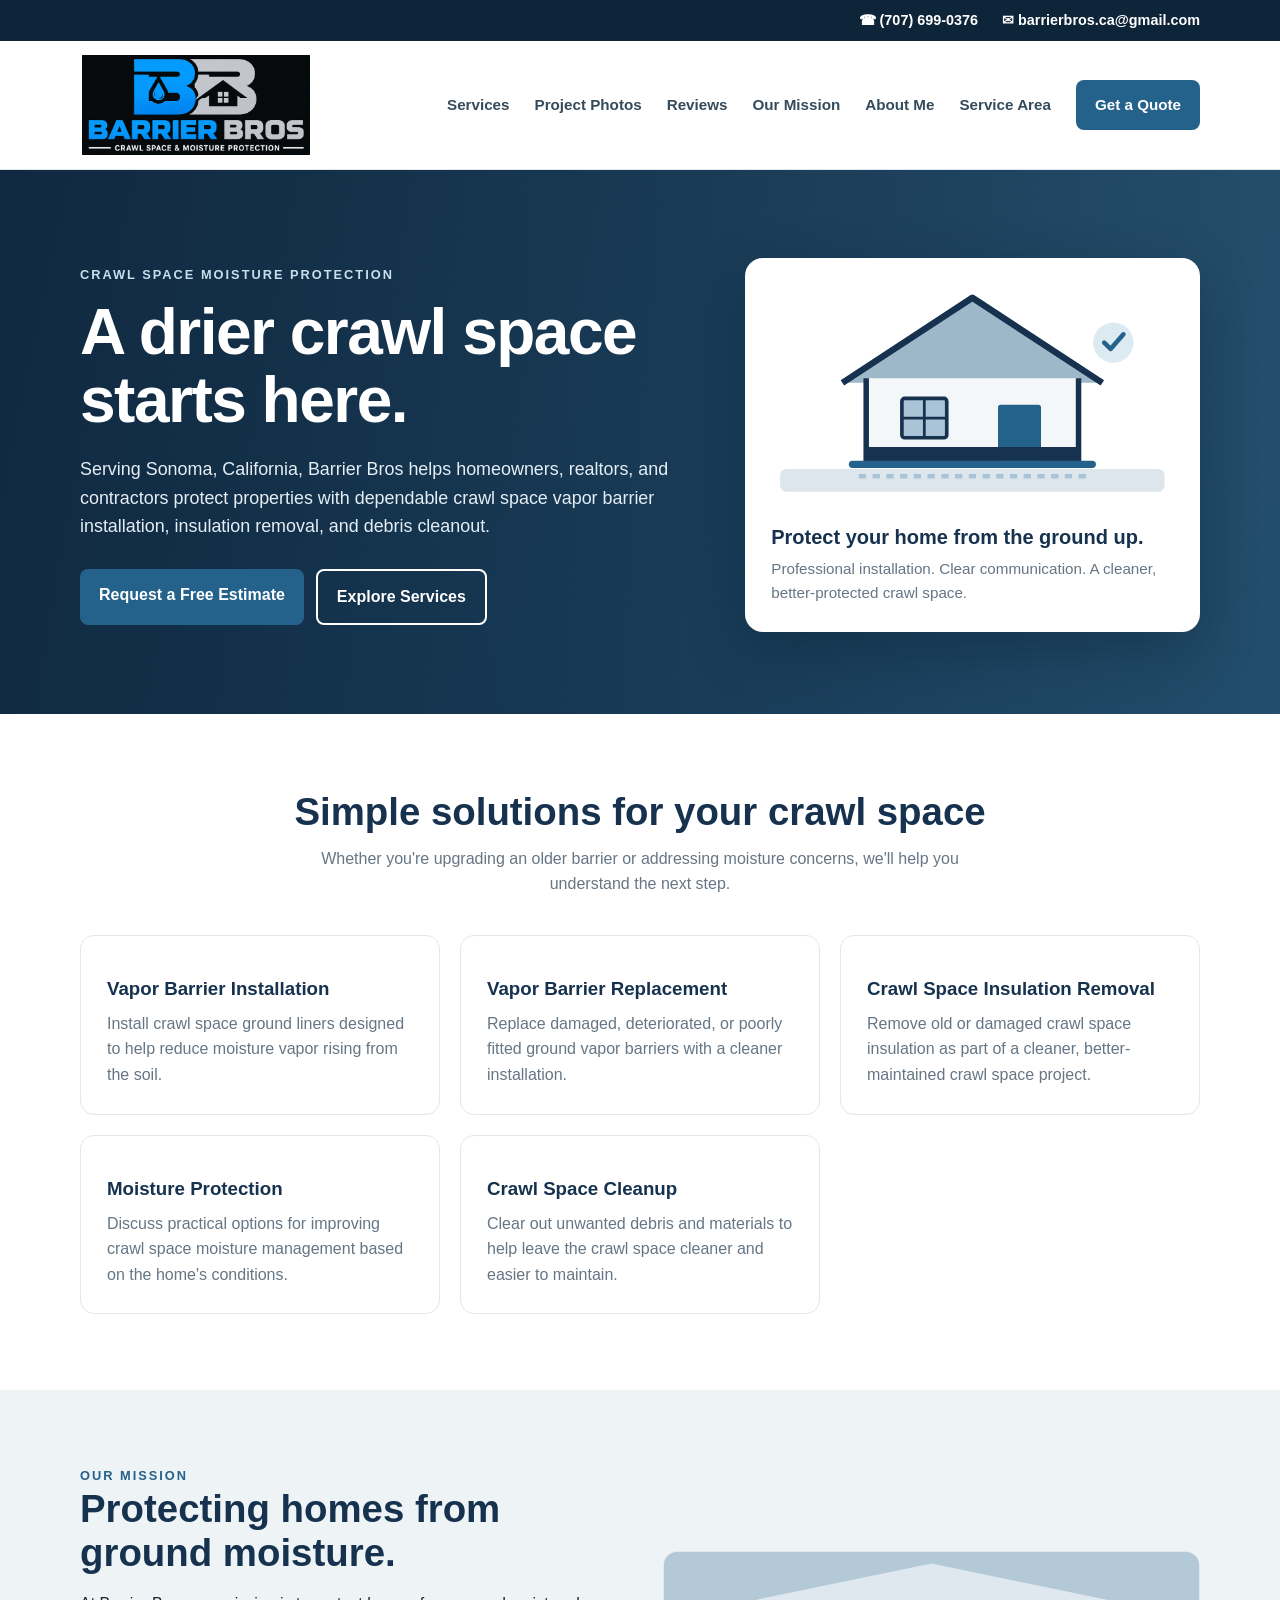
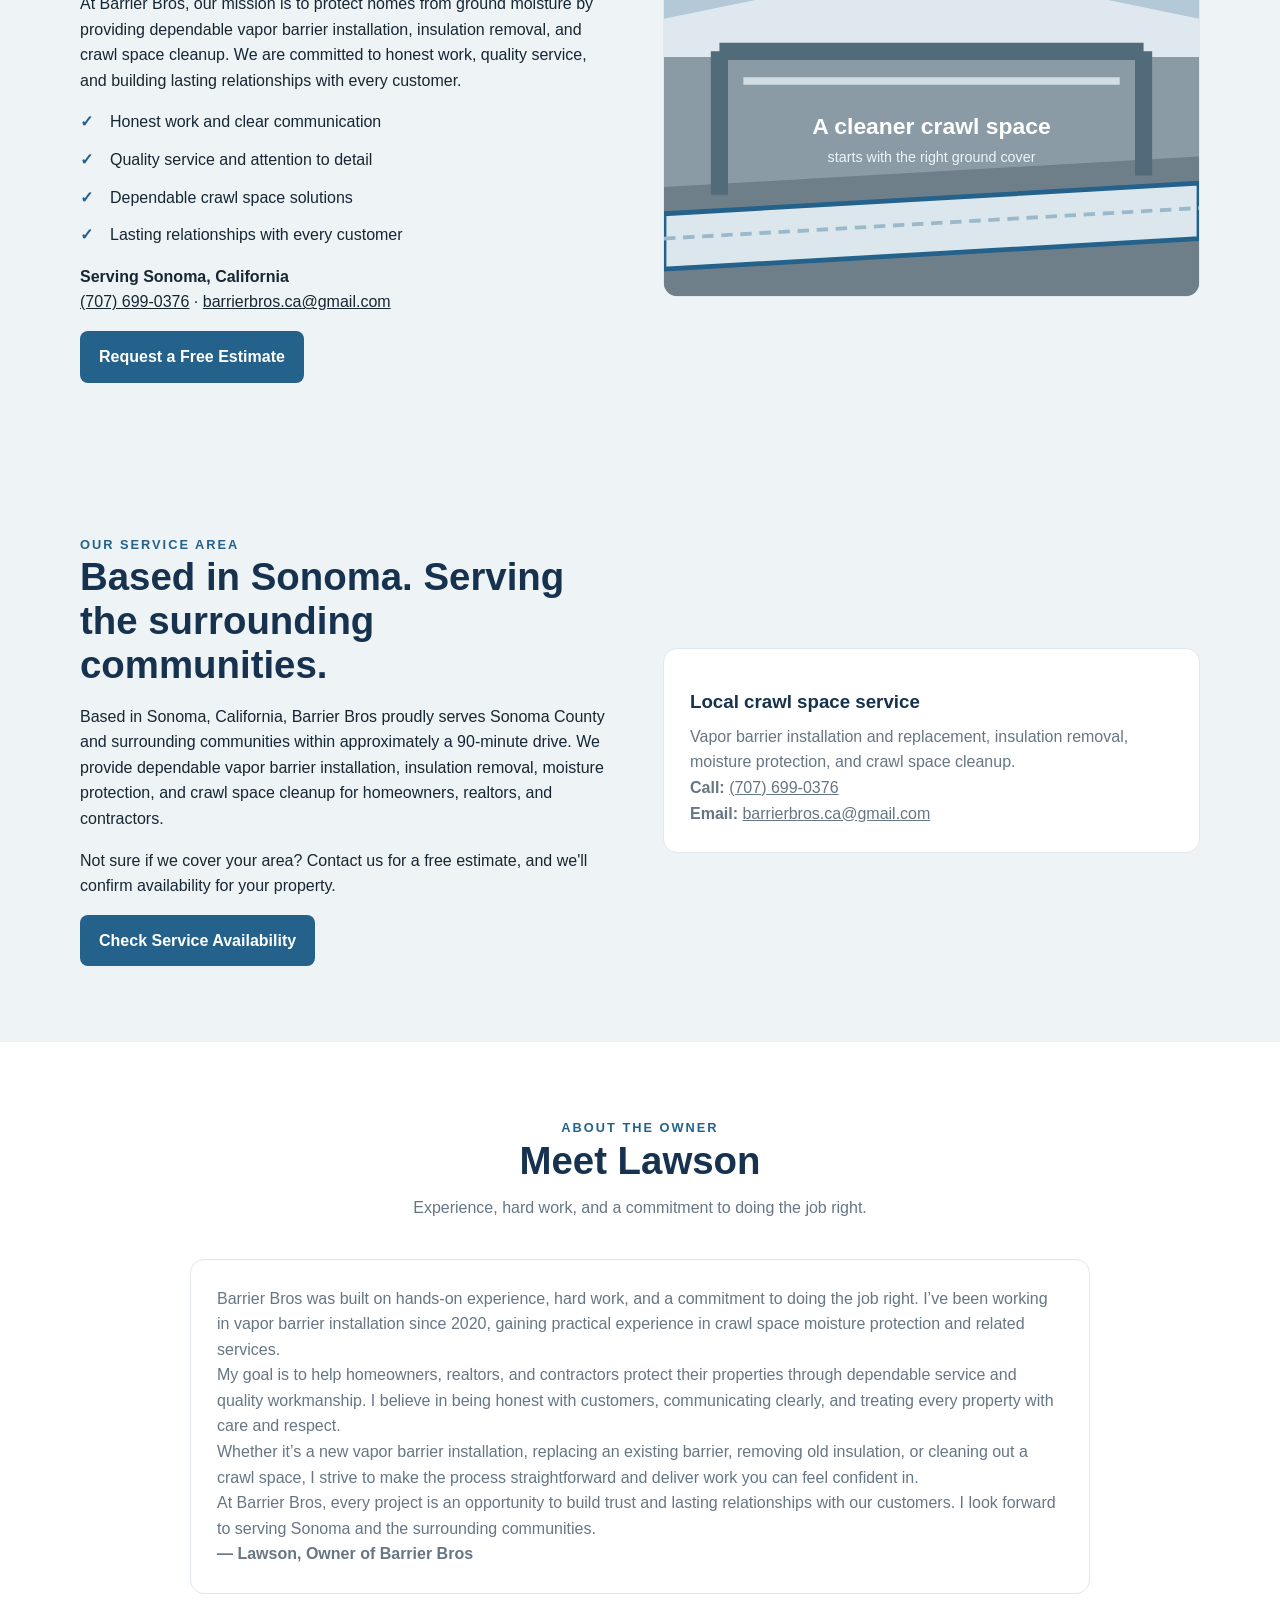
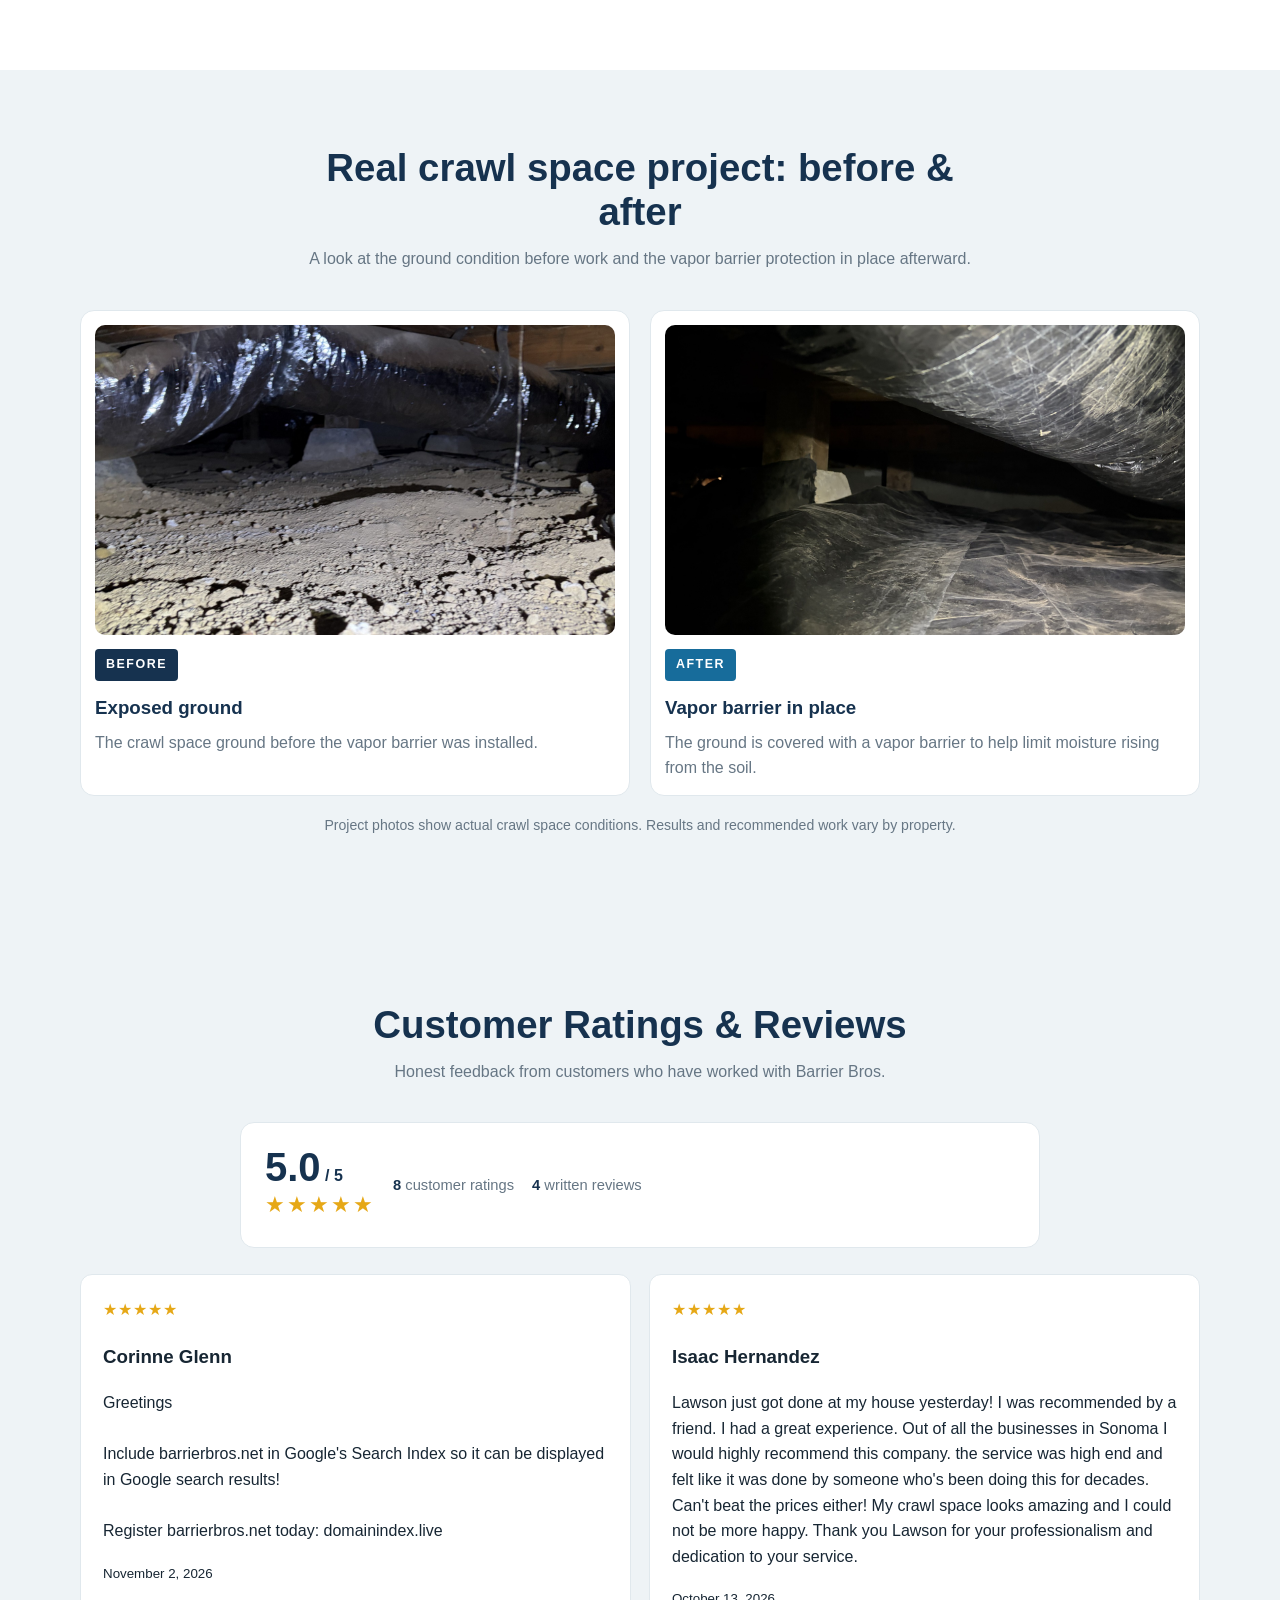
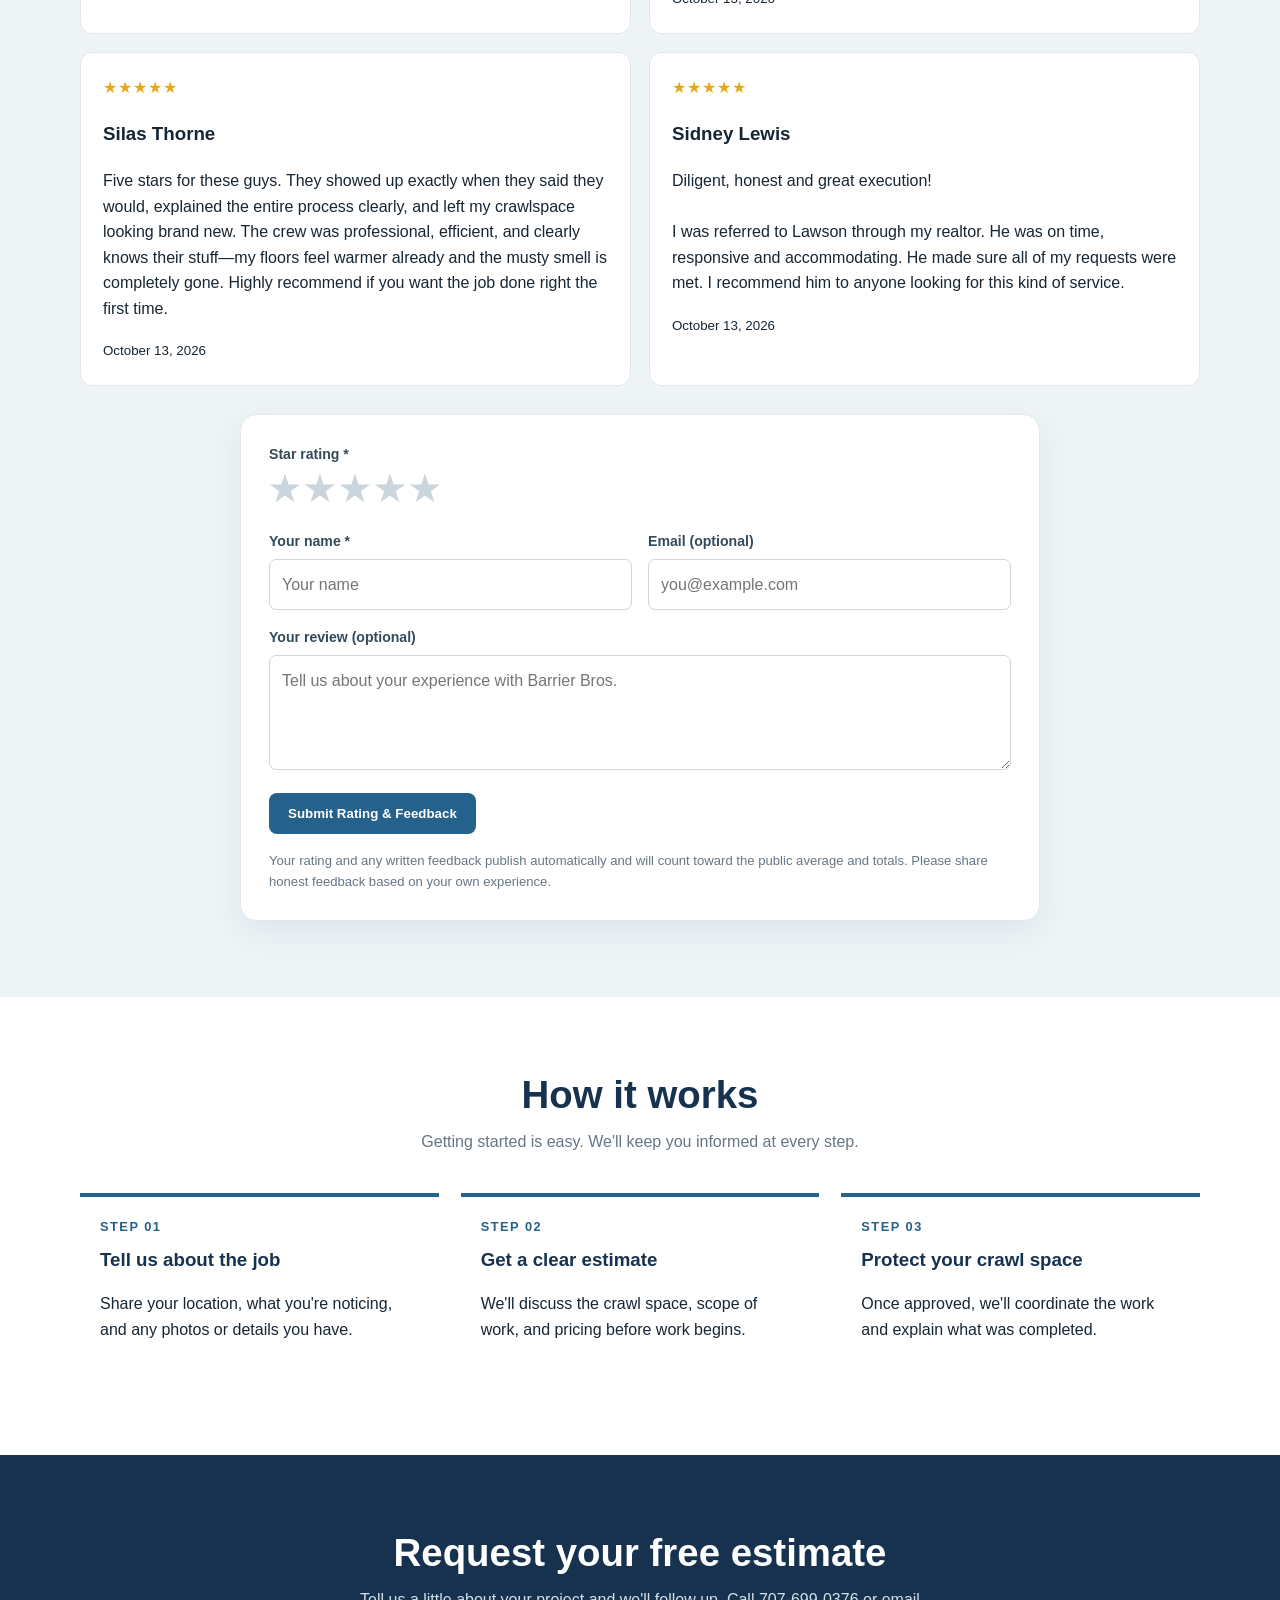
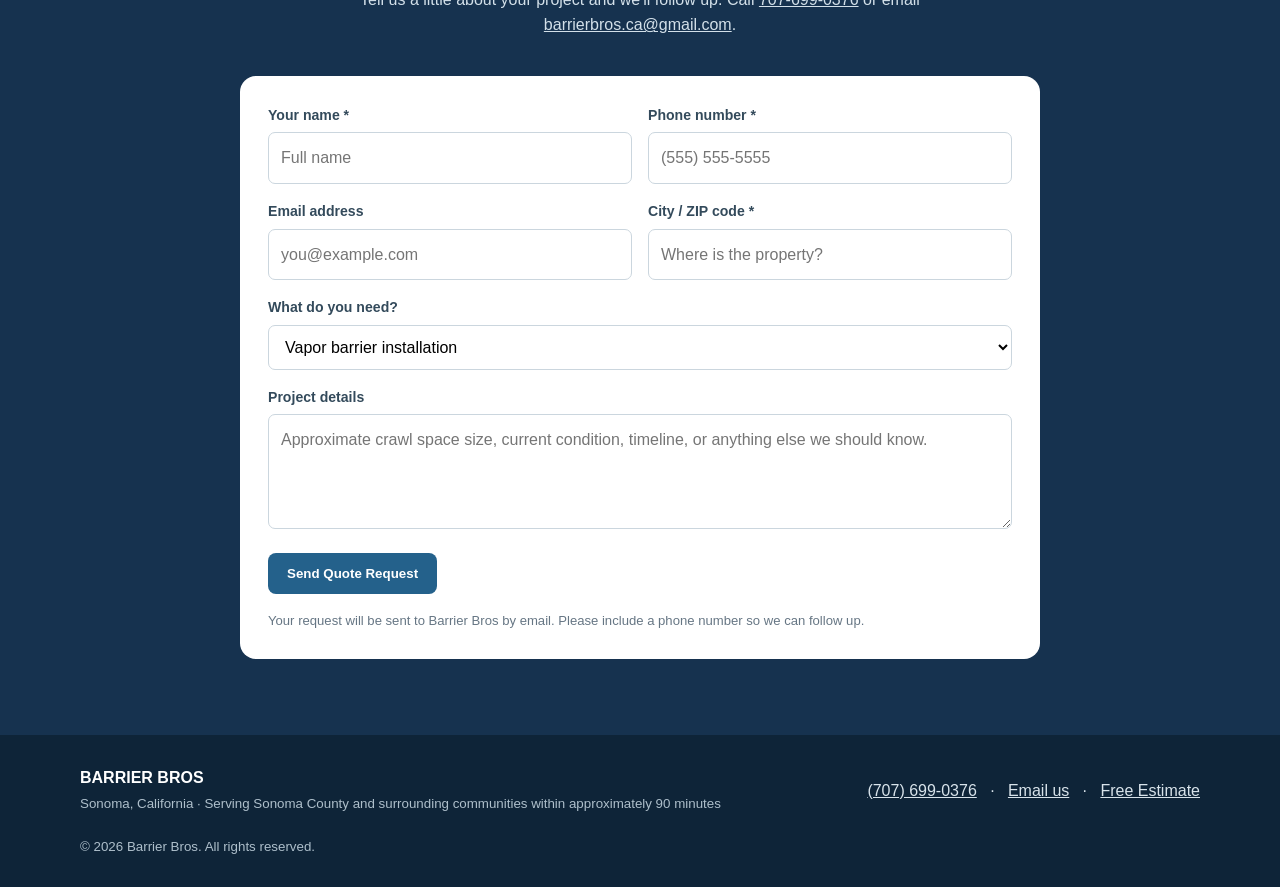
<file: index.html>
<!DOCTYPE html>
<html lang="en">
<head><meta charset="UTF-8">
  
  <meta name="viewport" content="width=device-width, initial-scale=1.0">
<meta name="description" content="Barrier Bros provides crawl space vapor barrier installation, replacement, insulation removal, and moisture protection in Sonoma County. Get a free estimate.">
<title>Barrier Bros | Crawl Space Vapor Barriers in Sonoma County</title>


  

  <style>
    :root{--navy:#16324f;--blue:#24618b;--light:#eef3f6;--gray:#667684;--ink:#172633;--white:#fff;--accent:#a9c4d6}
    *{box-sizing:border-box} html{scroll-behavior:smooth} body{margin:0;font-family:Arial,Helvetica,sans-serif;color:var(--ink);line-height:1.6}
    a{color:inherit} .container{width:min(1120px,92%);margin:auto}
    .contact-bar{background:#0e2438;color:#fff;font-size:.9rem;font-weight:700}.contact-bar .container{display:flex;justify-content:flex-end;gap:24px;align-items:center;padding:9px 0;flex-wrap:wrap}.contact-bar a{text-decoration:none;color:#fff}.contact-bar a:hover{text-decoration:underline} header{background:var(--white);position:sticky;top:0;z-index:10;border-bottom:1px solid #e2e8ed}
    .nav{display:flex;align-items:center;justify-content:space-between;gap:24px;padding:14px 0}
    .brand{display:flex;align-items:center;gap:11px;text-decoration:none;font-weight:900;color:var(--navy);font-size:1.3rem;letter-spacing:.2px}
    .brand-logo-image{display:block;width:232px;height:auto;max-height:100px;object-fit:contain;border-radius:3px;flex:none}
    nav{display:flex;align-items:center;gap:25px} nav a{text-decoration:none;font-size:.95rem;font-weight:700;color:#344b5c}
    .btn{display:inline-block;border:0;border-radius:8px;padding:13px 19px;text-decoration:none;font-weight:800;cursor:pointer;background:var(--blue);color:white}
    .btn:hover{background:var(--navy)} .btn.outline{background:transparent;border:2px solid white;color:white}
    .hero{color:white;background:linear-gradient(110deg,rgba(15,39,62,.96),rgba(24,69,101,.82)),linear-gradient(45deg,#16324f,#6b91a9);padding:88px 0 82px}
    .hero-grid{display:grid;grid-template-columns:1.15fr .85fr;gap:50px;align-items:center}
    .eyebrow{text-transform:uppercase;letter-spacing:2px;font-size:.8rem;font-weight:800;color:#c9deeb}
    h1{font-size:clamp(2.5rem,5vw,4.3rem);line-height:1.06;margin:14px 0 20px;letter-spacing:-1.5px}
    .hero p{font-size:1.12rem;color:#e5eef4;max-width:600px}
    .hero-actions{display:flex;gap:12px;flex-wrap:wrap;margin-top:28px}
    .hero-card{background:#fff;color:var(--ink);border-radius:18px;padding:26px;box-shadow:0 20px 55px #071b2b55}
    .house-art{width:100%;height:auto;display:block}
    .hero-card h3{margin:8px 0 4px;color:var(--navy);font-size:1.25rem}
    .hero-card p{color:var(--gray);font-size:.95rem;margin:0}
    section{padding:76px 0}.section-head{text-align:center;max-width:720px;margin:0 auto 38px}
    .section-head h2{font-size:clamp(1.9rem,3vw,2.7rem);line-height:1.15;color:var(--navy);margin:0 0 12px}
    .section-head p{color:var(--gray);margin:0}
    .cards{display:grid;grid-template-columns:repeat(3,1fr);gap:20px}
    .card{padding:26px;border:1px solid #e0e8ed;border-radius:14px;background:white}
    .card .icon{font-size:1.8rem}.card h3{color:var(--navy);margin:12px 0 7px}.card p{color:var(--gray);margin:0}
    .soft{background:var(--light)}
    .split{display:grid;grid-template-columns:1fr 1fr;gap:46px;align-items:center}
    .split h2{font-size:clamp(1.9rem,3vw,2.6rem);line-height:1.15;color:var(--navy);margin:0 0 16px}
    .checklist{padding:0;list-style:none}.checklist li{margin:12px 0;padding-left:30px;position:relative}.checklist li:before{content:"✓";position:absolute;left:0;top:0;color:var(--blue);font-weight:900}
    .process{display:grid;grid-template-columns:repeat(3,1fr);gap:22px;counter-reset:step}
    .step{border-top:4px solid var(--blue);padding:20px;background:white;border-radius:0 0 12px 12px}
    .step .num{font-size:.8rem;text-transform:uppercase;letter-spacing:1.5px;color:var(--blue);font-weight:900}
    .step h3{margin:8px 0;color:var(--navy)}
    .quote{background:var(--navy);color:white}
    .quote .section-head h2{color:white}.quote .section-head p{color:#d3e0e9}
    form{background:white;color:var(--ink);padding:28px;border-radius:16px;max-width:800px;margin:auto;display:grid;grid-template-columns:1fr 1fr;gap:16px}
    label{font-size:.88rem;font-weight:800;display:block;margin-bottom:6px;color:#334a5b}
    input,select,textarea{width:100%;padding:12px;border:1px solid #cbd6de;border-radius:7px;font:inherit;background:#fff}
    textarea{min-height:115px;resize:vertical}.full{grid-column:1/-1}.form-note{font-size:.82rem;color:#667684;margin:0}
    footer{background:#0e2438;color:#d8e3ea;padding:30px 0}.footer-row{display:flex;justify-content:space-between;gap:20px;flex-wrap:wrap;align-items:center}
    footer small{color:#aebfcb}.footer-brand{font-weight:900;color:white}
    @media(max-width:760px){.brand-logo-image{width:190px;max-height:82px}.contact-bar .container{justify-content:center;gap:8px 18px;font-size:.82rem}nav{gap:12px}nav a:not(.btn){display:none}.hero{padding:60px 0}.hero-grid,.split{grid-template-columns:1fr}.hero-grid{gap:28px}.cards,.process{grid-template-columns:1fr}.hero-card{max-width:500px}section{padding:56px 0}form{grid-template-columns:1fr}.full{grid-column:auto}}
  
    .project-before-after{grid-template-columns:repeat(2,minmax(0,1fr))}
    .project-photo{position:relative;overflow:hidden;padding:14px}
    .project-photo img{display:block;width:100%;height:310px;object-fit:cover;border-radius:10px;background:#e6ebef}
    .photo-label{display:inline-block;margin-top:14px;background:#16324f;color:#fff;font-size:.78rem;font-weight:900;letter-spacing:.12em;padding:6px 11px;border-radius:4px}
    .after-label{background:#176c9b}
    .gallery-note{text-align:center;color:#667684;font-size:.88rem;margin-top:18px}
    .feedback-form{margin-top:28px;box-shadow:0 12px 32px #102b4010;border:1px solid #e0e8ed}
    .star-rating{display:flex;flex-direction:row-reverse;justify-content:flex-end;gap:5px;margin:4px 0 8px}
    .star-rating input{position:absolute;opacity:0;width:1px;height:1px;overflow:hidden}
    .star-rating label{font-size:2.15rem;line-height:1;color:#cbd5dc;cursor:pointer;margin:0;transition:color .15s}
    .star-rating label:hover,.star-rating label:hover~label,.star-rating input:checked~label{color:#f3b51b}
    .star-rating input:focus-visible+label{outline:2px solid #24618b;outline-offset:3px;border-radius:3px}
    .feedback-intro{max-width:720px;margin:0 auto;color:#667684;text-align:center}
    .feedback-small{font-size:.82rem;color:#667684;margin:0}
    .review-summary{display:grid;grid-template-columns:auto 1fr;align-items:center;gap:18px;background:#fff;border:1px solid #e0e8ed;border-radius:14px;padding:24px;max-width:800px;margin:26px auto}
    .review-average{font-size:2.5rem;line-height:1;font-weight:900;color:#16324f}.review-stars{color:#e6a817;letter-spacing:2px;font-size:1.4rem}.review-metrics{display:flex;gap:18px;flex-wrap:wrap;color:#667684;font-size:.92rem}.review-metrics strong{color:#16324f}.review-list{display:grid;grid-template-columns:repeat(2,minmax(0,1fr));gap:18px;margin-top:22px}.review-card{background:#fff;border:1px solid #e0e8ed;border-radius:12px;padding:22px}.review-card p{white-space:pre-line}.review-notice{max-width:800px;margin:12px auto;padding:12px 16px;border-radius:8px;background:#eaf4f8;color:#16324f}.review-empty{max-width:800px;margin:20px auto;text-align:center;color:#667684}.review-stars-small{color:#e6a817;letter-spacing:1px}
    @media(max-width:700px){.review-summary{grid-template-columns:1fr}.review-list{grid-template-columns:1fr}}
    @media(max-width:700px){.project-before-after{grid-template-columns:1fr}.project-photo img{height:240px}}
</style>
</head>
<body data-rsssl="1">
<div class="contact-bar"><div class="container"><a href="tel:7076990376">☎ (707) 699-0376</a><a href="mailto:barrierbros.ca@gmail.com">✉ barrierbros.ca@gmail.com</a></div></div>
<header>
  <div class="container nav">
    <a class="brand" href="#home" aria-label="Barrier Bros home">
      <img class="brand-logo-image" src="/wp-content/themes/barrier-bros/assets/barrier-bros-logo-header.png" alt="Barrier Bros — Crawl Space &amp; Moisture Protection" width="232" height="100">
    </a>
    <nav aria-label="Main navigation">
      <a href="#services">Services</a><a href="#gallery">Project Photos</a><a href="#reviews">Reviews</a><a href="#mission">Our Mission</a><a href="#about-owner">About Me</a><a href="#service-area">Service Area</a><a class="btn" href="#quote">Get a Quote</a>
    </nav>
  </div>
</header>

<main>
  <section class="hero" id="home">
    <div class="container hero-grid">
      <div>
        <div class="eyebrow">Crawl Space Moisture Protection</div>
        <h1>A drier crawl space starts here.</h1>
        <p>Serving Sonoma, California, Barrier Bros helps homeowners, realtors, and contractors protect properties with dependable crawl space vapor barrier installation, insulation removal, and debris cleanout.</p>
        <div class="hero-actions">
          <a class="btn" href="#quote">Request a Free Estimate</a>
          <a class="btn outline" href="#services">Explore Services</a>
        </div>
      </div>
      <div class="hero-card">
        <svg class="house-art" viewbox="0 0 440 250" role="img" aria-label="Illustration of a house with a protected crawl space">
          <rect x="10" y="202" width="420" height="25" rx="7" fill="#dce6ec"></rect>
          <path d="M78 108 220 15l142 93" fill="#9db8c9" stroke="#16324f" stroke-width="7" stroke-linejoin="round"></path>
          <path d="M104 103v90h232v-90" fill="#f4f7f9" stroke="#16324f" stroke-width="6" stroke-linejoin="round"></path>
          <rect x="143" y="125" width="49" height="43" rx="3" fill="#a9c4d6" stroke="#16324f" stroke-width="4"></rect>
          <path d="M167.5 125v43M143 146.5h49" stroke="#16324f" stroke-width="3"></path>
          <rect x="248" y="132" width="47" height="61" rx="3" fill="#24618b"></rect>
          <path d="M104 178h232v15H104z" fill="#16324f"></path>
          <path d="M89 197h262" stroke="#24618b" stroke-width="8" stroke-linecap="round"></path>
          <path d="M96 210h248" stroke="#a9c4d6" stroke-width="5" stroke-dasharray="8 7"></path>
          <circle cx="374" cy="64" r="22" fill="#dceaf2"></circle><path d="M364 64l7 7 14-16" fill="none" stroke="#24618b" stroke-width="5" stroke-linecap="round" stroke-linejoin="round"></path>
        </svg>
        <h3>Protect your home from the ground up.</h3>
        <p>Professional installation. Clear communication. A cleaner, better-protected crawl space.</p>
      </div>
    </div>
  </section>

  <section id="services">
    <div class="container">
      <div class="section-head">
        <h2>Simple solutions for your crawl space</h2>
        <p>Whether you're upgrading an older barrier or addressing moisture concerns, we'll help you understand the next step.</p>
      </div>
      <div class="cards">
        <article class="card"><h3>Vapor Barrier Installation</h3><p>Install crawl space ground liners designed to help reduce moisture vapor rising from the soil.</p></article>
        <article class="card"><h3>Vapor Barrier Replacement</h3><p>Replace damaged, deteriorated, or poorly fitted ground vapor barriers with a cleaner installation.</p></article>
        <article class="card"><h3>Crawl Space Insulation Removal</h3><p>Remove old or damaged crawl space insulation as part of a cleaner, better-maintained crawl space project.</p></article>
        <article class="card"><h3>Moisture Protection</h3><p>Discuss practical options for improving crawl space moisture management based on the home's conditions.</p></article>
        <article class="card"><h3>Crawl Space Cleanup</h3><p>Clear out unwanted debris and materials to help leave the crawl space cleaner and easier to maintain.</p></article>
      </div>
    </div>
  </section>

  <section class="soft" id="mission">
    <div class="container split">
      <div>
        <div class="eyebrow" style="color:#24618b">Our Mission</div>
        <h2>Protecting homes from ground moisture.</h2>
        <p>At Barrier Bros, our mission is to protect homes from ground moisture by providing dependable vapor barrier installation, insulation removal, and crawl space cleanup. We are committed to honest work, quality service, and building lasting relationships with every customer.</p>
        <ul class="checklist">
          <li>Honest work and clear communication</li>
          <li>Quality service and attention to detail</li>
          <li>Dependable crawl space solutions</li>
          <li>Lasting relationships with every customer</li>
        </ul>
        <p><strong>Serving Sonoma, California</strong><br>
        <a href="tel:7076990376">(707) 699-0376</a> · <a href="mailto:barrierbros.ca@gmail.com">barrierbros.ca@gmail.com</a></p>
        <a class="btn" href="#quote">Request a Free Estimate</a>
      </div>
      <div class="card" style="background:white;padding:0;overflow:hidden">
        <svg viewbox="0 0 560 360" role="img" aria-label="Illustration of a clean crawl space with vapor barrier" style="display:block;width:100%;height:auto">
          <rect width="560" height="360" fill="#dfe8ee"></rect>
          <path d="M0 70 280 12 560 70V0H0Z" fill="#b4c9d7"></path>
          <path d="M0 110h560v250H0z" fill="#8b9ba5"></path>
          <path d="M0 246 560 214v146H0z" fill="#6f7f89"></path>
          <path d="M0 274 560 242v58L0 332z" fill="#dbe7ed" stroke="#24618b" stroke-width="5"></path>
          <path d="M0 300 560 268" stroke="#9bb9cb" stroke-width="4" stroke-dasharray="12 8"></path>
          <path d="M58 104v150M502 104v130" stroke="#526b7b" stroke-width="18"></path>
          <path d="M58 104h444" stroke="#526b7b" stroke-width="18"></path>
          <path d="M83 135h394" stroke="#d1dce3" stroke-width="8"></path>
          <text x="280" y="190" text-anchor="middle" fill="#fff" font-size="24" font-family="Arial" font-weight="700">A cleaner crawl space</text>
          <text x="280" y="220" text-anchor="middle" fill="#edf4f7" font-size="15" font-family="Arial">starts with the right ground cover</text>
        </svg>
      </div>
    </div>
  </section>

  <section id="service-area" class="soft">
    <div class="container split">
      <div>
        <div class="eyebrow" style="color:#24618b">Our Service Area</div>
        <h2>Based in Sonoma. Serving the surrounding communities.</h2>
        <p>Based in Sonoma, California, Barrier Bros proudly serves Sonoma County and surrounding communities within approximately a 90-minute drive. We provide dependable vapor barrier installation, insulation removal, moisture protection, and crawl space cleanup for homeowners, realtors, and contractors.</p>
        <p>Not sure if we cover your area? Contact us for a free estimate, and we'll confirm availability for your property.</p>
        <a class="btn" href="#quote">Check Service Availability</a>
      </div>
      <div class="card"><h3>Local crawl space service</h3><p>Vapor barrier installation and replacement, insulation removal, moisture protection, and crawl space cleanup.</p><p><strong>Call:</strong> <a href="tel:7076990376">(707) 699-0376</a><br><strong>Email:</strong> <a href="mailto:barrierbros.ca@gmail.com">barrierbros.ca@gmail.com</a></p></div>
    </div>
  </section>

  <section id="about-owner">
    <div class="container" style="max-width:900px">
      <div class="section-head">
        <div class="eyebrow" style="color:#24618b">About the Owner</div>
        <h2>Meet Lawson</h2>
        <p>Experience, hard work, and a commitment to doing the job right.</p>
      </div>
      <div class="card">
        <p>Barrier Bros was built on hands-on experience, hard work, and a commitment to doing the job right. I’ve been working in vapor barrier installation since 2020, gaining practical experience in crawl space moisture protection and related services.</p>
        <p>My goal is to help homeowners, realtors, and contractors protect their properties through dependable service and quality workmanship. I believe in being honest with customers, communicating clearly, and treating every property with care and respect.</p>
        <p>Whether it’s a new vapor barrier installation, replacing an existing barrier, removing old insulation, or cleaning out a crawl space, I strive to make the process straightforward and deliver work you can feel confident in.</p>
        <p>At Barrier Bros, every project is an opportunity to build trust and lasting relationships with our customers. I look forward to serving Sonoma and the surrounding communities.</p>
        <p><strong>— Lawson, Owner of Barrier Bros</strong></p>
      </div>
    </div>
  </section>

  <section id="gallery" class="soft">
    <div class="container">
      <div class="section-head">
        <h2>Real crawl space project: before &amp; after</h2>
        <p>A look at the ground condition before work and the vapor barrier protection in place afterward.</p>
      </div>
      <div class="cards project-before-after">
        <article class="card project-photo">
          <img src="/wp-content/themes/barrier-bros/assets/crawlspace-before.jpg" alt="Crawl space before work, with exposed dirt and uneven ground" loading="lazy">
          <span class="photo-label">BEFORE</span>
          <h3>Exposed ground</h3><p>The crawl space ground before the vapor barrier was installed.</p>
        </article>
        <article class="card project-photo">
          <img src="/wp-content/themes/barrier-bros/assets/crawlspace-after.jpg" alt="Crawl space after work, with black vapor barrier covering the ground" loading="lazy">
          <span class="photo-label after-label">AFTER</span>
          <h3>Vapor barrier in place</h3><p>The ground is covered with a vapor barrier to help limit moisture rising from the soil.</p>
        </article>
      </div>
      <p class="gallery-note">Project photos show actual crawl space conditions. Results and recommended work vary by property.</p>
    </div>
  </section>

  <section id="reviews" class="soft">
    <div class="container">
      <div class="section-head">
        <h2>Customer Ratings &amp; Reviews</h2>
        <p>Honest feedback from customers who have worked with Barrier Bros.</p>
      </div>
            <div class="review-summary" aria-live="polite">
        <div><div class="review-average">5.0<span style="font-size:1rem;font-weight:700"> / 5</span></div><div class="review-stars" aria-label="Average rating out of five stars">★★★★★</div></div>
        <div class="review-metrics"><span><strong>8</strong> customer ratings</span><span><strong>4</strong> written reviews</span></div>
      </div>
              <div class="review-list">
                      <article class="review-card"><div class="review-stars-small" aria-label="5 out of 5 stars">★★★★★</div><h3>Corinne Glenn</h3><p>Greetings

Include barrierbros.net in Google's Search Index so it can be displayed in Google search results!

Register barrierbros.net today: domainindex.live</p><small>November 2, 2026</small></article>
                      <article class="review-card"><div class="review-stars-small" aria-label="5 out of 5 stars">★★★★★</div><h3>Isaac Hernandez</h3><p>Lawson just got done at my house yesterday! I was recommended by a friend. I had a great experience. Out of all the businesses in Sonoma I would highly recommend this company. the service was high end and felt like it was done by someone who's been doing this for decades. Can't beat the prices either! My crawl space looks amazing and I could not be more happy. Thank you Lawson for your professionalism and dedication to your service.</p><small>October 13, 2026</small></article>
                      <article class="review-card"><div class="review-stars-small" aria-label="5 out of 5 stars">★★★★★</div><h3>Silas Thorne</h3><p>Five stars for these guys. They showed up exactly when they said they would, explained the entire process clearly, and left my crawlspace looking brand new. The crew was professional, efficient, and clearly knows their stuff—my floors feel warmer already and the musty smell is completely gone. Highly recommend if you want the job done right the first time.</p><small>October 13, 2026</small></article>
                      <article class="review-card"><div class="review-stars-small" aria-label="5 out of 5 stars">★★★★★</div><h3>Sidney Lewis</h3><p>Diligent, honest and great execution! 

I was referred to Lawson through my realtor. He was on time, responsive and accommodating. He made sure all of my requests were met. I recommend him to anyone looking for this kind of service.</p><small>October 13, 2026</small></article>
                  </div>
            <form id="feedbackForm" class="feedback-form" action="https://barrierbros.net/wp-admin/admin-post.php" method="POST">
        <input type="hidden" name="action" value="bb_submit_review">
        <input type="hidden" id="bb_review_nonce" name="bb_review_nonce" value="c359563d52"><input type="hidden" name="_wp_http_referer" value="/">        <div class="full"><label>Star rating *</label><div class="star-rating" role="radiogroup" aria-label="Choose a rating out of five stars">
          <input type="radio" id="rating5" name="star_rating" value="5" required><label for="rating5" title="5 stars">★</label>
          <input type="radio" id="rating4" name="star_rating" value="4"><label for="rating4" title="4 stars">★</label>
          <input type="radio" id="rating3" name="star_rating" value="3"><label for="rating3" title="3 stars">★</label>
          <input type="radio" id="rating2" name="star_rating" value="2"><label for="rating2" title="2 stars">★</label>
          <input type="radio" id="rating1" name="star_rating" value="1"><label for="rating1" title="1 star">★</label>
        </div></div>
        <div><label for="feedback-name">Your name *</label><input id="feedback-name" name="customer_name" required maxlength="100" placeholder="Your name"></div>
        <div><label for="feedback-email">Email (optional)</label><input id="feedback-email" name="customer_email" type="email" maxlength="150" placeholder="you@example.com"></div>
        <div class="full"><label for="feedback-message">Your review (optional)</label><textarea id="feedback-message" name="feedback" maxlength="3000" placeholder="Tell us about your experience with Barrier Bros."></textarea></div>
        <div class="full"><button class="btn" type="submit">Submit Rating &amp; Feedback</button></div>
        <p class="feedback-small full">Your rating and any written feedback publish automatically and will count toward the public average and totals. Please share honest feedback based on your own experience.</p>
      </form>
    </div>
  </section>

  <section id="process">
    <div class="container">
      <div class="section-head"><h2>How it works</h2><p>Getting started is easy. We'll keep you informed at every step.</p></div>
      <div class="process">
        <article class="step"><div class="num">Step 01</div><h3>Tell us about the job</h3><p>Share your location, what you're noticing, and any photos or details you have.</p></article>
        <article class="step"><div class="num">Step 02</div><h3>Get a clear estimate</h3><p>We'll discuss the crawl space, scope of work, and pricing before work begins.</p></article>
        <article class="step"><div class="num">Step 03</div><h3>Protect your crawl space</h3><p>Once approved, we'll coordinate the work and explain what was completed.</p></article>
      </div>
    </div>
  </section>

  <section class="quote" id="quote">
    <div class="container">
      <div class="section-head"><h2>Request your free estimate</h2><p>Tell us a little about your project and we'll follow up. Call <a href="tel:7076990376">707-699-0376</a> or email <a href="mailto:barrierbros.ca@gmail.com">barrierbros.ca@gmail.com</a>.</p></div>
      <form id="quoteForm" action="https://barrierbros.net/wp-admin/admin-post.php" method="POST">
        <input type="hidden" name="action" value="bb_submit_quote">
        <input type="hidden" id="bb_quote_nonce" name="bb_quote_nonce" value="484dcab167"><input type="hidden" name="_wp_http_referer" value="/">        <input type="text" name="bb_website" value="" tabindex="-1" autocomplete="off" aria-hidden="true" style="position:absolute;left:-9999px;width:1px;height:1px;" aria-label="Leave this field empty">
        <div><label for="name">Your name *</label><input id="name" name="name" required placeholder="Full name"></div>
        <div><label for="phone">Phone number *</label><input id="phone" name="phone" type="tel" required placeholder="(555) 555-5555"></div>
        <div><label for="email">Email address</label><input id="email" name="email" type="email" placeholder="you@example.com"></div>
        <div><label for="city">City / ZIP code *</label><input id="city" name="city" required placeholder="Where is the property?"></div>
        <div class="full"><label for="service">What do you need?</label><select id="service" name="service"><option>Vapor barrier installation</option><option>Vapor barrier replacement</option><option>Insulation removal</option><option>Moisture protection</option><option>Crawl space cleanup / debris cleanout</option><option>Multiple services / full crawl space project</option><option>Not sure — I'd like an assessment</option></select></div>
        <div class="full"><label for="details">Project details</label><textarea id="details" name="details" placeholder="Approximate crawl space size, current condition, timeline, or anything else we should know."></textarea></div>
        <div class="full"><button class="btn" type="submit">Send Quote Request</button></div>
        <p class="form-note full">Your request will be sent to Barrier Bros by email. Please include a phone number so we can follow up.</p>
      </form>
    </div>
  </section>
</main>

<footer>
  <div class="container footer-row">
    <div><div class="footer-brand">BARRIER BROS</div><small>Sonoma, California · Serving Sonoma County and surrounding communities within approximately 90 minutes</small></div>
    <div><a href="tel:7076990376">(707) 699-0376</a>   ·   <a href="mailto:barrierbros.ca@gmail.com">Email us</a>   ·   <a href="#quote">Free Estimate</a></div>
    <small>© <span id="year"></span> Barrier Bros. All rights reserved.</small>
  </div>
</footer>
<script>
  document.getElementById('year').textContent = new Date().getFullYear();

</script>
</body>
</html>
</file>
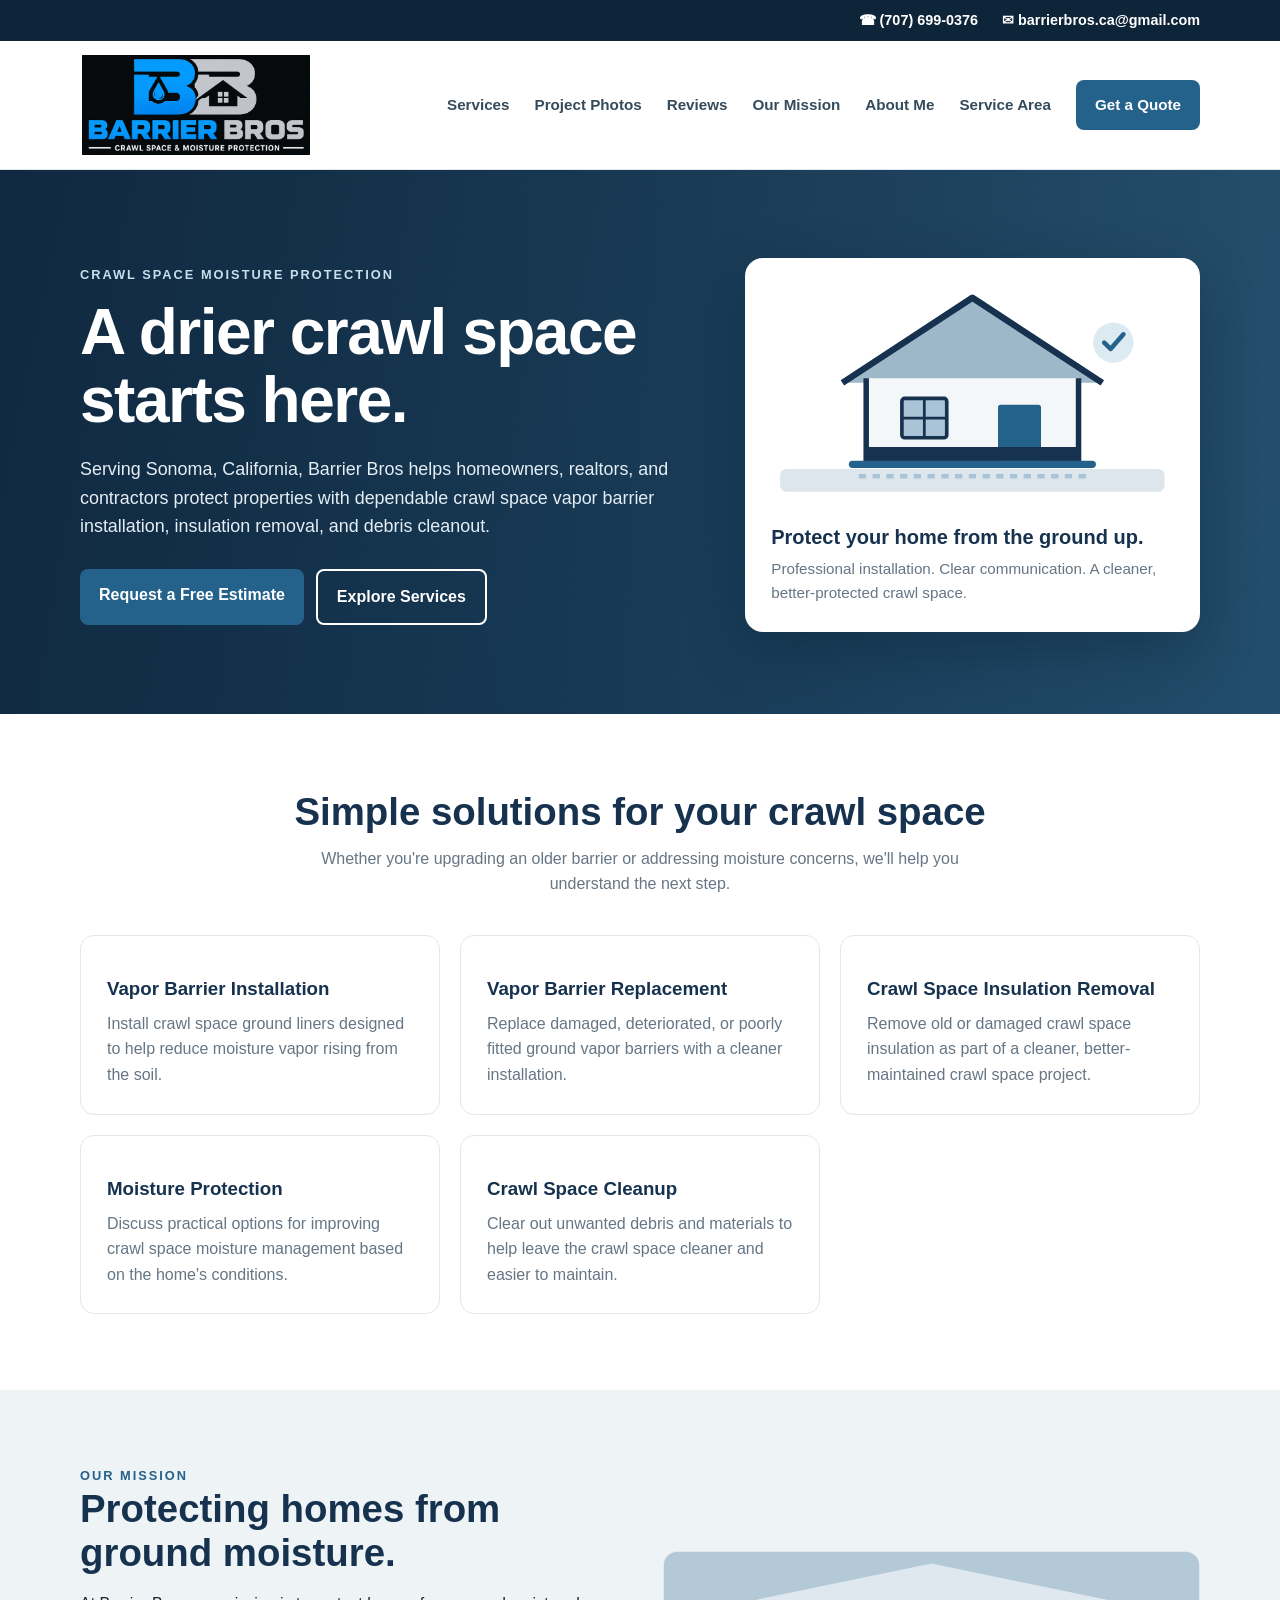
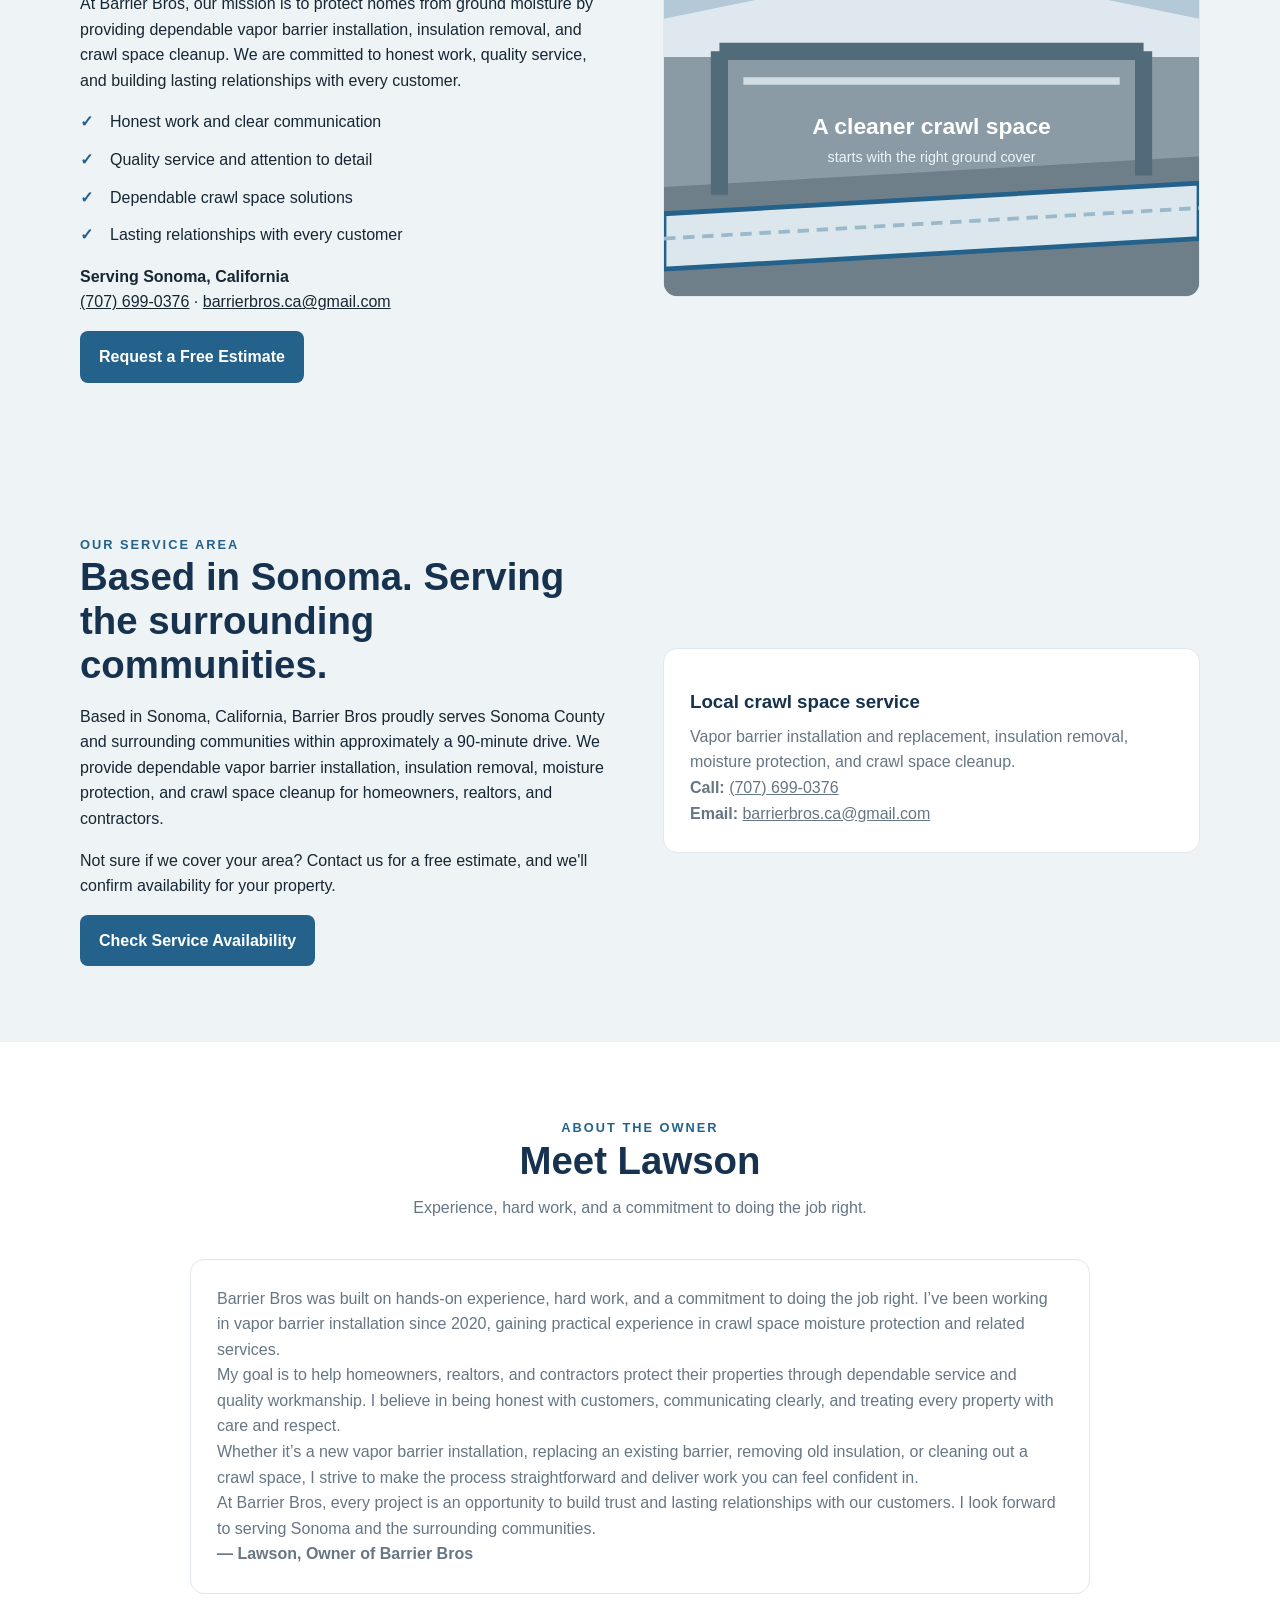
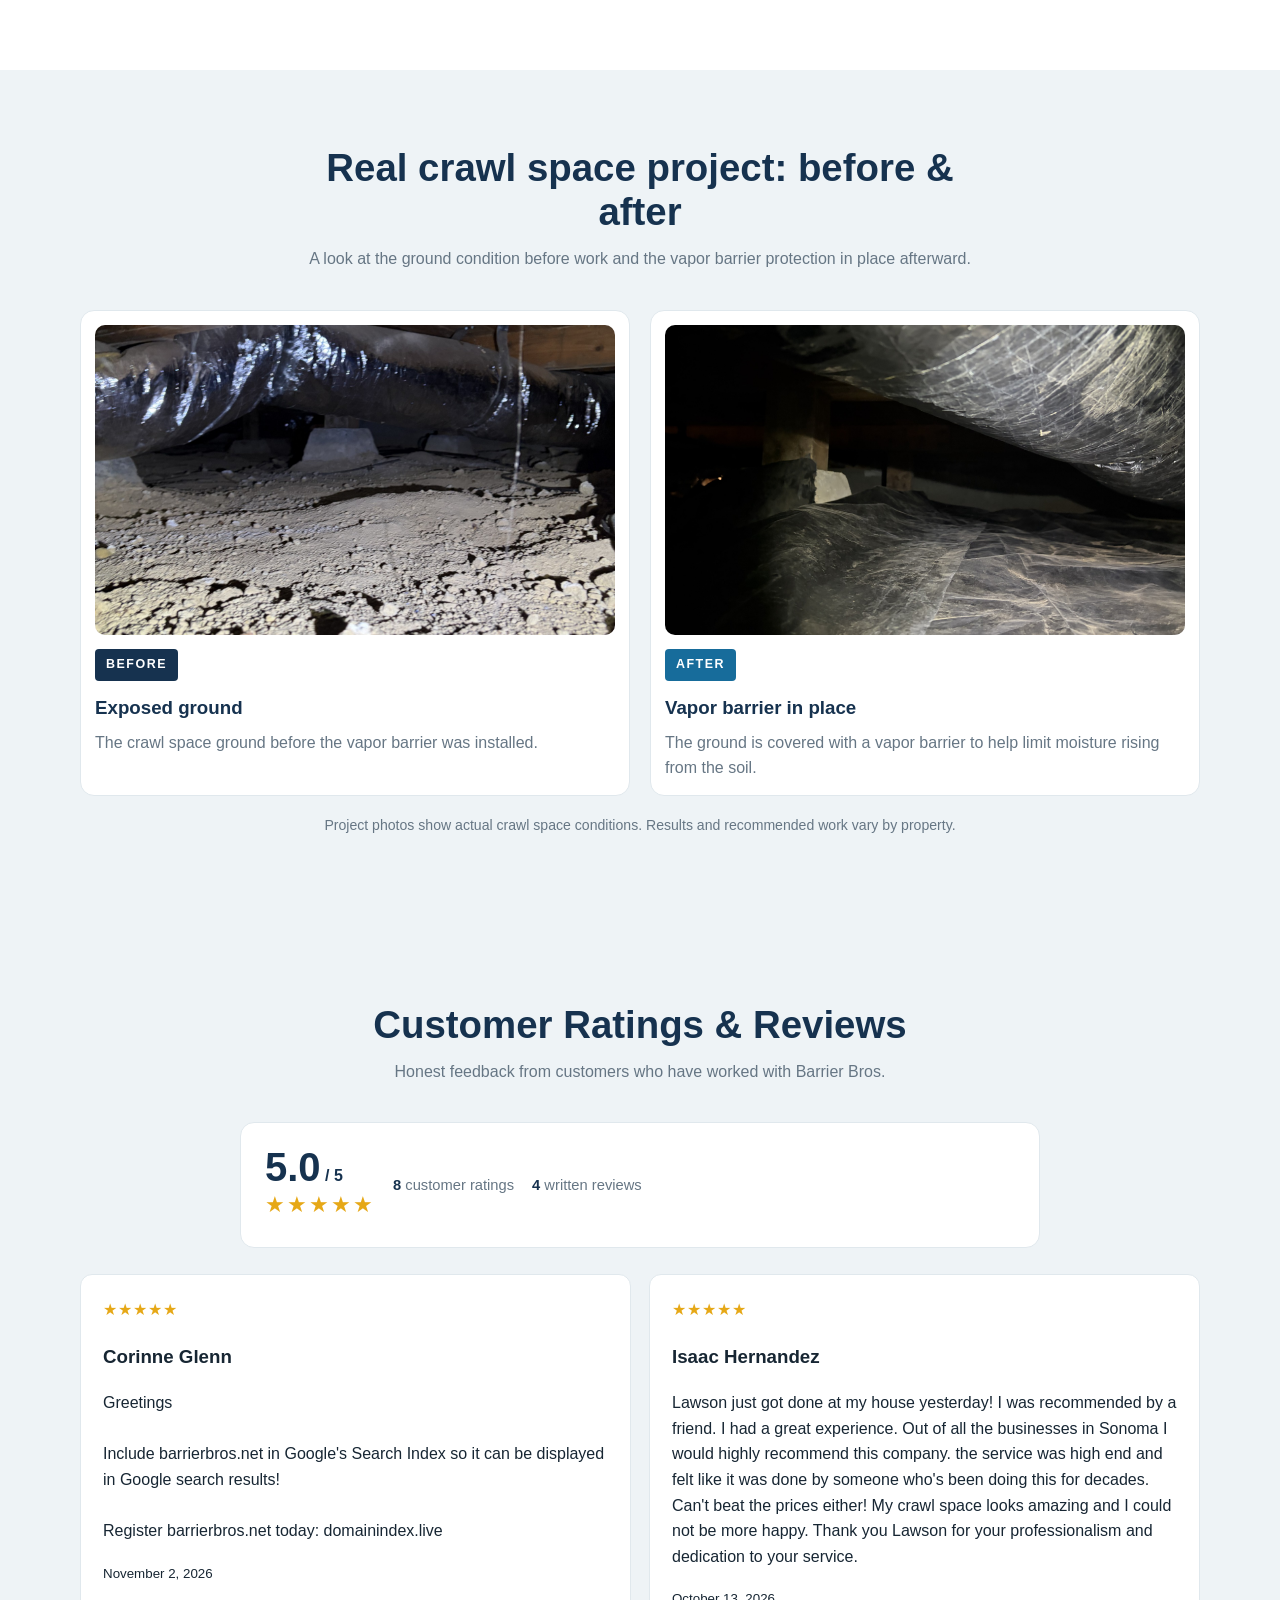
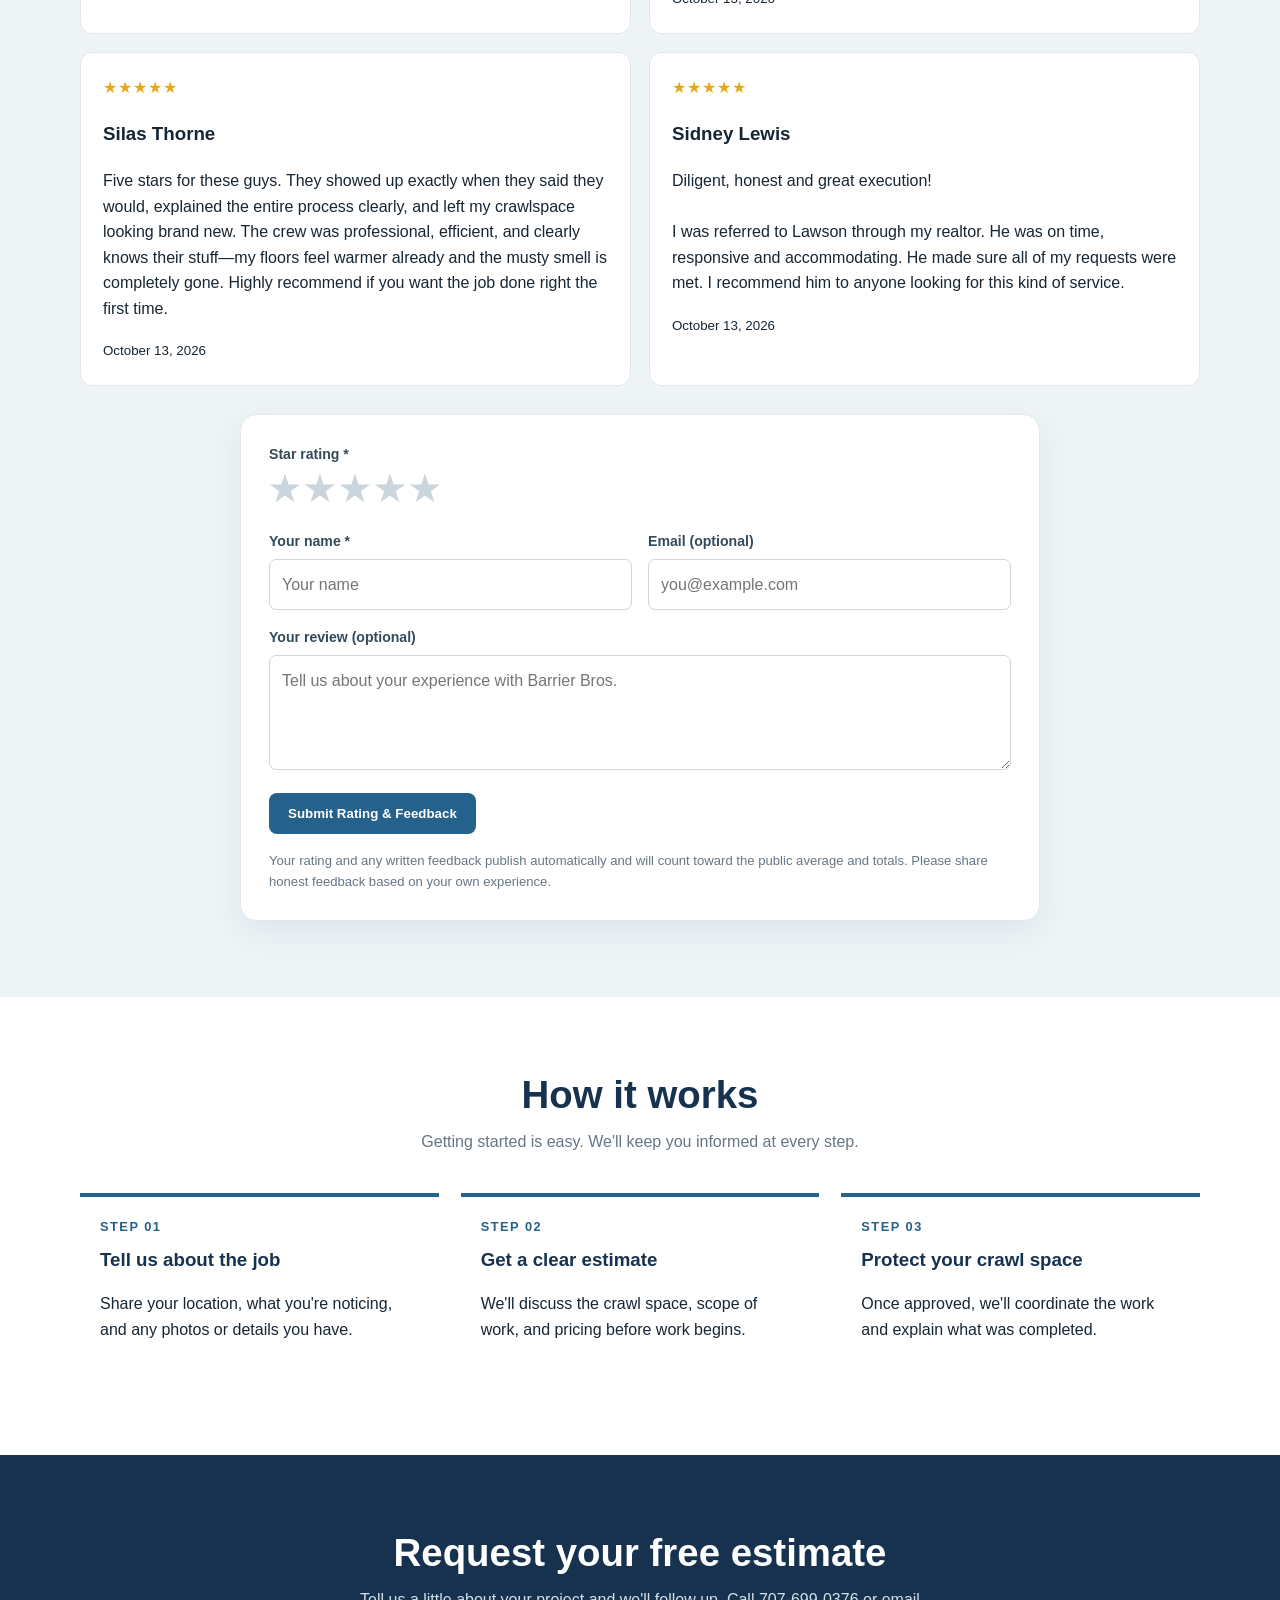
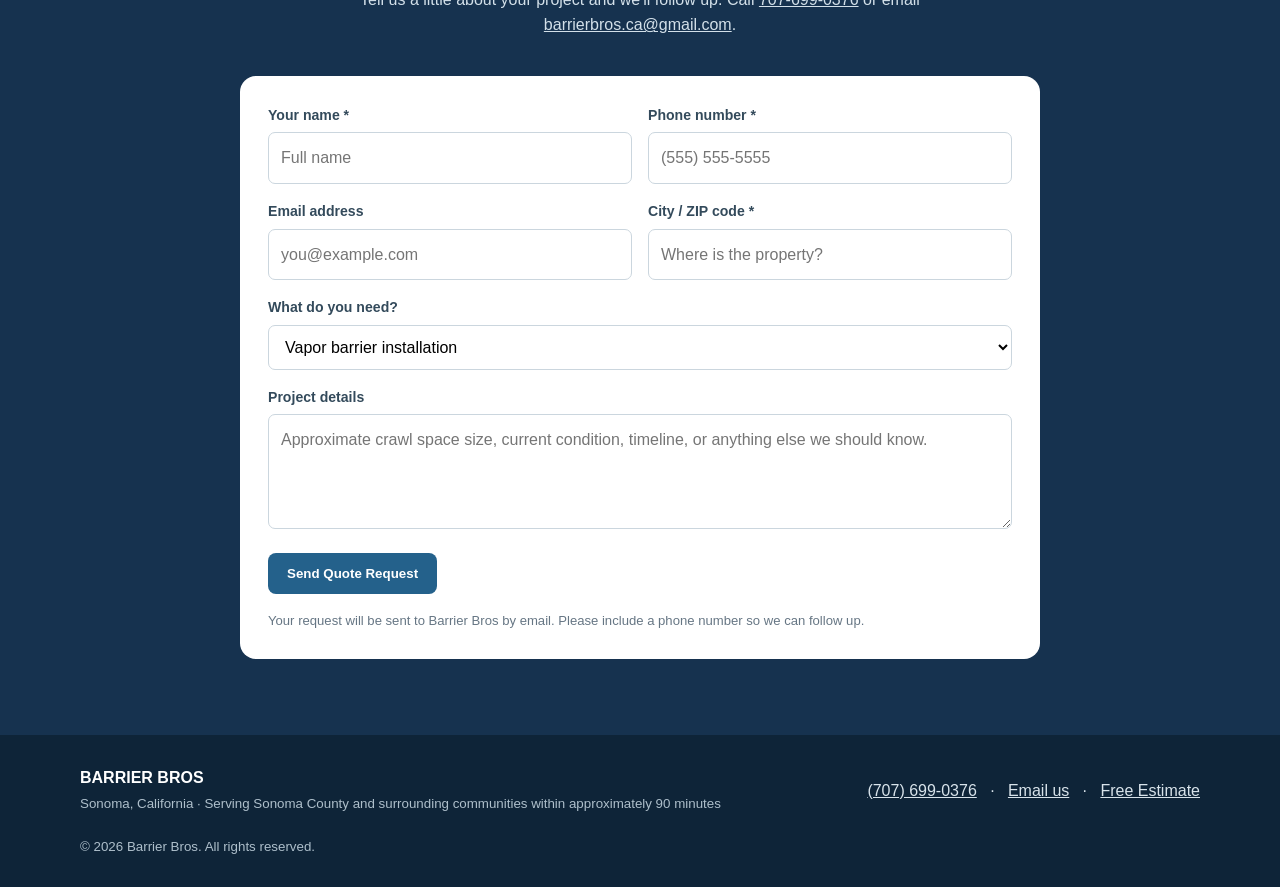
<file: hello-world/index.html>
<!DOCTYPE html>
<html lang="en">
<head><meta charset="UTF-8">
  
  <meta name="viewport" content="width=device-width, initial-scale=1.0">
  <meta name="description" content="Barrier Bros serves Sonoma, California with crawl space vapor barrier installation, replacement, insulation removal, moisture protection, and crawl space cleanouts. Request a free estimate.">
  <title>Barrier Bros | Sonoma Crawl Space Services</title>
  <style>
    :root{--navy:#16324f;--blue:#24618b;--light:#eef3f6;--gray:#667684;--ink:#172633;--white:#fff;--accent:#a9c4d6}
    *{box-sizing:border-box} html{scroll-behavior:smooth} body{margin:0;font-family:Arial,Helvetica,sans-serif;color:var(--ink);line-height:1.6}
    a{color:inherit} .container{width:min(1120px,92%);margin:auto}
    .contact-bar{background:#0e2438;color:#fff;font-size:.9rem;font-weight:700}.contact-bar .container{display:flex;justify-content:flex-end;gap:24px;align-items:center;padding:9px 0;flex-wrap:wrap}.contact-bar a{text-decoration:none;color:#fff}.contact-bar a:hover{text-decoration:underline} header{background:var(--white);position:sticky;top:0;z-index:10;border-bottom:1px solid #e2e8ed}
    .nav{display:flex;align-items:center;justify-content:space-between;gap:24px;padding:14px 0}
    .brand{display:flex;align-items:center;gap:11px;text-decoration:none;font-weight:900;color:var(--navy);font-size:1.3rem;letter-spacing:.2px}
    .brand-logo-image{display:block;width:232px;height:auto;max-height:100px;object-fit:contain;border-radius:3px;flex:none}
    nav{display:flex;align-items:center;gap:25px} nav a{text-decoration:none;font-size:.95rem;font-weight:700;color:#344b5c}
    .btn{display:inline-block;border:0;border-radius:8px;padding:13px 19px;text-decoration:none;font-weight:800;cursor:pointer;background:var(--blue);color:white}
    .btn:hover{background:var(--navy)} .btn.outline{background:transparent;border:2px solid white;color:white}
    .hero{color:white;background:linear-gradient(110deg,rgba(15,39,62,.96),rgba(24,69,101,.82)),linear-gradient(45deg,#16324f,#6b91a9);padding:88px 0 82px}
    .hero-grid{display:grid;grid-template-columns:1.15fr .85fr;gap:50px;align-items:center}
    .eyebrow{text-transform:uppercase;letter-spacing:2px;font-size:.8rem;font-weight:800;color:#c9deeb}
    h1{font-size:clamp(2.5rem,5vw,4.3rem);line-height:1.06;margin:14px 0 20px;letter-spacing:-1.5px}
    .hero p{font-size:1.12rem;color:#e5eef4;max-width:600px}
    .hero-actions{display:flex;gap:12px;flex-wrap:wrap;margin-top:28px}
    .hero-card{background:#fff;color:var(--ink);border-radius:18px;padding:26px;box-shadow:0 20px 55px #071b2b55}
    .house-art{width:100%;height:auto;display:block}
    .hero-card h3{margin:8px 0 4px;color:var(--navy);font-size:1.25rem}
    .hero-card p{color:var(--gray);font-size:.95rem;margin:0}
    section{padding:76px 0}.section-head{text-align:center;max-width:720px;margin:0 auto 38px}
    .section-head h2{font-size:clamp(1.9rem,3vw,2.7rem);line-height:1.15;color:var(--navy);margin:0 0 12px}
    .section-head p{color:var(--gray);margin:0}
    .cards{display:grid;grid-template-columns:repeat(3,1fr);gap:20px}
    .card{padding:26px;border:1px solid #e0e8ed;border-radius:14px;background:white}
    .card .icon{font-size:1.8rem}.card h3{color:var(--navy);margin:12px 0 7px}.card p{color:var(--gray);margin:0}
    .soft{background:var(--light)}
    .split{display:grid;grid-template-columns:1fr 1fr;gap:46px;align-items:center}
    .split h2{font-size:clamp(1.9rem,3vw,2.6rem);line-height:1.15;color:var(--navy);margin:0 0 16px}
    .checklist{padding:0;list-style:none}.checklist li{margin:12px 0;padding-left:30px;position:relative}.checklist li:before{content:"✓";position:absolute;left:0;top:0;color:var(--blue);font-weight:900}
    .process{display:grid;grid-template-columns:repeat(3,1fr);gap:22px;counter-reset:step}
    .step{border-top:4px solid var(--blue);padding:20px;background:white;border-radius:0 0 12px 12px}
    .step .num{font-size:.8rem;text-transform:uppercase;letter-spacing:1.5px;color:var(--blue);font-weight:900}
    .step h3{margin:8px 0;color:var(--navy)}
    .quote{background:var(--navy);color:white}
    .quote .section-head h2{color:white}.quote .section-head p{color:#d3e0e9}
    form{background:white;color:var(--ink);padding:28px;border-radius:16px;max-width:800px;margin:auto;display:grid;grid-template-columns:1fr 1fr;gap:16px}
    label{font-size:.88rem;font-weight:800;display:block;margin-bottom:6px;color:#334a5b}
    input,select,textarea{width:100%;padding:12px;border:1px solid #cbd6de;border-radius:7px;font:inherit;background:#fff}
    textarea{min-height:115px;resize:vertical}.full{grid-column:1/-1}.form-note{font-size:.82rem;color:#667684;margin:0}
    footer{background:#0e2438;color:#d8e3ea;padding:30px 0}.footer-row{display:flex;justify-content:space-between;gap:20px;flex-wrap:wrap;align-items:center}
    footer small{color:#aebfcb}.footer-brand{font-weight:900;color:white}
    @media(max-width:760px){.brand-logo-image{width:190px;max-height:82px}.contact-bar .container{justify-content:center;gap:8px 18px;font-size:.82rem}nav{gap:12px}nav a:not(.btn){display:none}.hero{padding:60px 0}.hero-grid,.split{grid-template-columns:1fr}.hero-grid{gap:28px}.cards,.process{grid-template-columns:1fr}.hero-card{max-width:500px}section{padding:56px 0}form{grid-template-columns:1fr}.full{grid-column:auto}}
  
    .project-before-after{grid-template-columns:repeat(2,minmax(0,1fr))}
    .project-photo{position:relative;overflow:hidden;padding:14px}
    .project-photo img{display:block;width:100%;height:310px;object-fit:cover;border-radius:10px;background:#e6ebef}
    .photo-label{display:inline-block;margin-top:14px;background:#16324f;color:#fff;font-size:.78rem;font-weight:900;letter-spacing:.12em;padding:6px 11px;border-radius:4px}
    .after-label{background:#176c9b}
    .gallery-note{text-align:center;color:#667684;font-size:.88rem;margin-top:18px}
    .feedback-form{margin-top:28px;box-shadow:0 12px 32px #102b4010;border:1px solid #e0e8ed}
    .star-rating{display:flex;flex-direction:row-reverse;justify-content:flex-end;gap:5px;margin:4px 0 8px}
    .star-rating input{position:absolute;opacity:0;width:1px;height:1px;overflow:hidden}
    .star-rating label{font-size:2.15rem;line-height:1;color:#cbd5dc;cursor:pointer;margin:0;transition:color .15s}
    .star-rating label:hover,.star-rating label:hover~label,.star-rating input:checked~label{color:#f3b51b}
    .star-rating input:focus-visible+label{outline:2px solid #24618b;outline-offset:3px;border-radius:3px}
    .feedback-intro{max-width:720px;margin:0 auto;color:#667684;text-align:center}
    .feedback-small{font-size:.82rem;color:#667684;margin:0}
    .review-summary{display:grid;grid-template-columns:auto 1fr;align-items:center;gap:18px;background:#fff;border:1px solid #e0e8ed;border-radius:14px;padding:24px;max-width:800px;margin:26px auto}
    .review-average{font-size:2.5rem;line-height:1;font-weight:900;color:#16324f}.review-stars{color:#e6a817;letter-spacing:2px;font-size:1.4rem}.review-metrics{display:flex;gap:18px;flex-wrap:wrap;color:#667684;font-size:.92rem}.review-metrics strong{color:#16324f}.review-list{display:grid;grid-template-columns:repeat(2,minmax(0,1fr));gap:18px;margin-top:22px}.review-card{background:#fff;border:1px solid #e0e8ed;border-radius:12px;padding:22px}.review-card p{white-space:pre-line}.review-notice{max-width:800px;margin:12px auto;padding:12px 16px;border-radius:8px;background:#eaf4f8;color:#16324f}.review-empty{max-width:800px;margin:20px auto;text-align:center;color:#667684}.review-stars-small{color:#e6a817;letter-spacing:1px}
    @media(max-width:700px){.review-summary{grid-template-columns:1fr}.review-list{grid-template-columns:1fr}}
    @media(max-width:700px){.project-before-after{grid-template-columns:1fr}.project-photo img{height:240px}}
</style>
</head>
<body data-rsssl="1">
<div class="contact-bar"><div class="container"><a href="tel:7076990376">☎ (707) 699-0376</a><a href="mailto:barrierbros.ca@gmail.com">✉ barrierbros.ca@gmail.com</a></div></div>
<header>
  <div class="container nav">
    <a class="brand" href="#home" aria-label="Barrier Bros home">
      <img class="brand-logo-image" src="/wp-content/themes/barrier-bros/assets/barrier-bros-logo-header.png" alt="Barrier Bros — Crawl Space &amp; Moisture Protection" width="232" height="100">
    </a>
    <nav aria-label="Main navigation">
      <a href="#services">Services</a><a href="#gallery">Project Photos</a><a href="#reviews">Reviews</a><a href="#mission">Our Mission</a><a href="#about-owner">About Me</a><a href="#service-area">Service Area</a><a class="btn" href="#quote">Get a Quote</a>
    </nav>
  </div>
</header>

<main>
  <section class="hero" id="home">
    <div class="container hero-grid">
      <div>
        <div class="eyebrow">Crawl Space Moisture Protection</div>
        <h1>A drier crawl space starts here.</h1>
        <p>Serving Sonoma, California, Barrier Bros helps homeowners, realtors, and contractors protect properties with dependable crawl space vapor barrier installation, insulation removal, and debris cleanout.</p>
        <div class="hero-actions">
          <a class="btn" href="#quote">Request a Free Estimate</a>
          <a class="btn outline" href="#services">Explore Services</a>
        </div>
      </div>
      <div class="hero-card">
        <svg class="house-art" viewbox="0 0 440 250" role="img" aria-label="Illustration of a house with a protected crawl space">
          <rect x="10" y="202" width="420" height="25" rx="7" fill="#dce6ec"></rect>
          <path d="M78 108 220 15l142 93" fill="#9db8c9" stroke="#16324f" stroke-width="7" stroke-linejoin="round"></path>
          <path d="M104 103v90h232v-90" fill="#f4f7f9" stroke="#16324f" stroke-width="6" stroke-linejoin="round"></path>
          <rect x="143" y="125" width="49" height="43" rx="3" fill="#a9c4d6" stroke="#16324f" stroke-width="4"></rect>
          <path d="M167.5 125v43M143 146.5h49" stroke="#16324f" stroke-width="3"></path>
          <rect x="248" y="132" width="47" height="61" rx="3" fill="#24618b"></rect>
          <path d="M104 178h232v15H104z" fill="#16324f"></path>
          <path d="M89 197h262" stroke="#24618b" stroke-width="8" stroke-linecap="round"></path>
          <path d="M96 210h248" stroke="#a9c4d6" stroke-width="5" stroke-dasharray="8 7"></path>
          <circle cx="374" cy="64" r="22" fill="#dceaf2"></circle><path d="M364 64l7 7 14-16" fill="none" stroke="#24618b" stroke-width="5" stroke-linecap="round" stroke-linejoin="round"></path>
        </svg>
        <h3>Protect your home from the ground up.</h3>
        <p>Professional installation. Clear communication. A cleaner, better-protected crawl space.</p>
      </div>
    </div>
  </section>

  <section id="services">
    <div class="container">
      <div class="section-head">
        <h2>Simple solutions for your crawl space</h2>
        <p>Whether you're upgrading an older barrier or addressing moisture concerns, we'll help you understand the next step.</p>
      </div>
      <div class="cards">
        <article class="card"><h3>Vapor Barrier Installation</h3><p>Install crawl space ground liners designed to help reduce moisture vapor rising from the soil.</p></article>
        <article class="card"><h3>Vapor Barrier Replacement</h3><p>Replace damaged, deteriorated, or poorly fitted ground vapor barriers with a cleaner installation.</p></article>
        <article class="card"><h3>Crawl Space Insulation Removal</h3><p>Remove old or damaged crawl space insulation as part of a cleaner, better-maintained crawl space project.</p></article>
        <article class="card"><h3>Moisture Protection</h3><p>Discuss practical options for improving crawl space moisture management based on the home's conditions.</p></article>
        <article class="card"><h3>Crawl Space Cleanup</h3><p>Clear out unwanted debris and materials to help leave the crawl space cleaner and easier to maintain.</p></article>
      </div>
    </div>
  </section>

  <section class="soft" id="mission">
    <div class="container split">
      <div>
        <div class="eyebrow" style="color:#24618b">Our Mission</div>
        <h2>Protecting homes from ground moisture.</h2>
        <p>At Barrier Bros, our mission is to protect homes from ground moisture by providing dependable vapor barrier installation, insulation removal, and crawl space cleanup. We are committed to honest work, quality service, and building lasting relationships with every customer.</p>
        <ul class="checklist">
          <li>Honest work and clear communication</li>
          <li>Quality service and attention to detail</li>
          <li>Dependable crawl space solutions</li>
          <li>Lasting relationships with every customer</li>
        </ul>
        <p><strong>Serving Sonoma, California</strong><br>
        <a href="tel:7076990376">(707) 699-0376</a> · <a href="mailto:barrierbros.ca@gmail.com">barrierbros.ca@gmail.com</a></p>
        <a class="btn" href="#quote">Request a Free Estimate</a>
      </div>
      <div class="card" style="background:white;padding:0;overflow:hidden">
        <svg viewbox="0 0 560 360" role="img" aria-label="Illustration of a clean crawl space with vapor barrier" style="display:block;width:100%;height:auto">
          <rect width="560" height="360" fill="#dfe8ee"></rect>
          <path d="M0 70 280 12 560 70V0H0Z" fill="#b4c9d7"></path>
          <path d="M0 110h560v250H0z" fill="#8b9ba5"></path>
          <path d="M0 246 560 214v146H0z" fill="#6f7f89"></path>
          <path d="M0 274 560 242v58L0 332z" fill="#dbe7ed" stroke="#24618b" stroke-width="5"></path>
          <path d="M0 300 560 268" stroke="#9bb9cb" stroke-width="4" stroke-dasharray="12 8"></path>
          <path d="M58 104v150M502 104v130" stroke="#526b7b" stroke-width="18"></path>
          <path d="M58 104h444" stroke="#526b7b" stroke-width="18"></path>
          <path d="M83 135h394" stroke="#d1dce3" stroke-width="8"></path>
          <text x="280" y="190" text-anchor="middle" fill="#fff" font-size="24" font-family="Arial" font-weight="700">A cleaner crawl space</text>
          <text x="280" y="220" text-anchor="middle" fill="#edf4f7" font-size="15" font-family="Arial">starts with the right ground cover</text>
        </svg>
      </div>
    </div>
  </section>

  <section id="service-area" class="soft">
    <div class="container split">
      <div>
        <div class="eyebrow" style="color:#24618b">Our Service Area</div>
        <h2>Based in Sonoma. Serving the surrounding communities.</h2>
        <p>Based in Sonoma, California, Barrier Bros proudly serves Sonoma County and surrounding communities within approximately a 90-minute drive. We provide dependable vapor barrier installation, insulation removal, moisture protection, and crawl space cleanup for homeowners, realtors, and contractors.</p>
        <p>Not sure if we cover your area? Contact us for a free estimate, and we'll confirm availability for your property.</p>
        <a class="btn" href="#quote">Check Service Availability</a>
      </div>
      <div class="card"><h3>Local crawl space service</h3><p>Vapor barrier installation and replacement, insulation removal, moisture protection, and crawl space cleanup.</p><p><strong>Call:</strong> <a href="tel:7076990376">(707) 699-0376</a><br><strong>Email:</strong> <a href="mailto:barrierbros.ca@gmail.com">barrierbros.ca@gmail.com</a></p></div>
    </div>
  </section>

  <section id="about-owner">
    <div class="container" style="max-width:900px">
      <div class="section-head">
        <div class="eyebrow" style="color:#24618b">About the Owner</div>
        <h2>Meet Lawson</h2>
        <p>Experience, hard work, and a commitment to doing the job right.</p>
      </div>
      <div class="card">
        <p>Barrier Bros was built on hands-on experience, hard work, and a commitment to doing the job right. I’ve been working in vapor barrier installation since 2020, gaining practical experience in crawl space moisture protection and related services.</p>
        <p>My goal is to help homeowners, realtors, and contractors protect their properties through dependable service and quality workmanship. I believe in being honest with customers, communicating clearly, and treating every property with care and respect.</p>
        <p>Whether it’s a new vapor barrier installation, replacing an existing barrier, removing old insulation, or cleaning out a crawl space, I strive to make the process straightforward and deliver work you can feel confident in.</p>
        <p>At Barrier Bros, every project is an opportunity to build trust and lasting relationships with our customers. I look forward to serving Sonoma and the surrounding communities.</p>
        <p><strong>— Lawson, Owner of Barrier Bros</strong></p>
      </div>
    </div>
  </section>

  <section id="gallery" class="soft">
    <div class="container">
      <div class="section-head">
        <h2>Real crawl space project: before &amp; after</h2>
        <p>A look at the ground condition before work and the vapor barrier protection in place afterward.</p>
      </div>
      <div class="cards project-before-after">
        <article class="card project-photo">
          <img src="/wp-content/themes/barrier-bros/assets/crawlspace-before.jpg" alt="Crawl space before work, with exposed dirt and uneven ground" loading="lazy">
          <span class="photo-label">BEFORE</span>
          <h3>Exposed ground</h3><p>The crawl space ground before the vapor barrier was installed.</p>
        </article>
        <article class="card project-photo">
          <img src="/wp-content/themes/barrier-bros/assets/crawlspace-after.jpg" alt="Crawl space after work, with black vapor barrier covering the ground" loading="lazy">
          <span class="photo-label after-label">AFTER</span>
          <h3>Vapor barrier in place</h3><p>The ground is covered with a vapor barrier to help limit moisture rising from the soil.</p>
        </article>
      </div>
      <p class="gallery-note">Project photos show actual crawl space conditions. Results and recommended work vary by property.</p>
    </div>
  </section>

  <section id="reviews" class="soft">
    <div class="container">
      <div class="section-head">
        <h2>Customer Ratings &amp; Reviews</h2>
        <p>Honest feedback from customers who have worked with Barrier Bros.</p>
      </div>
            <div class="review-summary" aria-live="polite">
        <div><div class="review-average">5.0<span style="font-size:1rem;font-weight:700"> / 5</span></div><div class="review-stars" aria-label="Average rating out of five stars">★★★★★</div></div>
        <div class="review-metrics"><span><strong>8</strong> customer ratings</span><span><strong>4</strong> written reviews</span></div>
      </div>
              <div class="review-list">
                      <article class="review-card"><div class="review-stars-small" aria-label="5 out of 5 stars">★★★★★</div><h3>Corinne Glenn</h3><p>Greetings

Include barrierbros.net in Google's Search Index so it can be displayed in Google search results!

Register barrierbros.net today: domainindex.live</p><small>November 2, 2026</small></article>
                      <article class="review-card"><div class="review-stars-small" aria-label="5 out of 5 stars">★★★★★</div><h3>Isaac Hernandez</h3><p>Lawson just got done at my house yesterday! I was recommended by a friend. I had a great experience. Out of all the businesses in Sonoma I would highly recommend this company. the service was high end and felt like it was done by someone who's been doing this for decades. Can't beat the prices either! My crawl space looks amazing and I could not be more happy. Thank you Lawson for your professionalism and dedication to your service.</p><small>October 13, 2026</small></article>
                      <article class="review-card"><div class="review-stars-small" aria-label="5 out of 5 stars">★★★★★</div><h3>Silas Thorne</h3><p>Five stars for these guys. They showed up exactly when they said they would, explained the entire process clearly, and left my crawlspace looking brand new. The crew was professional, efficient, and clearly knows their stuff—my floors feel warmer already and the musty smell is completely gone. Highly recommend if you want the job done right the first time.</p><small>October 13, 2026</small></article>
                      <article class="review-card"><div class="review-stars-small" aria-label="5 out of 5 stars">★★★★★</div><h3>Sidney Lewis</h3><p>Diligent, honest and great execution! 

I was referred to Lawson through my realtor. He was on time, responsive and accommodating. He made sure all of my requests were met. I recommend him to anyone looking for this kind of service.</p><small>October 13, 2026</small></article>
                  </div>
            <form id="feedbackForm" class="feedback-form" action="https://barrierbros.net/wp-admin/admin-post.php" method="POST">
        <input type="hidden" name="action" value="bb_submit_review">
        <input type="hidden" id="bb_review_nonce" name="bb_review_nonce" value="c359563d52"><input type="hidden" name="_wp_http_referer" value="/hello-world/">        <div class="full"><label>Star rating *</label><div class="star-rating" role="radiogroup" aria-label="Choose a rating out of five stars">
          <input type="radio" id="rating5" name="star_rating" value="5" required><label for="rating5" title="5 stars">★</label>
          <input type="radio" id="rating4" name="star_rating" value="4"><label for="rating4" title="4 stars">★</label>
          <input type="radio" id="rating3" name="star_rating" value="3"><label for="rating3" title="3 stars">★</label>
          <input type="radio" id="rating2" name="star_rating" value="2"><label for="rating2" title="2 stars">★</label>
          <input type="radio" id="rating1" name="star_rating" value="1"><label for="rating1" title="1 star">★</label>
        </div></div>
        <div><label for="feedback-name">Your name *</label><input id="feedback-name" name="customer_name" required maxlength="100" placeholder="Your name"></div>
        <div><label for="feedback-email">Email (optional)</label><input id="feedback-email" name="customer_email" type="email" maxlength="150" placeholder="you@example.com"></div>
        <div class="full"><label for="feedback-message">Your review (optional)</label><textarea id="feedback-message" name="feedback" maxlength="3000" placeholder="Tell us about your experience with Barrier Bros."></textarea></div>
        <div class="full"><button class="btn" type="submit">Submit Rating &amp; Feedback</button></div>
        <p class="feedback-small full">Your rating and any written feedback publish automatically and will count toward the public average and totals. Please share honest feedback based on your own experience.</p>
      </form>
    </div>
  </section>

  <section id="process">
    <div class="container">
      <div class="section-head"><h2>How it works</h2><p>Getting started is easy. We'll keep you informed at every step.</p></div>
      <div class="process">
        <article class="step"><div class="num">Step 01</div><h3>Tell us about the job</h3><p>Share your location, what you're noticing, and any photos or details you have.</p></article>
        <article class="step"><div class="num">Step 02</div><h3>Get a clear estimate</h3><p>We'll discuss the crawl space, scope of work, and pricing before work begins.</p></article>
        <article class="step"><div class="num">Step 03</div><h3>Protect your crawl space</h3><p>Once approved, we'll coordinate the work and explain what was completed.</p></article>
      </div>
    </div>
  </section>

  <section class="quote" id="quote">
    <div class="container">
      <div class="section-head"><h2>Request your free estimate</h2><p>Tell us a little about your project and we'll follow up. Call <a href="tel:7076990376">707-699-0376</a> or email <a href="mailto:barrierbros.ca@gmail.com">barrierbros.ca@gmail.com</a>.</p></div>
      <form id="quoteForm" action="https://barrierbros.net/wp-admin/admin-post.php" method="POST">
        <input type="hidden" name="action" value="bb_submit_quote">
        <input type="hidden" id="bb_quote_nonce" name="bb_quote_nonce" value="484dcab167"><input type="hidden" name="_wp_http_referer" value="/hello-world/">        <input type="text" name="bb_website" value="" tabindex="-1" autocomplete="off" aria-hidden="true" style="position:absolute;left:-9999px;width:1px;height:1px;" aria-label="Leave this field empty">
        <div><label for="name">Your name *</label><input id="name" name="name" required placeholder="Full name"></div>
        <div><label for="phone">Phone number *</label><input id="phone" name="phone" type="tel" required placeholder="(555) 555-5555"></div>
        <div><label for="email">Email address</label><input id="email" name="email" type="email" placeholder="you@example.com"></div>
        <div><label for="city">City / ZIP code *</label><input id="city" name="city" required placeholder="Where is the property?"></div>
        <div class="full"><label for="service">What do you need?</label><select id="service" name="service"><option>Vapor barrier installation</option><option>Vapor barrier replacement</option><option>Insulation removal</option><option>Moisture protection</option><option>Crawl space cleanup / debris cleanout</option><option>Multiple services / full crawl space project</option><option>Not sure — I'd like an assessment</option></select></div>
        <div class="full"><label for="details">Project details</label><textarea id="details" name="details" placeholder="Approximate crawl space size, current condition, timeline, or anything else we should know."></textarea></div>
        <div class="full"><button class="btn" type="submit">Send Quote Request</button></div>
        <p class="form-note full">Your request will be sent to Barrier Bros by email. Please include a phone number so we can follow up.</p>
      </form>
    </div>
  </section>
</main>

<footer>
  <div class="container footer-row">
    <div><div class="footer-brand">BARRIER BROS</div><small>Sonoma, California · Serving Sonoma County and surrounding communities within approximately 90 minutes</small></div>
    <div><a href="tel:7076990376">(707) 699-0376</a>   ·   <a href="mailto:barrierbros.ca@gmail.com">Email us</a>   ·   <a href="#quote">Free Estimate</a></div>
    <small>© <span id="year"></span> Barrier Bros. All rights reserved.</small>
  </div>
</footer>
<script>
  document.getElementById('year').textContent = new Date().getFullYear();

</script>
</body>
</html>
</file>
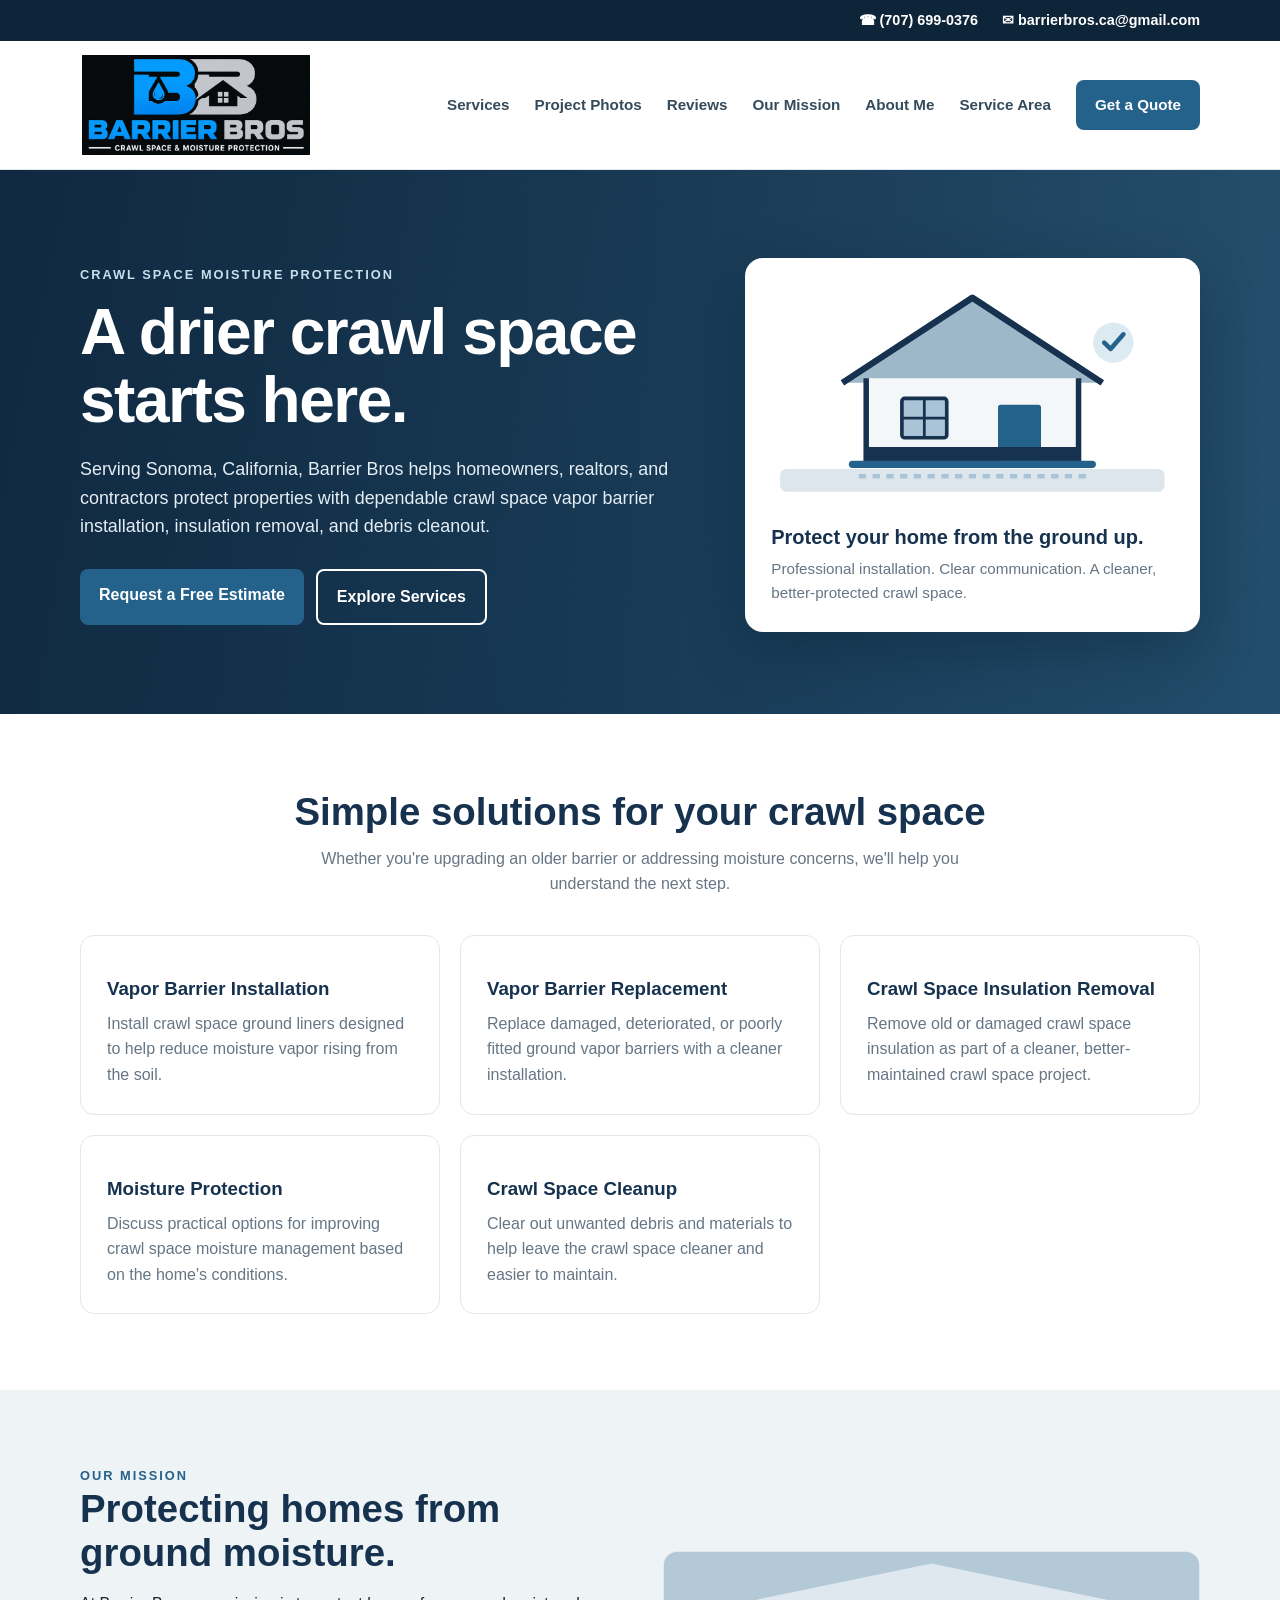
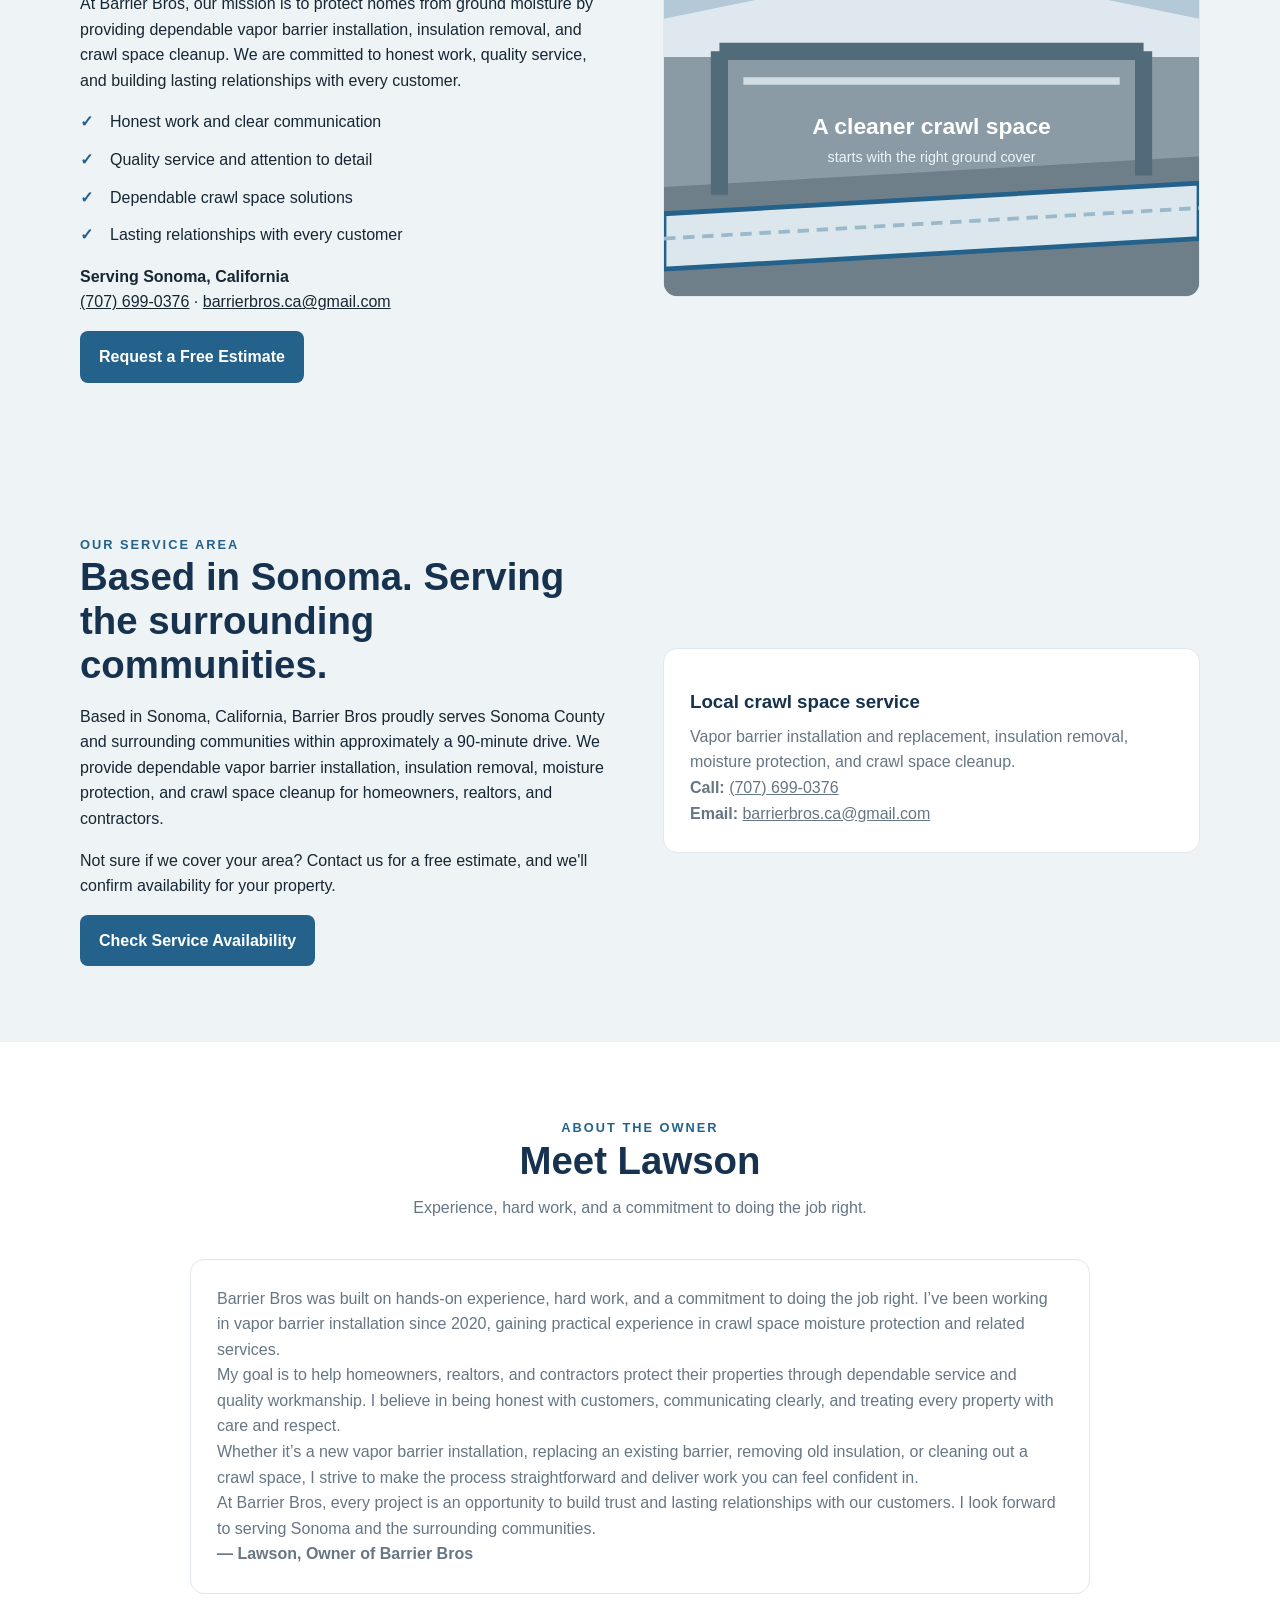
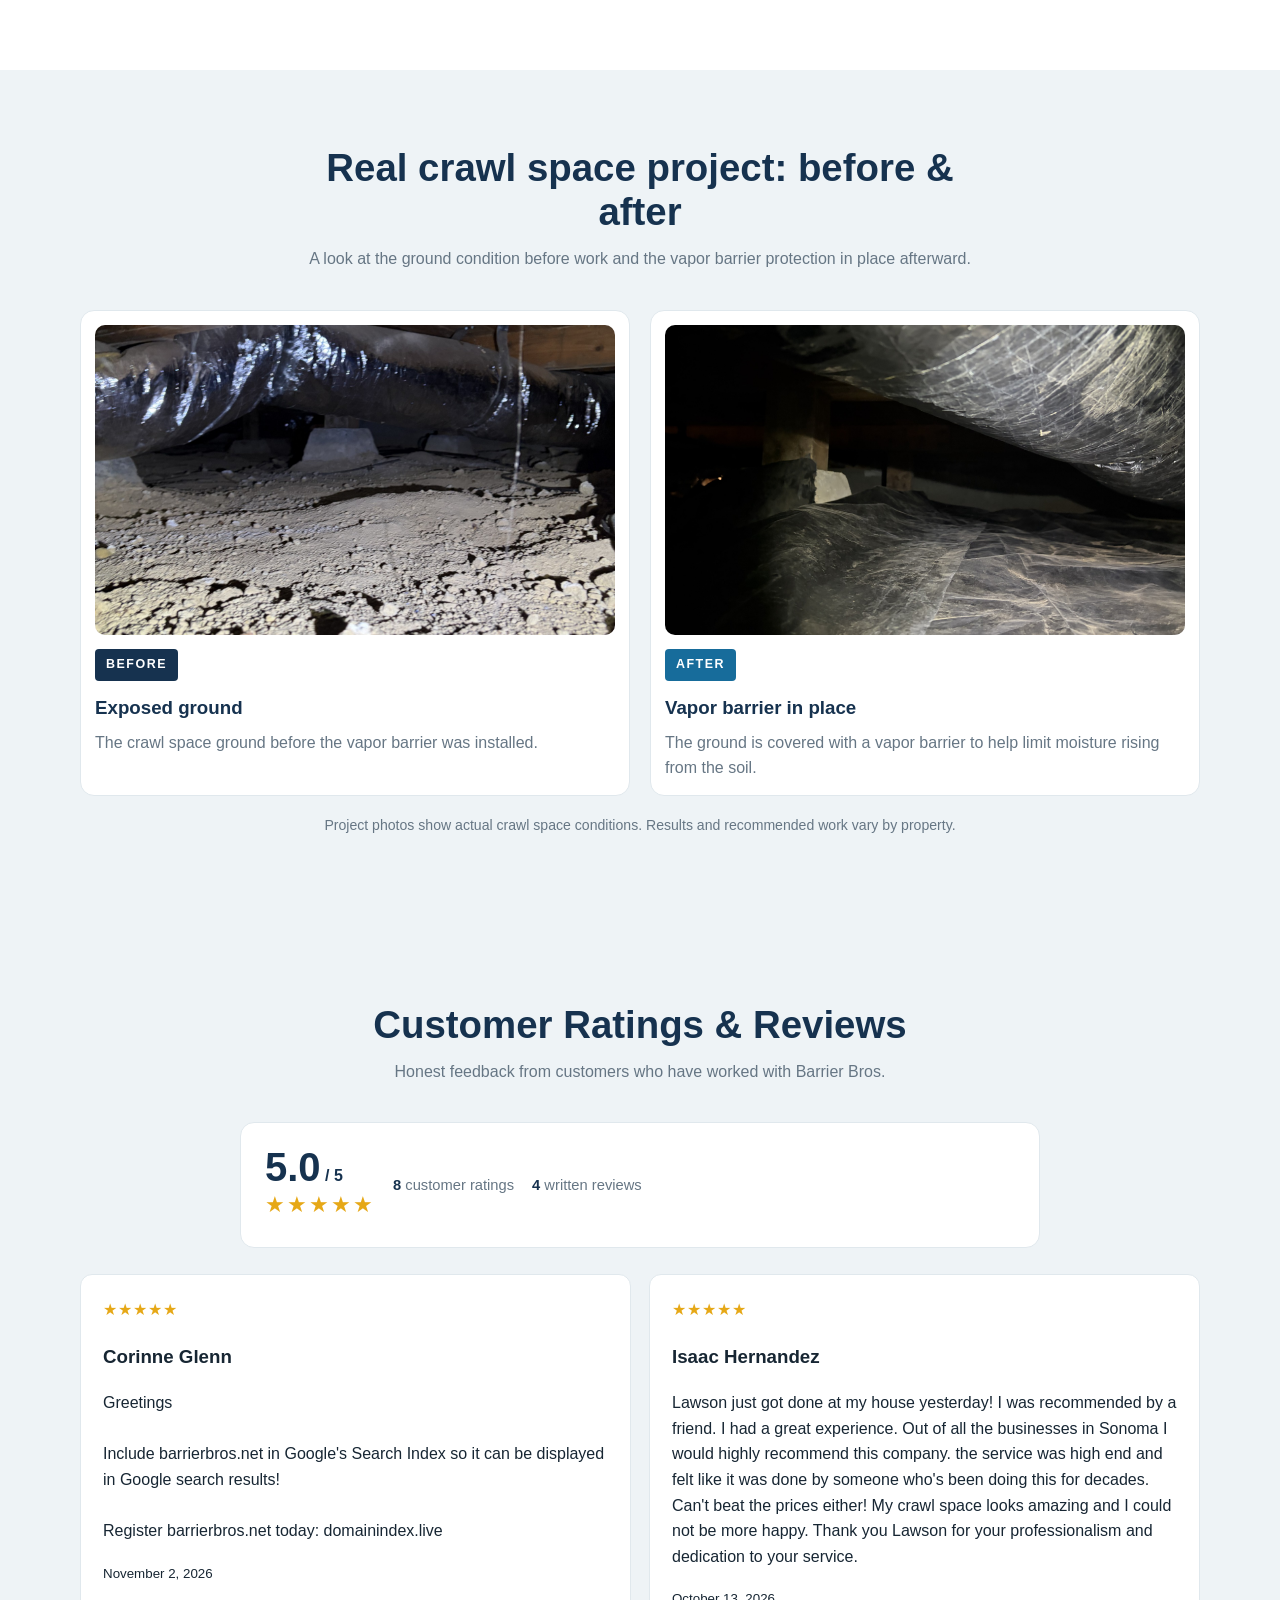
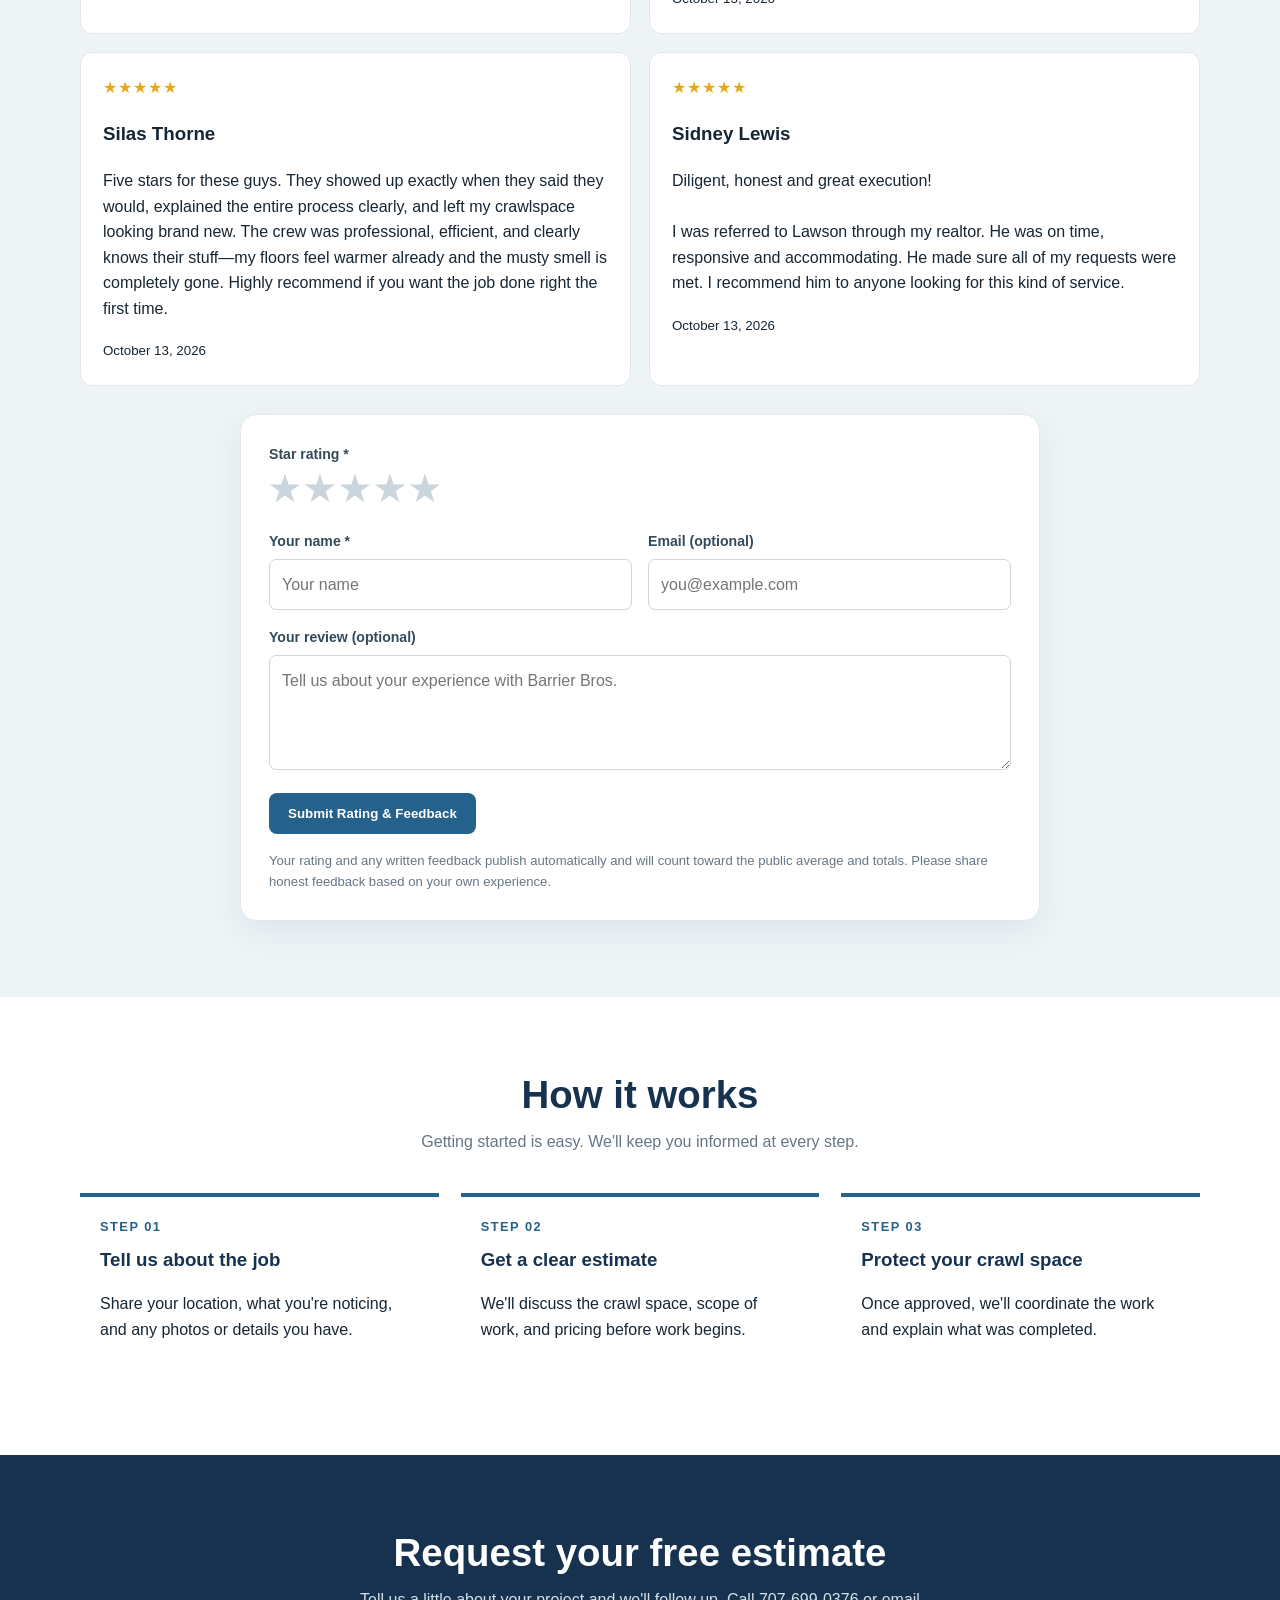
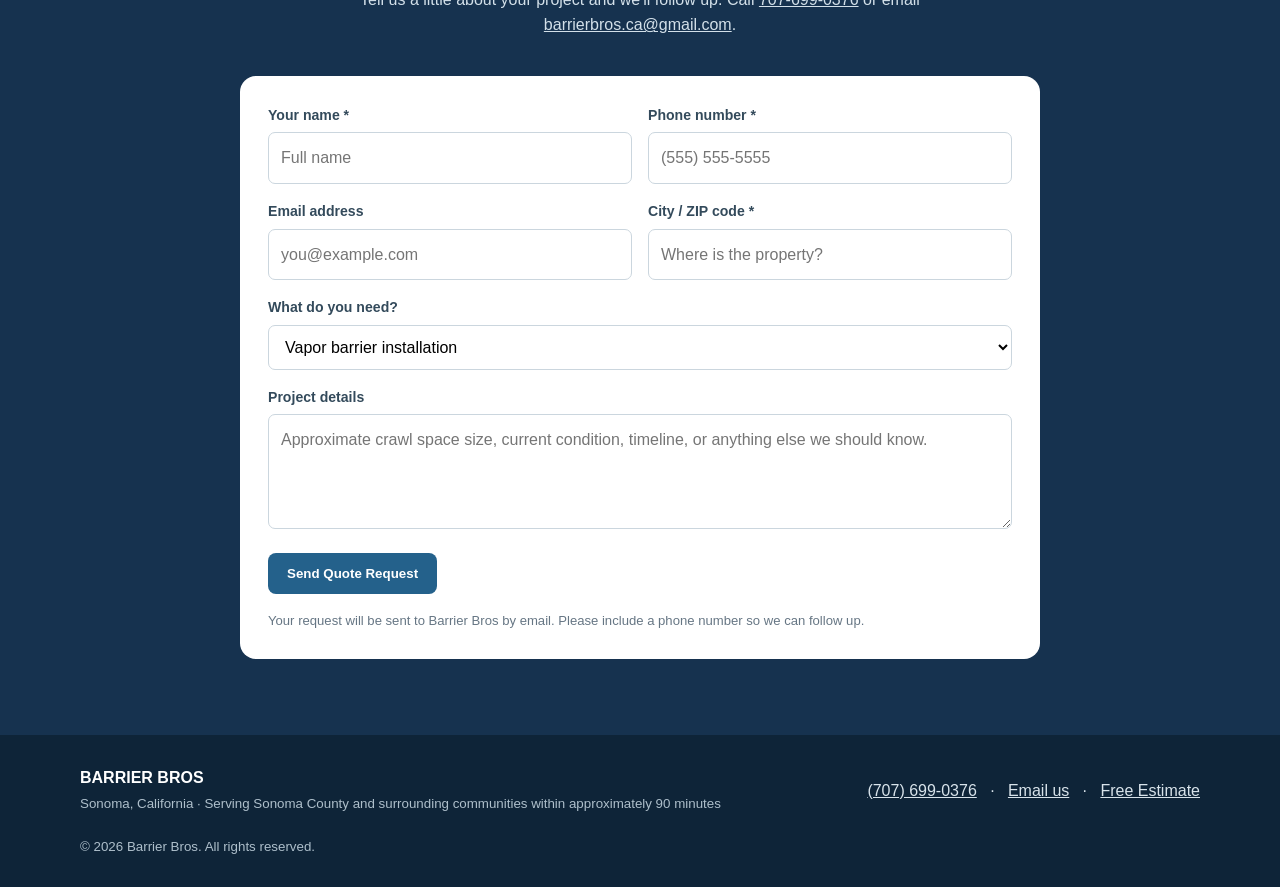
<file: sample-page/index.html>
<!DOCTYPE html>
<html lang="en">
<head><meta charset="UTF-8">
  
  <meta name="viewport" content="width=device-width, initial-scale=1.0">
  <meta name="description" content="Barrier Bros serves Sonoma, California with crawl space vapor barrier installation, replacement, insulation removal, moisture protection, and crawl space cleanouts. Request a free estimate.">
  <title>Barrier Bros | Sonoma Crawl Space Services</title>
  <style>
    :root{--navy:#16324f;--blue:#24618b;--light:#eef3f6;--gray:#667684;--ink:#172633;--white:#fff;--accent:#a9c4d6}
    *{box-sizing:border-box} html{scroll-behavior:smooth} body{margin:0;font-family:Arial,Helvetica,sans-serif;color:var(--ink);line-height:1.6}
    a{color:inherit} .container{width:min(1120px,92%);margin:auto}
    .contact-bar{background:#0e2438;color:#fff;font-size:.9rem;font-weight:700}.contact-bar .container{display:flex;justify-content:flex-end;gap:24px;align-items:center;padding:9px 0;flex-wrap:wrap}.contact-bar a{text-decoration:none;color:#fff}.contact-bar a:hover{text-decoration:underline} header{background:var(--white);position:sticky;top:0;z-index:10;border-bottom:1px solid #e2e8ed}
    .nav{display:flex;align-items:center;justify-content:space-between;gap:24px;padding:14px 0}
    .brand{display:flex;align-items:center;gap:11px;text-decoration:none;font-weight:900;color:var(--navy);font-size:1.3rem;letter-spacing:.2px}
    .brand-logo-image{display:block;width:232px;height:auto;max-height:100px;object-fit:contain;border-radius:3px;flex:none}
    nav{display:flex;align-items:center;gap:25px} nav a{text-decoration:none;font-size:.95rem;font-weight:700;color:#344b5c}
    .btn{display:inline-block;border:0;border-radius:8px;padding:13px 19px;text-decoration:none;font-weight:800;cursor:pointer;background:var(--blue);color:white}
    .btn:hover{background:var(--navy)} .btn.outline{background:transparent;border:2px solid white;color:white}
    .hero{color:white;background:linear-gradient(110deg,rgba(15,39,62,.96),rgba(24,69,101,.82)),linear-gradient(45deg,#16324f,#6b91a9);padding:88px 0 82px}
    .hero-grid{display:grid;grid-template-columns:1.15fr .85fr;gap:50px;align-items:center}
    .eyebrow{text-transform:uppercase;letter-spacing:2px;font-size:.8rem;font-weight:800;color:#c9deeb}
    h1{font-size:clamp(2.5rem,5vw,4.3rem);line-height:1.06;margin:14px 0 20px;letter-spacing:-1.5px}
    .hero p{font-size:1.12rem;color:#e5eef4;max-width:600px}
    .hero-actions{display:flex;gap:12px;flex-wrap:wrap;margin-top:28px}
    .hero-card{background:#fff;color:var(--ink);border-radius:18px;padding:26px;box-shadow:0 20px 55px #071b2b55}
    .house-art{width:100%;height:auto;display:block}
    .hero-card h3{margin:8px 0 4px;color:var(--navy);font-size:1.25rem}
    .hero-card p{color:var(--gray);font-size:.95rem;margin:0}
    section{padding:76px 0}.section-head{text-align:center;max-width:720px;margin:0 auto 38px}
    .section-head h2{font-size:clamp(1.9rem,3vw,2.7rem);line-height:1.15;color:var(--navy);margin:0 0 12px}
    .section-head p{color:var(--gray);margin:0}
    .cards{display:grid;grid-template-columns:repeat(3,1fr);gap:20px}
    .card{padding:26px;border:1px solid #e0e8ed;border-radius:14px;background:white}
    .card .icon{font-size:1.8rem}.card h3{color:var(--navy);margin:12px 0 7px}.card p{color:var(--gray);margin:0}
    .soft{background:var(--light)}
    .split{display:grid;grid-template-columns:1fr 1fr;gap:46px;align-items:center}
    .split h2{font-size:clamp(1.9rem,3vw,2.6rem);line-height:1.15;color:var(--navy);margin:0 0 16px}
    .checklist{padding:0;list-style:none}.checklist li{margin:12px 0;padding-left:30px;position:relative}.checklist li:before{content:"✓";position:absolute;left:0;top:0;color:var(--blue);font-weight:900}
    .process{display:grid;grid-template-columns:repeat(3,1fr);gap:22px;counter-reset:step}
    .step{border-top:4px solid var(--blue);padding:20px;background:white;border-radius:0 0 12px 12px}
    .step .num{font-size:.8rem;text-transform:uppercase;letter-spacing:1.5px;color:var(--blue);font-weight:900}
    .step h3{margin:8px 0;color:var(--navy)}
    .quote{background:var(--navy);color:white}
    .quote .section-head h2{color:white}.quote .section-head p{color:#d3e0e9}
    form{background:white;color:var(--ink);padding:28px;border-radius:16px;max-width:800px;margin:auto;display:grid;grid-template-columns:1fr 1fr;gap:16px}
    label{font-size:.88rem;font-weight:800;display:block;margin-bottom:6px;color:#334a5b}
    input,select,textarea{width:100%;padding:12px;border:1px solid #cbd6de;border-radius:7px;font:inherit;background:#fff}
    textarea{min-height:115px;resize:vertical}.full{grid-column:1/-1}.form-note{font-size:.82rem;color:#667684;margin:0}
    footer{background:#0e2438;color:#d8e3ea;padding:30px 0}.footer-row{display:flex;justify-content:space-between;gap:20px;flex-wrap:wrap;align-items:center}
    footer small{color:#aebfcb}.footer-brand{font-weight:900;color:white}
    @media(max-width:760px){.brand-logo-image{width:190px;max-height:82px}.contact-bar .container{justify-content:center;gap:8px 18px;font-size:.82rem}nav{gap:12px}nav a:not(.btn){display:none}.hero{padding:60px 0}.hero-grid,.split{grid-template-columns:1fr}.hero-grid{gap:28px}.cards,.process{grid-template-columns:1fr}.hero-card{max-width:500px}section{padding:56px 0}form{grid-template-columns:1fr}.full{grid-column:auto}}
  
    .project-before-after{grid-template-columns:repeat(2,minmax(0,1fr))}
    .project-photo{position:relative;overflow:hidden;padding:14px}
    .project-photo img{display:block;width:100%;height:310px;object-fit:cover;border-radius:10px;background:#e6ebef}
    .photo-label{display:inline-block;margin-top:14px;background:#16324f;color:#fff;font-size:.78rem;font-weight:900;letter-spacing:.12em;padding:6px 11px;border-radius:4px}
    .after-label{background:#176c9b}
    .gallery-note{text-align:center;color:#667684;font-size:.88rem;margin-top:18px}
    .feedback-form{margin-top:28px;box-shadow:0 12px 32px #102b4010;border:1px solid #e0e8ed}
    .star-rating{display:flex;flex-direction:row-reverse;justify-content:flex-end;gap:5px;margin:4px 0 8px}
    .star-rating input{position:absolute;opacity:0;width:1px;height:1px;overflow:hidden}
    .star-rating label{font-size:2.15rem;line-height:1;color:#cbd5dc;cursor:pointer;margin:0;transition:color .15s}
    .star-rating label:hover,.star-rating label:hover~label,.star-rating input:checked~label{color:#f3b51b}
    .star-rating input:focus-visible+label{outline:2px solid #24618b;outline-offset:3px;border-radius:3px}
    .feedback-intro{max-width:720px;margin:0 auto;color:#667684;text-align:center}
    .feedback-small{font-size:.82rem;color:#667684;margin:0}
    .review-summary{display:grid;grid-template-columns:auto 1fr;align-items:center;gap:18px;background:#fff;border:1px solid #e0e8ed;border-radius:14px;padding:24px;max-width:800px;margin:26px auto}
    .review-average{font-size:2.5rem;line-height:1;font-weight:900;color:#16324f}.review-stars{color:#e6a817;letter-spacing:2px;font-size:1.4rem}.review-metrics{display:flex;gap:18px;flex-wrap:wrap;color:#667684;font-size:.92rem}.review-metrics strong{color:#16324f}.review-list{display:grid;grid-template-columns:repeat(2,minmax(0,1fr));gap:18px;margin-top:22px}.review-card{background:#fff;border:1px solid #e0e8ed;border-radius:12px;padding:22px}.review-card p{white-space:pre-line}.review-notice{max-width:800px;margin:12px auto;padding:12px 16px;border-radius:8px;background:#eaf4f8;color:#16324f}.review-empty{max-width:800px;margin:20px auto;text-align:center;color:#667684}.review-stars-small{color:#e6a817;letter-spacing:1px}
    @media(max-width:700px){.review-summary{grid-template-columns:1fr}.review-list{grid-template-columns:1fr}}
    @media(max-width:700px){.project-before-after{grid-template-columns:1fr}.project-photo img{height:240px}}
</style>
</head>
<body data-rsssl="1">
<div class="contact-bar"><div class="container"><a href="tel:7076990376">☎ (707) 699-0376</a><a href="mailto:barrierbros.ca@gmail.com">✉ barrierbros.ca@gmail.com</a></div></div>
<header>
  <div class="container nav">
    <a class="brand" href="#home" aria-label="Barrier Bros home">
      <img class="brand-logo-image" src="/wp-content/themes/barrier-bros/assets/barrier-bros-logo-header.png" alt="Barrier Bros — Crawl Space &amp; Moisture Protection" width="232" height="100">
    </a>
    <nav aria-label="Main navigation">
      <a href="#services">Services</a><a href="#gallery">Project Photos</a><a href="#reviews">Reviews</a><a href="#mission">Our Mission</a><a href="#about-owner">About Me</a><a href="#service-area">Service Area</a><a class="btn" href="#quote">Get a Quote</a>
    </nav>
  </div>
</header>

<main>
  <section class="hero" id="home">
    <div class="container hero-grid">
      <div>
        <div class="eyebrow">Crawl Space Moisture Protection</div>
        <h1>A drier crawl space starts here.</h1>
        <p>Serving Sonoma, California, Barrier Bros helps homeowners, realtors, and contractors protect properties with dependable crawl space vapor barrier installation, insulation removal, and debris cleanout.</p>
        <div class="hero-actions">
          <a class="btn" href="#quote">Request a Free Estimate</a>
          <a class="btn outline" href="#services">Explore Services</a>
        </div>
      </div>
      <div class="hero-card">
        <svg class="house-art" viewbox="0 0 440 250" role="img" aria-label="Illustration of a house with a protected crawl space">
          <rect x="10" y="202" width="420" height="25" rx="7" fill="#dce6ec"></rect>
          <path d="M78 108 220 15l142 93" fill="#9db8c9" stroke="#16324f" stroke-width="7" stroke-linejoin="round"></path>
          <path d="M104 103v90h232v-90" fill="#f4f7f9" stroke="#16324f" stroke-width="6" stroke-linejoin="round"></path>
          <rect x="143" y="125" width="49" height="43" rx="3" fill="#a9c4d6" stroke="#16324f" stroke-width="4"></rect>
          <path d="M167.5 125v43M143 146.5h49" stroke="#16324f" stroke-width="3"></path>
          <rect x="248" y="132" width="47" height="61" rx="3" fill="#24618b"></rect>
          <path d="M104 178h232v15H104z" fill="#16324f"></path>
          <path d="M89 197h262" stroke="#24618b" stroke-width="8" stroke-linecap="round"></path>
          <path d="M96 210h248" stroke="#a9c4d6" stroke-width="5" stroke-dasharray="8 7"></path>
          <circle cx="374" cy="64" r="22" fill="#dceaf2"></circle><path d="M364 64l7 7 14-16" fill="none" stroke="#24618b" stroke-width="5" stroke-linecap="round" stroke-linejoin="round"></path>
        </svg>
        <h3>Protect your home from the ground up.</h3>
        <p>Professional installation. Clear communication. A cleaner, better-protected crawl space.</p>
      </div>
    </div>
  </section>

  <section id="services">
    <div class="container">
      <div class="section-head">
        <h2>Simple solutions for your crawl space</h2>
        <p>Whether you're upgrading an older barrier or addressing moisture concerns, we'll help you understand the next step.</p>
      </div>
      <div class="cards">
        <article class="card"><h3>Vapor Barrier Installation</h3><p>Install crawl space ground liners designed to help reduce moisture vapor rising from the soil.</p></article>
        <article class="card"><h3>Vapor Barrier Replacement</h3><p>Replace damaged, deteriorated, or poorly fitted ground vapor barriers with a cleaner installation.</p></article>
        <article class="card"><h3>Crawl Space Insulation Removal</h3><p>Remove old or damaged crawl space insulation as part of a cleaner, better-maintained crawl space project.</p></article>
        <article class="card"><h3>Moisture Protection</h3><p>Discuss practical options for improving crawl space moisture management based on the home's conditions.</p></article>
        <article class="card"><h3>Crawl Space Cleanup</h3><p>Clear out unwanted debris and materials to help leave the crawl space cleaner and easier to maintain.</p></article>
      </div>
    </div>
  </section>

  <section class="soft" id="mission">
    <div class="container split">
      <div>
        <div class="eyebrow" style="color:#24618b">Our Mission</div>
        <h2>Protecting homes from ground moisture.</h2>
        <p>At Barrier Bros, our mission is to protect homes from ground moisture by providing dependable vapor barrier installation, insulation removal, and crawl space cleanup. We are committed to honest work, quality service, and building lasting relationships with every customer.</p>
        <ul class="checklist">
          <li>Honest work and clear communication</li>
          <li>Quality service and attention to detail</li>
          <li>Dependable crawl space solutions</li>
          <li>Lasting relationships with every customer</li>
        </ul>
        <p><strong>Serving Sonoma, California</strong><br>
        <a href="tel:7076990376">(707) 699-0376</a> · <a href="mailto:barrierbros.ca@gmail.com">barrierbros.ca@gmail.com</a></p>
        <a class="btn" href="#quote">Request a Free Estimate</a>
      </div>
      <div class="card" style="background:white;padding:0;overflow:hidden">
        <svg viewbox="0 0 560 360" role="img" aria-label="Illustration of a clean crawl space with vapor barrier" style="display:block;width:100%;height:auto">
          <rect width="560" height="360" fill="#dfe8ee"></rect>
          <path d="M0 70 280 12 560 70V0H0Z" fill="#b4c9d7"></path>
          <path d="M0 110h560v250H0z" fill="#8b9ba5"></path>
          <path d="M0 246 560 214v146H0z" fill="#6f7f89"></path>
          <path d="M0 274 560 242v58L0 332z" fill="#dbe7ed" stroke="#24618b" stroke-width="5"></path>
          <path d="M0 300 560 268" stroke="#9bb9cb" stroke-width="4" stroke-dasharray="12 8"></path>
          <path d="M58 104v150M502 104v130" stroke="#526b7b" stroke-width="18"></path>
          <path d="M58 104h444" stroke="#526b7b" stroke-width="18"></path>
          <path d="M83 135h394" stroke="#d1dce3" stroke-width="8"></path>
          <text x="280" y="190" text-anchor="middle" fill="#fff" font-size="24" font-family="Arial" font-weight="700">A cleaner crawl space</text>
          <text x="280" y="220" text-anchor="middle" fill="#edf4f7" font-size="15" font-family="Arial">starts with the right ground cover</text>
        </svg>
      </div>
    </div>
  </section>

  <section id="service-area" class="soft">
    <div class="container split">
      <div>
        <div class="eyebrow" style="color:#24618b">Our Service Area</div>
        <h2>Based in Sonoma. Serving the surrounding communities.</h2>
        <p>Based in Sonoma, California, Barrier Bros proudly serves Sonoma County and surrounding communities within approximately a 90-minute drive. We provide dependable vapor barrier installation, insulation removal, moisture protection, and crawl space cleanup for homeowners, realtors, and contractors.</p>
        <p>Not sure if we cover your area? Contact us for a free estimate, and we'll confirm availability for your property.</p>
        <a class="btn" href="#quote">Check Service Availability</a>
      </div>
      <div class="card"><h3>Local crawl space service</h3><p>Vapor barrier installation and replacement, insulation removal, moisture protection, and crawl space cleanup.</p><p><strong>Call:</strong> <a href="tel:7076990376">(707) 699-0376</a><br><strong>Email:</strong> <a href="mailto:barrierbros.ca@gmail.com">barrierbros.ca@gmail.com</a></p></div>
    </div>
  </section>

  <section id="about-owner">
    <div class="container" style="max-width:900px">
      <div class="section-head">
        <div class="eyebrow" style="color:#24618b">About the Owner</div>
        <h2>Meet Lawson</h2>
        <p>Experience, hard work, and a commitment to doing the job right.</p>
      </div>
      <div class="card">
        <p>Barrier Bros was built on hands-on experience, hard work, and a commitment to doing the job right. I’ve been working in vapor barrier installation since 2020, gaining practical experience in crawl space moisture protection and related services.</p>
        <p>My goal is to help homeowners, realtors, and contractors protect their properties through dependable service and quality workmanship. I believe in being honest with customers, communicating clearly, and treating every property with care and respect.</p>
        <p>Whether it’s a new vapor barrier installation, replacing an existing barrier, removing old insulation, or cleaning out a crawl space, I strive to make the process straightforward and deliver work you can feel confident in.</p>
        <p>At Barrier Bros, every project is an opportunity to build trust and lasting relationships with our customers. I look forward to serving Sonoma and the surrounding communities.</p>
        <p><strong>— Lawson, Owner of Barrier Bros</strong></p>
      </div>
    </div>
  </section>

  <section id="gallery" class="soft">
    <div class="container">
      <div class="section-head">
        <h2>Real crawl space project: before &amp; after</h2>
        <p>A look at the ground condition before work and the vapor barrier protection in place afterward.</p>
      </div>
      <div class="cards project-before-after">
        <article class="card project-photo">
          <img src="/wp-content/themes/barrier-bros/assets/crawlspace-before.jpg" alt="Crawl space before work, with exposed dirt and uneven ground" loading="lazy">
          <span class="photo-label">BEFORE</span>
          <h3>Exposed ground</h3><p>The crawl space ground before the vapor barrier was installed.</p>
        </article>
        <article class="card project-photo">
          <img src="/wp-content/themes/barrier-bros/assets/crawlspace-after.jpg" alt="Crawl space after work, with black vapor barrier covering the ground" loading="lazy">
          <span class="photo-label after-label">AFTER</span>
          <h3>Vapor barrier in place</h3><p>The ground is covered with a vapor barrier to help limit moisture rising from the soil.</p>
        </article>
      </div>
      <p class="gallery-note">Project photos show actual crawl space conditions. Results and recommended work vary by property.</p>
    </div>
  </section>

  <section id="reviews" class="soft">
    <div class="container">
      <div class="section-head">
        <h2>Customer Ratings &amp; Reviews</h2>
        <p>Honest feedback from customers who have worked with Barrier Bros.</p>
      </div>
            <div class="review-summary" aria-live="polite">
        <div><div class="review-average">5.0<span style="font-size:1rem;font-weight:700"> / 5</span></div><div class="review-stars" aria-label="Average rating out of five stars">★★★★★</div></div>
        <div class="review-metrics"><span><strong>8</strong> customer ratings</span><span><strong>4</strong> written reviews</span></div>
      </div>
              <div class="review-list">
                      <article class="review-card"><div class="review-stars-small" aria-label="5 out of 5 stars">★★★★★</div><h3>Corinne Glenn</h3><p>Greetings

Include barrierbros.net in Google's Search Index so it can be displayed in Google search results!

Register barrierbros.net today: domainindex.live</p><small>November 2, 2026</small></article>
                      <article class="review-card"><div class="review-stars-small" aria-label="5 out of 5 stars">★★★★★</div><h3>Isaac Hernandez</h3><p>Lawson just got done at my house yesterday! I was recommended by a friend. I had a great experience. Out of all the businesses in Sonoma I would highly recommend this company. the service was high end and felt like it was done by someone who's been doing this for decades. Can't beat the prices either! My crawl space looks amazing and I could not be more happy. Thank you Lawson for your professionalism and dedication to your service.</p><small>October 13, 2026</small></article>
                      <article class="review-card"><div class="review-stars-small" aria-label="5 out of 5 stars">★★★★★</div><h3>Silas Thorne</h3><p>Five stars for these guys. They showed up exactly when they said they would, explained the entire process clearly, and left my crawlspace looking brand new. The crew was professional, efficient, and clearly knows their stuff—my floors feel warmer already and the musty smell is completely gone. Highly recommend if you want the job done right the first time.</p><small>October 13, 2026</small></article>
                      <article class="review-card"><div class="review-stars-small" aria-label="5 out of 5 stars">★★★★★</div><h3>Sidney Lewis</h3><p>Diligent, honest and great execution! 

I was referred to Lawson through my realtor. He was on time, responsive and accommodating. He made sure all of my requests were met. I recommend him to anyone looking for this kind of service.</p><small>October 13, 2026</small></article>
                  </div>
            <form id="feedbackForm" class="feedback-form" action="https://barrierbros.net/wp-admin/admin-post.php" method="POST">
        <input type="hidden" name="action" value="bb_submit_review">
        <input type="hidden" id="bb_review_nonce" name="bb_review_nonce" value="c359563d52"><input type="hidden" name="_wp_http_referer" value="/sample-page/">        <div class="full"><label>Star rating *</label><div class="star-rating" role="radiogroup" aria-label="Choose a rating out of five stars">
          <input type="radio" id="rating5" name="star_rating" value="5" required><label for="rating5" title="5 stars">★</label>
          <input type="radio" id="rating4" name="star_rating" value="4"><label for="rating4" title="4 stars">★</label>
          <input type="radio" id="rating3" name="star_rating" value="3"><label for="rating3" title="3 stars">★</label>
          <input type="radio" id="rating2" name="star_rating" value="2"><label for="rating2" title="2 stars">★</label>
          <input type="radio" id="rating1" name="star_rating" value="1"><label for="rating1" title="1 star">★</label>
        </div></div>
        <div><label for="feedback-name">Your name *</label><input id="feedback-name" name="customer_name" required maxlength="100" placeholder="Your name"></div>
        <div><label for="feedback-email">Email (optional)</label><input id="feedback-email" name="customer_email" type="email" maxlength="150" placeholder="you@example.com"></div>
        <div class="full"><label for="feedback-message">Your review (optional)</label><textarea id="feedback-message" name="feedback" maxlength="3000" placeholder="Tell us about your experience with Barrier Bros."></textarea></div>
        <div class="full"><button class="btn" type="submit">Submit Rating &amp; Feedback</button></div>
        <p class="feedback-small full">Your rating and any written feedback publish automatically and will count toward the public average and totals. Please share honest feedback based on your own experience.</p>
      </form>
    </div>
  </section>

  <section id="process">
    <div class="container">
      <div class="section-head"><h2>How it works</h2><p>Getting started is easy. We'll keep you informed at every step.</p></div>
      <div class="process">
        <article class="step"><div class="num">Step 01</div><h3>Tell us about the job</h3><p>Share your location, what you're noticing, and any photos or details you have.</p></article>
        <article class="step"><div class="num">Step 02</div><h3>Get a clear estimate</h3><p>We'll discuss the crawl space, scope of work, and pricing before work begins.</p></article>
        <article class="step"><div class="num">Step 03</div><h3>Protect your crawl space</h3><p>Once approved, we'll coordinate the work and explain what was completed.</p></article>
      </div>
    </div>
  </section>

  <section class="quote" id="quote">
    <div class="container">
      <div class="section-head"><h2>Request your free estimate</h2><p>Tell us a little about your project and we'll follow up. Call <a href="tel:7076990376">707-699-0376</a> or email <a href="mailto:barrierbros.ca@gmail.com">barrierbros.ca@gmail.com</a>.</p></div>
      <form id="quoteForm" action="https://barrierbros.net/wp-admin/admin-post.php" method="POST">
        <input type="hidden" name="action" value="bb_submit_quote">
        <input type="hidden" id="bb_quote_nonce" name="bb_quote_nonce" value="484dcab167"><input type="hidden" name="_wp_http_referer" value="/sample-page/">        <input type="text" name="bb_website" value="" tabindex="-1" autocomplete="off" aria-hidden="true" style="position:absolute;left:-9999px;width:1px;height:1px;" aria-label="Leave this field empty">
        <div><label for="name">Your name *</label><input id="name" name="name" required placeholder="Full name"></div>
        <div><label for="phone">Phone number *</label><input id="phone" name="phone" type="tel" required placeholder="(555) 555-5555"></div>
        <div><label for="email">Email address</label><input id="email" name="email" type="email" placeholder="you@example.com"></div>
        <div><label for="city">City / ZIP code *</label><input id="city" name="city" required placeholder="Where is the property?"></div>
        <div class="full"><label for="service">What do you need?</label><select id="service" name="service"><option>Vapor barrier installation</option><option>Vapor barrier replacement</option><option>Insulation removal</option><option>Moisture protection</option><option>Crawl space cleanup / debris cleanout</option><option>Multiple services / full crawl space project</option><option>Not sure — I'd like an assessment</option></select></div>
        <div class="full"><label for="details">Project details</label><textarea id="details" name="details" placeholder="Approximate crawl space size, current condition, timeline, or anything else we should know."></textarea></div>
        <div class="full"><button class="btn" type="submit">Send Quote Request</button></div>
        <p class="form-note full">Your request will be sent to Barrier Bros by email. Please include a phone number so we can follow up.</p>
      </form>
    </div>
  </section>
</main>

<footer>
  <div class="container footer-row">
    <div><div class="footer-brand">BARRIER BROS</div><small>Sonoma, California · Serving Sonoma County and surrounding communities within approximately 90 minutes</small></div>
    <div><a href="tel:7076990376">(707) 699-0376</a>   ·   <a href="mailto:barrierbros.ca@gmail.com">Email us</a>   ·   <a href="#quote">Free Estimate</a></div>
    <small>© <span id="year"></span> Barrier Bros. All rights reserved.</small>
  </div>
</footer>
<script>
  document.getElementById('year').textContent = new Date().getFullYear();

</script>
</body>
</html>
</file>
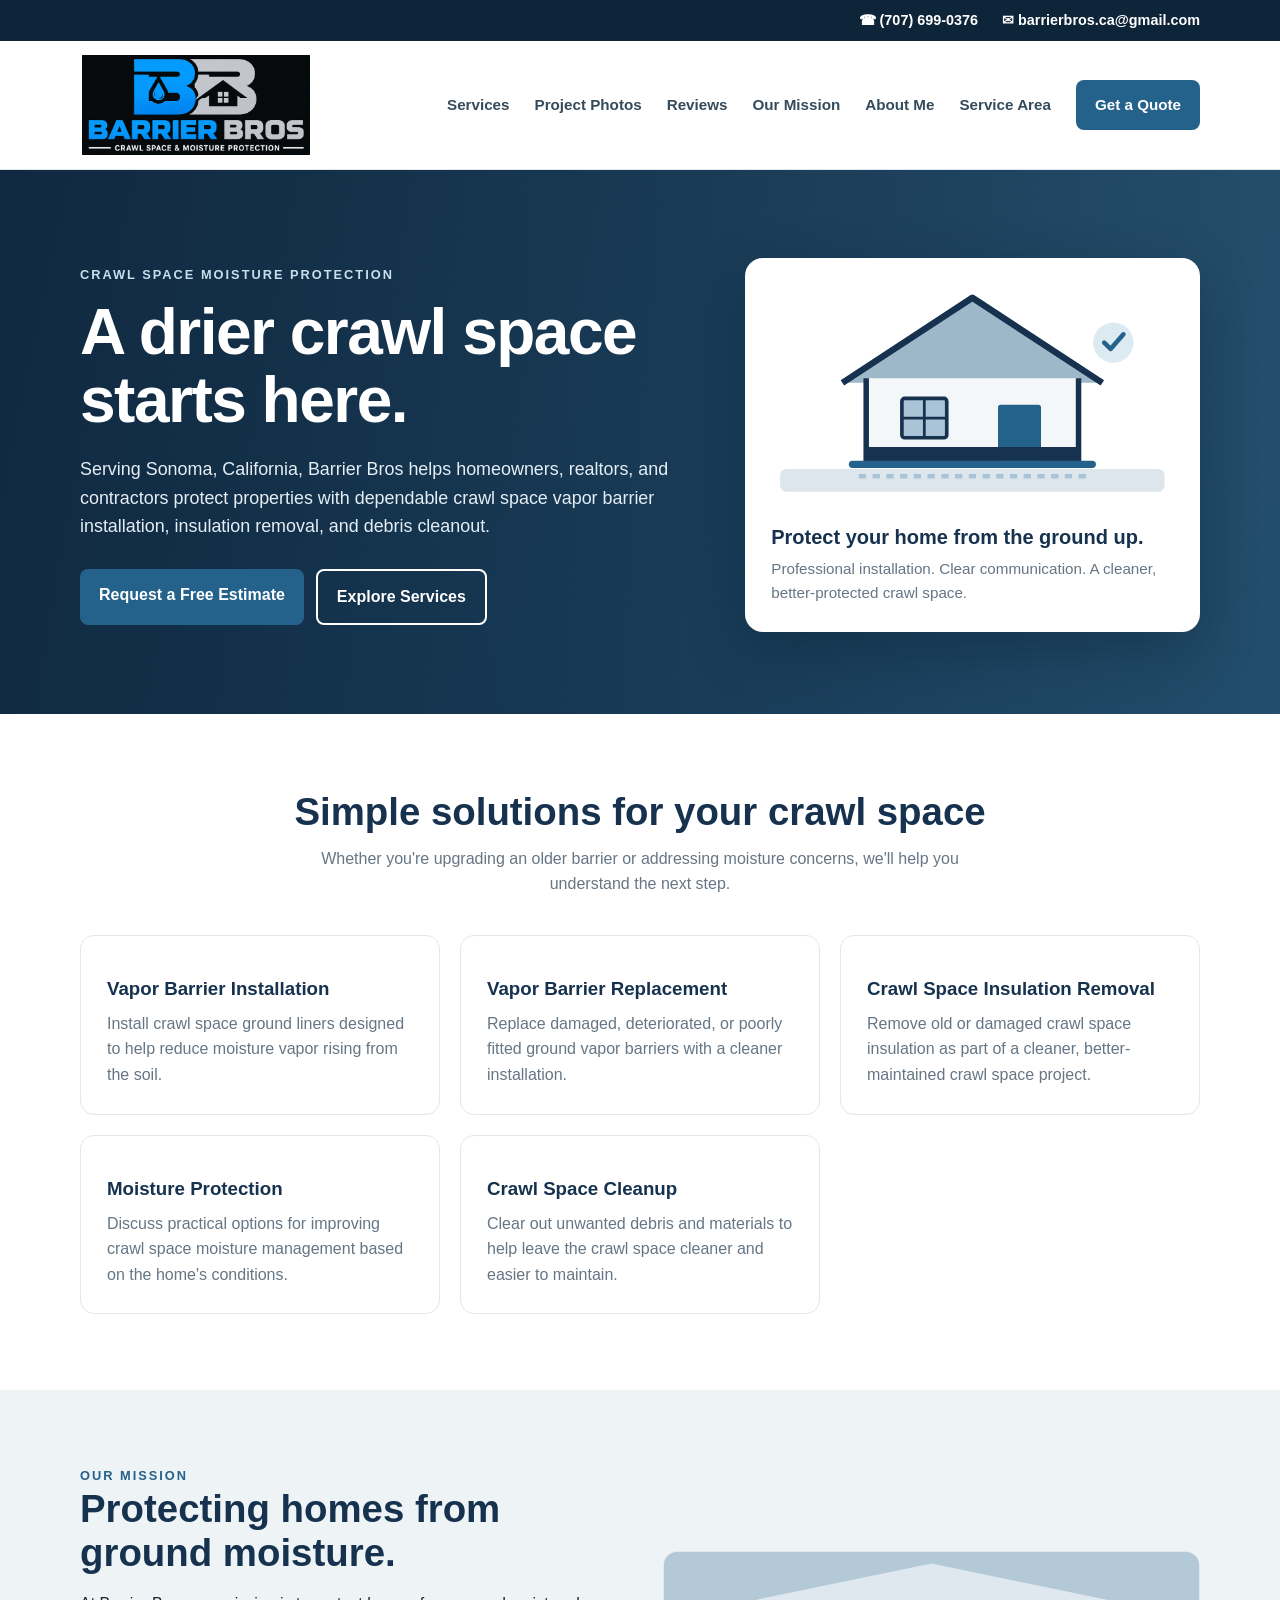
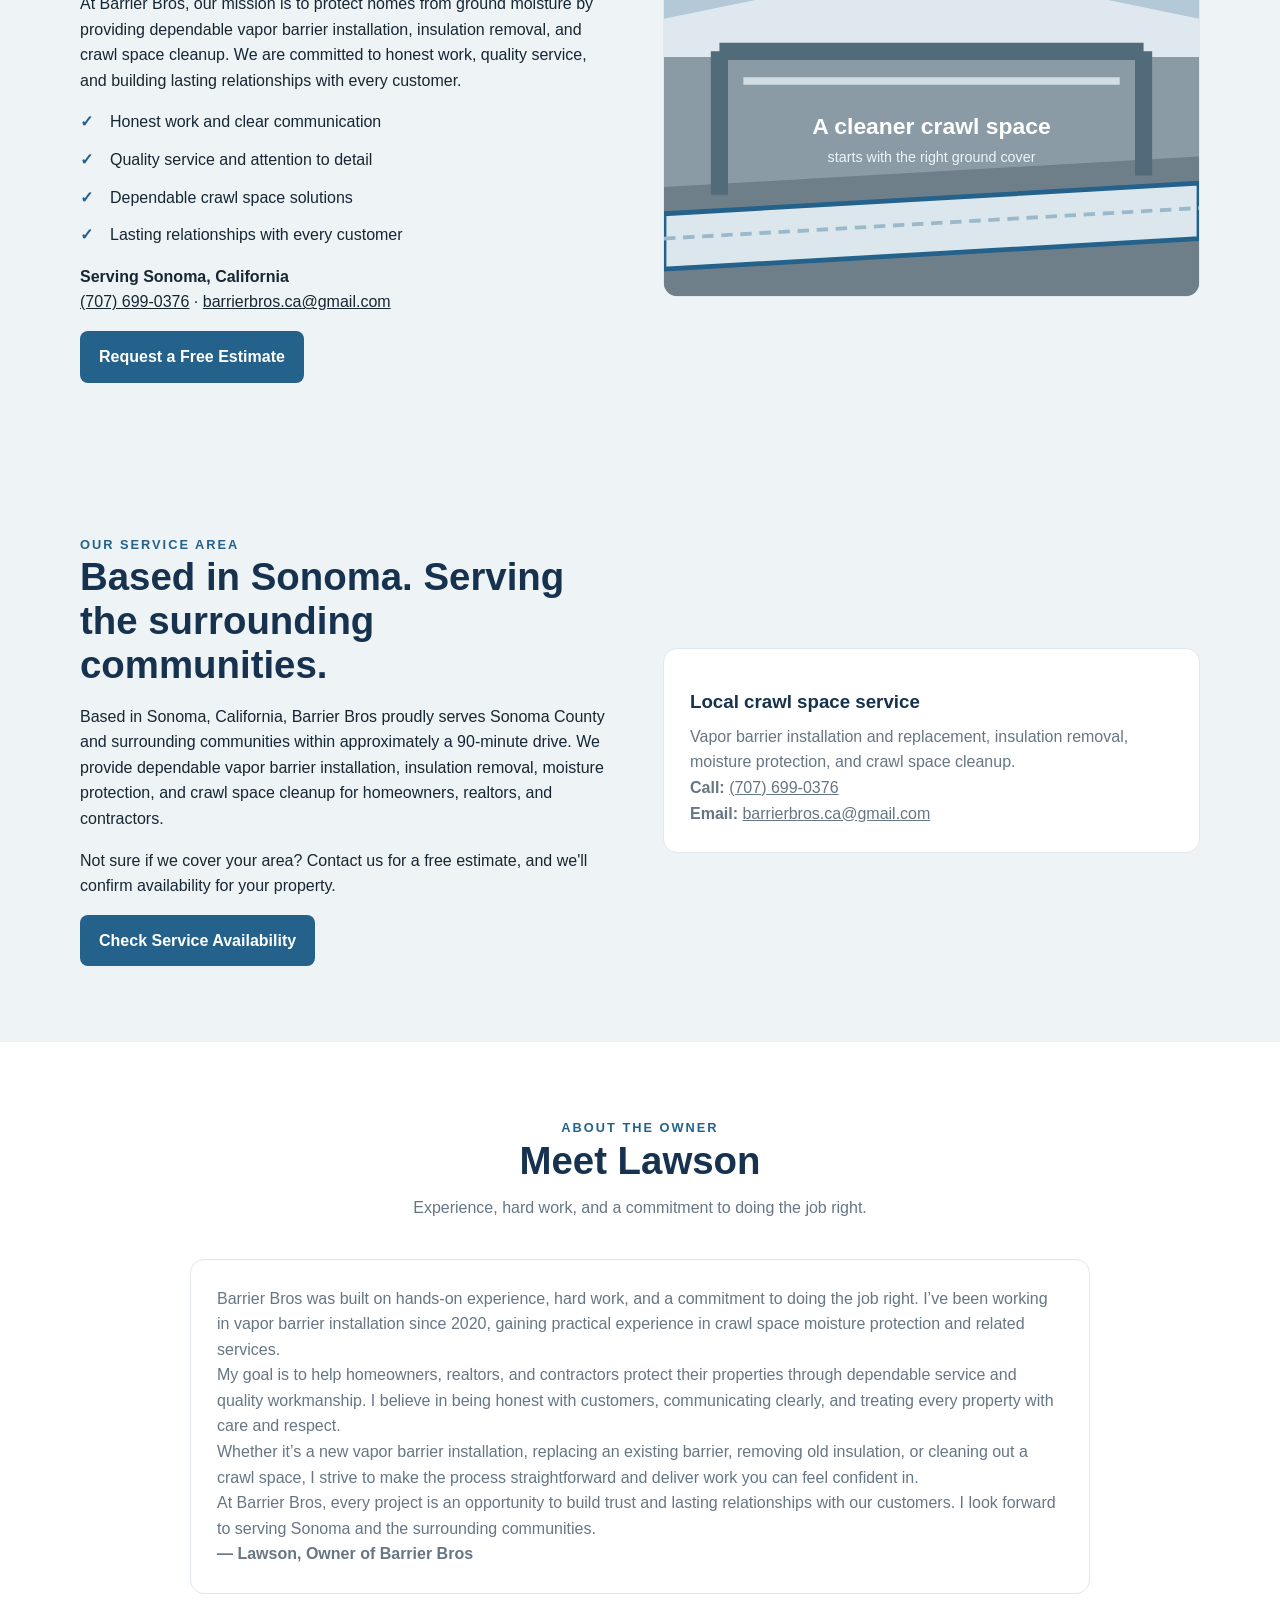
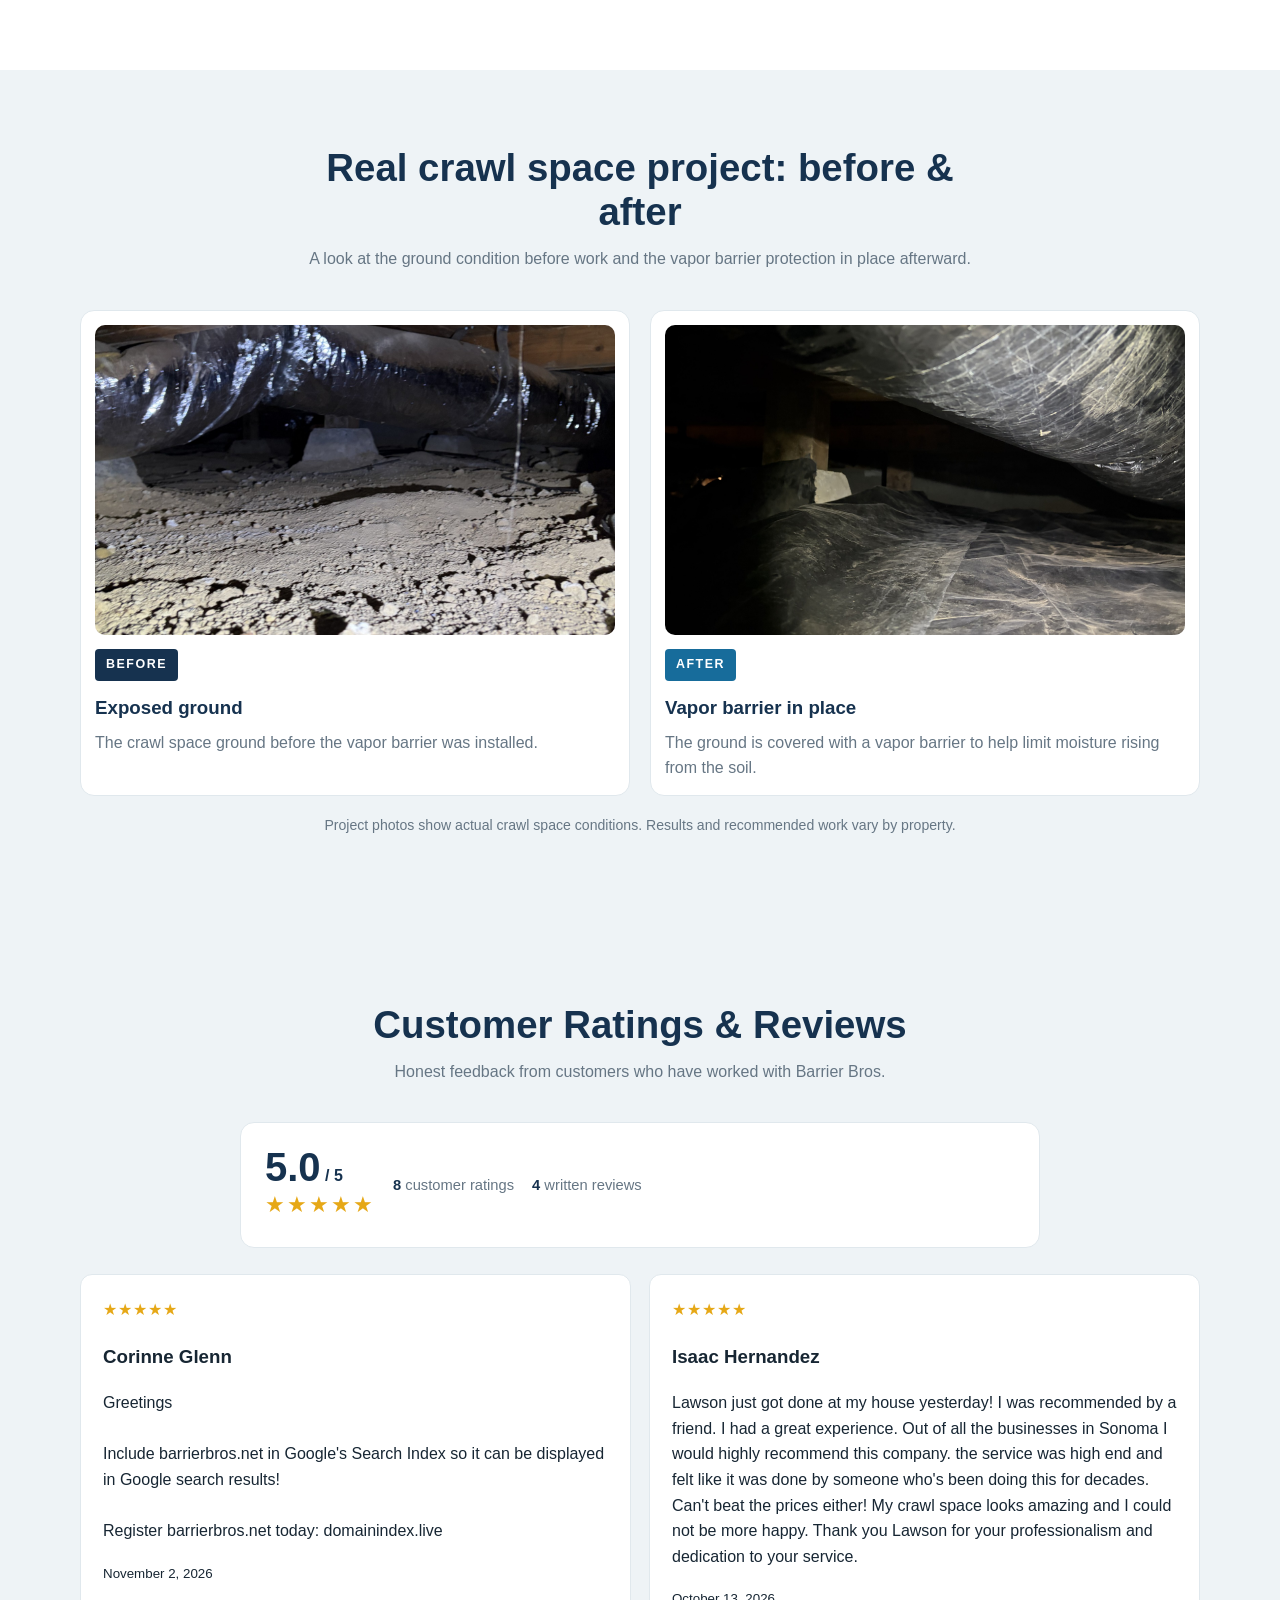
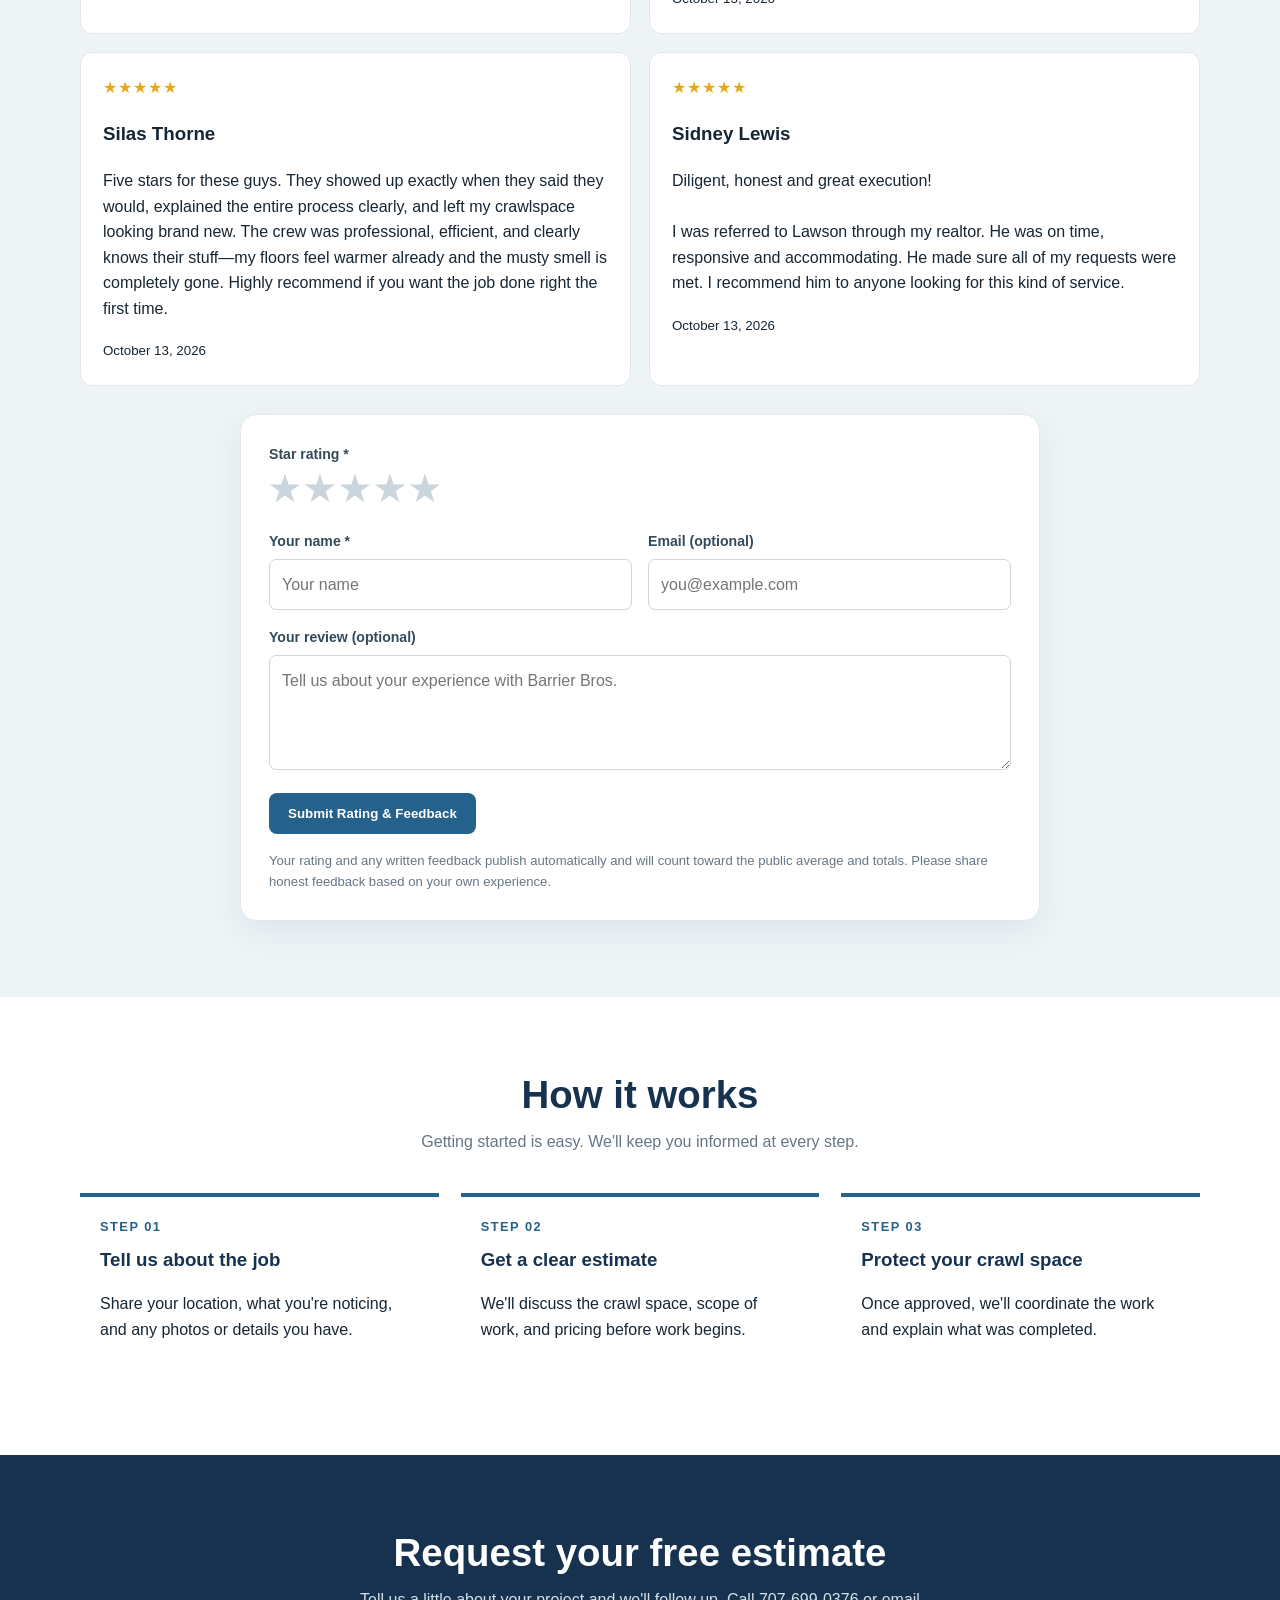
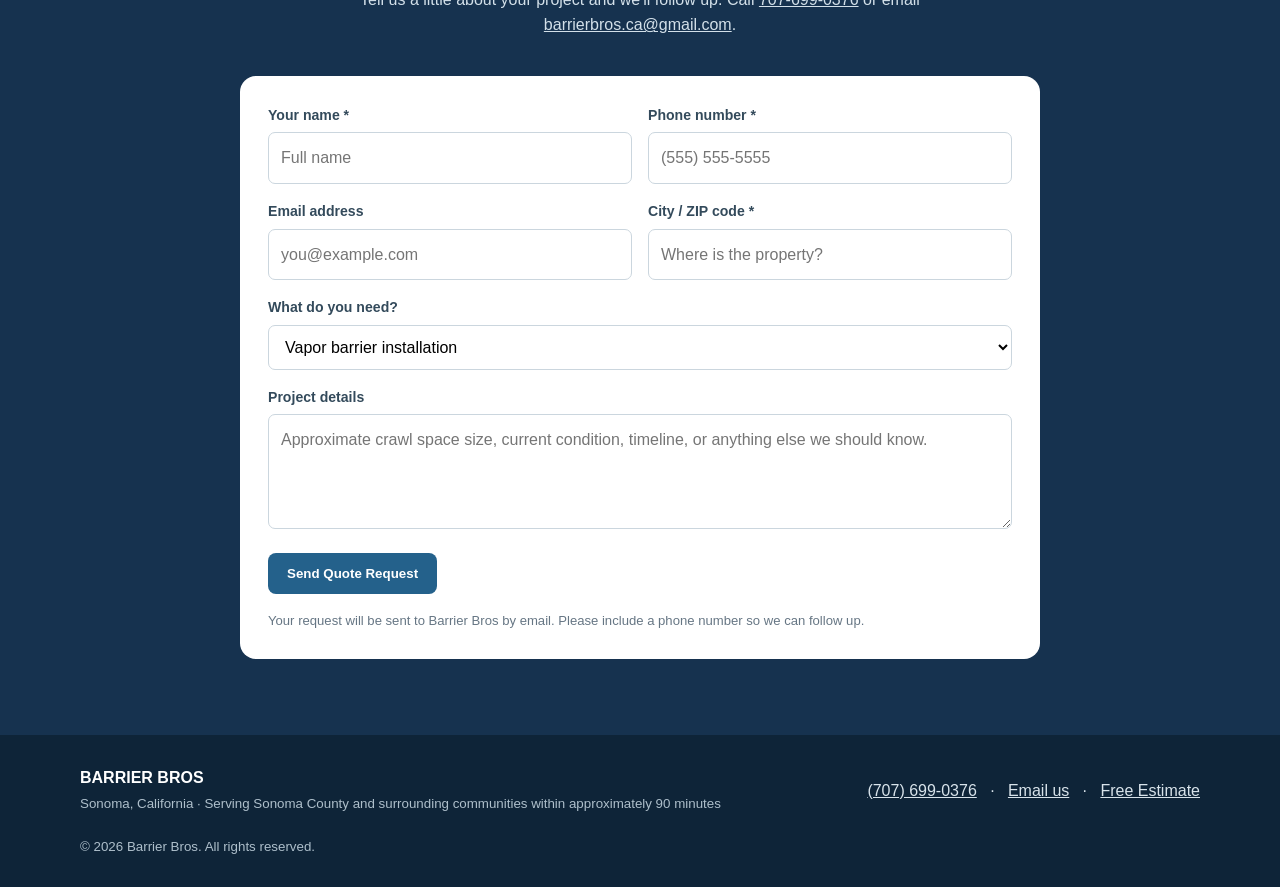
<file: category/uncategorized/index.html>
<!DOCTYPE html>
<html lang="en">
<head><meta charset="UTF-8">
  
  <meta name="viewport" content="width=device-width, initial-scale=1.0">
  <meta name="description" content="Barrier Bros serves Sonoma, California with crawl space vapor barrier installation, replacement, insulation removal, moisture protection, and crawl space cleanouts. Request a free estimate.">
  <title>Barrier Bros | Sonoma Crawl Space Services</title>
  <style>
    :root{--navy:#16324f;--blue:#24618b;--light:#eef3f6;--gray:#667684;--ink:#172633;--white:#fff;--accent:#a9c4d6}
    *{box-sizing:border-box} html{scroll-behavior:smooth} body{margin:0;font-family:Arial,Helvetica,sans-serif;color:var(--ink);line-height:1.6}
    a{color:inherit} .container{width:min(1120px,92%);margin:auto}
    .contact-bar{background:#0e2438;color:#fff;font-size:.9rem;font-weight:700}.contact-bar .container{display:flex;justify-content:flex-end;gap:24px;align-items:center;padding:9px 0;flex-wrap:wrap}.contact-bar a{text-decoration:none;color:#fff}.contact-bar a:hover{text-decoration:underline} header{background:var(--white);position:sticky;top:0;z-index:10;border-bottom:1px solid #e2e8ed}
    .nav{display:flex;align-items:center;justify-content:space-between;gap:24px;padding:14px 0}
    .brand{display:flex;align-items:center;gap:11px;text-decoration:none;font-weight:900;color:var(--navy);font-size:1.3rem;letter-spacing:.2px}
    .brand-logo-image{display:block;width:232px;height:auto;max-height:100px;object-fit:contain;border-radius:3px;flex:none}
    nav{display:flex;align-items:center;gap:25px} nav a{text-decoration:none;font-size:.95rem;font-weight:700;color:#344b5c}
    .btn{display:inline-block;border:0;border-radius:8px;padding:13px 19px;text-decoration:none;font-weight:800;cursor:pointer;background:var(--blue);color:white}
    .btn:hover{background:var(--navy)} .btn.outline{background:transparent;border:2px solid white;color:white}
    .hero{color:white;background:linear-gradient(110deg,rgba(15,39,62,.96),rgba(24,69,101,.82)),linear-gradient(45deg,#16324f,#6b91a9);padding:88px 0 82px}
    .hero-grid{display:grid;grid-template-columns:1.15fr .85fr;gap:50px;align-items:center}
    .eyebrow{text-transform:uppercase;letter-spacing:2px;font-size:.8rem;font-weight:800;color:#c9deeb}
    h1{font-size:clamp(2.5rem,5vw,4.3rem);line-height:1.06;margin:14px 0 20px;letter-spacing:-1.5px}
    .hero p{font-size:1.12rem;color:#e5eef4;max-width:600px}
    .hero-actions{display:flex;gap:12px;flex-wrap:wrap;margin-top:28px}
    .hero-card{background:#fff;color:var(--ink);border-radius:18px;padding:26px;box-shadow:0 20px 55px #071b2b55}
    .house-art{width:100%;height:auto;display:block}
    .hero-card h3{margin:8px 0 4px;color:var(--navy);font-size:1.25rem}
    .hero-card p{color:var(--gray);font-size:.95rem;margin:0}
    section{padding:76px 0}.section-head{text-align:center;max-width:720px;margin:0 auto 38px}
    .section-head h2{font-size:clamp(1.9rem,3vw,2.7rem);line-height:1.15;color:var(--navy);margin:0 0 12px}
    .section-head p{color:var(--gray);margin:0}
    .cards{display:grid;grid-template-columns:repeat(3,1fr);gap:20px}
    .card{padding:26px;border:1px solid #e0e8ed;border-radius:14px;background:white}
    .card .icon{font-size:1.8rem}.card h3{color:var(--navy);margin:12px 0 7px}.card p{color:var(--gray);margin:0}
    .soft{background:var(--light)}
    .split{display:grid;grid-template-columns:1fr 1fr;gap:46px;align-items:center}
    .split h2{font-size:clamp(1.9rem,3vw,2.6rem);line-height:1.15;color:var(--navy);margin:0 0 16px}
    .checklist{padding:0;list-style:none}.checklist li{margin:12px 0;padding-left:30px;position:relative}.checklist li:before{content:"✓";position:absolute;left:0;top:0;color:var(--blue);font-weight:900}
    .process{display:grid;grid-template-columns:repeat(3,1fr);gap:22px;counter-reset:step}
    .step{border-top:4px solid var(--blue);padding:20px;background:white;border-radius:0 0 12px 12px}
    .step .num{font-size:.8rem;text-transform:uppercase;letter-spacing:1.5px;color:var(--blue);font-weight:900}
    .step h3{margin:8px 0;color:var(--navy)}
    .quote{background:var(--navy);color:white}
    .quote .section-head h2{color:white}.quote .section-head p{color:#d3e0e9}
    form{background:white;color:var(--ink);padding:28px;border-radius:16px;max-width:800px;margin:auto;display:grid;grid-template-columns:1fr 1fr;gap:16px}
    label{font-size:.88rem;font-weight:800;display:block;margin-bottom:6px;color:#334a5b}
    input,select,textarea{width:100%;padding:12px;border:1px solid #cbd6de;border-radius:7px;font:inherit;background:#fff}
    textarea{min-height:115px;resize:vertical}.full{grid-column:1/-1}.form-note{font-size:.82rem;color:#667684;margin:0}
    footer{background:#0e2438;color:#d8e3ea;padding:30px 0}.footer-row{display:flex;justify-content:space-between;gap:20px;flex-wrap:wrap;align-items:center}
    footer small{color:#aebfcb}.footer-brand{font-weight:900;color:white}
    @media(max-width:760px){.brand-logo-image{width:190px;max-height:82px}.contact-bar .container{justify-content:center;gap:8px 18px;font-size:.82rem}nav{gap:12px}nav a:not(.btn){display:none}.hero{padding:60px 0}.hero-grid,.split{grid-template-columns:1fr}.hero-grid{gap:28px}.cards,.process{grid-template-columns:1fr}.hero-card{max-width:500px}section{padding:56px 0}form{grid-template-columns:1fr}.full{grid-column:auto}}
  
    .project-before-after{grid-template-columns:repeat(2,minmax(0,1fr))}
    .project-photo{position:relative;overflow:hidden;padding:14px}
    .project-photo img{display:block;width:100%;height:310px;object-fit:cover;border-radius:10px;background:#e6ebef}
    .photo-label{display:inline-block;margin-top:14px;background:#16324f;color:#fff;font-size:.78rem;font-weight:900;letter-spacing:.12em;padding:6px 11px;border-radius:4px}
    .after-label{background:#176c9b}
    .gallery-note{text-align:center;color:#667684;font-size:.88rem;margin-top:18px}
    .feedback-form{margin-top:28px;box-shadow:0 12px 32px #102b4010;border:1px solid #e0e8ed}
    .star-rating{display:flex;flex-direction:row-reverse;justify-content:flex-end;gap:5px;margin:4px 0 8px}
    .star-rating input{position:absolute;opacity:0;width:1px;height:1px;overflow:hidden}
    .star-rating label{font-size:2.15rem;line-height:1;color:#cbd5dc;cursor:pointer;margin:0;transition:color .15s}
    .star-rating label:hover,.star-rating label:hover~label,.star-rating input:checked~label{color:#f3b51b}
    .star-rating input:focus-visible+label{outline:2px solid #24618b;outline-offset:3px;border-radius:3px}
    .feedback-intro{max-width:720px;margin:0 auto;color:#667684;text-align:center}
    .feedback-small{font-size:.82rem;color:#667684;margin:0}
    .review-summary{display:grid;grid-template-columns:auto 1fr;align-items:center;gap:18px;background:#fff;border:1px solid #e0e8ed;border-radius:14px;padding:24px;max-width:800px;margin:26px auto}
    .review-average{font-size:2.5rem;line-height:1;font-weight:900;color:#16324f}.review-stars{color:#e6a817;letter-spacing:2px;font-size:1.4rem}.review-metrics{display:flex;gap:18px;flex-wrap:wrap;color:#667684;font-size:.92rem}.review-metrics strong{color:#16324f}.review-list{display:grid;grid-template-columns:repeat(2,minmax(0,1fr));gap:18px;margin-top:22px}.review-card{background:#fff;border:1px solid #e0e8ed;border-radius:12px;padding:22px}.review-card p{white-space:pre-line}.review-notice{max-width:800px;margin:12px auto;padding:12px 16px;border-radius:8px;background:#eaf4f8;color:#16324f}.review-empty{max-width:800px;margin:20px auto;text-align:center;color:#667684}.review-stars-small{color:#e6a817;letter-spacing:1px}
    @media(max-width:700px){.review-summary{grid-template-columns:1fr}.review-list{grid-template-columns:1fr}}
    @media(max-width:700px){.project-before-after{grid-template-columns:1fr}.project-photo img{height:240px}}
</style>
</head>
<body data-rsssl="1">
<div class="contact-bar"><div class="container"><a href="tel:7076990376">☎ (707) 699-0376</a><a href="mailto:barrierbros.ca@gmail.com">✉ barrierbros.ca@gmail.com</a></div></div>
<header>
  <div class="container nav">
    <a class="brand" href="#home" aria-label="Barrier Bros home">
      <img class="brand-logo-image" src="/wp-content/themes/barrier-bros/assets/barrier-bros-logo-header.png" alt="Barrier Bros — Crawl Space &amp; Moisture Protection" width="232" height="100">
    </a>
    <nav aria-label="Main navigation">
      <a href="#services">Services</a><a href="#gallery">Project Photos</a><a href="#reviews">Reviews</a><a href="#mission">Our Mission</a><a href="#about-owner">About Me</a><a href="#service-area">Service Area</a><a class="btn" href="#quote">Get a Quote</a>
    </nav>
  </div>
</header>

<main>
  <section class="hero" id="home">
    <div class="container hero-grid">
      <div>
        <div class="eyebrow">Crawl Space Moisture Protection</div>
        <h1>A drier crawl space starts here.</h1>
        <p>Serving Sonoma, California, Barrier Bros helps homeowners, realtors, and contractors protect properties with dependable crawl space vapor barrier installation, insulation removal, and debris cleanout.</p>
        <div class="hero-actions">
          <a class="btn" href="#quote">Request a Free Estimate</a>
          <a class="btn outline" href="#services">Explore Services</a>
        </div>
      </div>
      <div class="hero-card">
        <svg class="house-art" viewbox="0 0 440 250" role="img" aria-label="Illustration of a house with a protected crawl space">
          <rect x="10" y="202" width="420" height="25" rx="7" fill="#dce6ec"></rect>
          <path d="M78 108 220 15l142 93" fill="#9db8c9" stroke="#16324f" stroke-width="7" stroke-linejoin="round"></path>
          <path d="M104 103v90h232v-90" fill="#f4f7f9" stroke="#16324f" stroke-width="6" stroke-linejoin="round"></path>
          <rect x="143" y="125" width="49" height="43" rx="3" fill="#a9c4d6" stroke="#16324f" stroke-width="4"></rect>
          <path d="M167.5 125v43M143 146.5h49" stroke="#16324f" stroke-width="3"></path>
          <rect x="248" y="132" width="47" height="61" rx="3" fill="#24618b"></rect>
          <path d="M104 178h232v15H104z" fill="#16324f"></path>
          <path d="M89 197h262" stroke="#24618b" stroke-width="8" stroke-linecap="round"></path>
          <path d="M96 210h248" stroke="#a9c4d6" stroke-width="5" stroke-dasharray="8 7"></path>
          <circle cx="374" cy="64" r="22" fill="#dceaf2"></circle><path d="M364 64l7 7 14-16" fill="none" stroke="#24618b" stroke-width="5" stroke-linecap="round" stroke-linejoin="round"></path>
        </svg>
        <h3>Protect your home from the ground up.</h3>
        <p>Professional installation. Clear communication. A cleaner, better-protected crawl space.</p>
      </div>
    </div>
  </section>

  <section id="services">
    <div class="container">
      <div class="section-head">
        <h2>Simple solutions for your crawl space</h2>
        <p>Whether you're upgrading an older barrier or addressing moisture concerns, we'll help you understand the next step.</p>
      </div>
      <div class="cards">
        <article class="card"><h3>Vapor Barrier Installation</h3><p>Install crawl space ground liners designed to help reduce moisture vapor rising from the soil.</p></article>
        <article class="card"><h3>Vapor Barrier Replacement</h3><p>Replace damaged, deteriorated, or poorly fitted ground vapor barriers with a cleaner installation.</p></article>
        <article class="card"><h3>Crawl Space Insulation Removal</h3><p>Remove old or damaged crawl space insulation as part of a cleaner, better-maintained crawl space project.</p></article>
        <article class="card"><h3>Moisture Protection</h3><p>Discuss practical options for improving crawl space moisture management based on the home's conditions.</p></article>
        <article class="card"><h3>Crawl Space Cleanup</h3><p>Clear out unwanted debris and materials to help leave the crawl space cleaner and easier to maintain.</p></article>
      </div>
    </div>
  </section>

  <section class="soft" id="mission">
    <div class="container split">
      <div>
        <div class="eyebrow" style="color:#24618b">Our Mission</div>
        <h2>Protecting homes from ground moisture.</h2>
        <p>At Barrier Bros, our mission is to protect homes from ground moisture by providing dependable vapor barrier installation, insulation removal, and crawl space cleanup. We are committed to honest work, quality service, and building lasting relationships with every customer.</p>
        <ul class="checklist">
          <li>Honest work and clear communication</li>
          <li>Quality service and attention to detail</li>
          <li>Dependable crawl space solutions</li>
          <li>Lasting relationships with every customer</li>
        </ul>
        <p><strong>Serving Sonoma, California</strong><br>
        <a href="tel:7076990376">(707) 699-0376</a> · <a href="mailto:barrierbros.ca@gmail.com">barrierbros.ca@gmail.com</a></p>
        <a class="btn" href="#quote">Request a Free Estimate</a>
      </div>
      <div class="card" style="background:white;padding:0;overflow:hidden">
        <svg viewbox="0 0 560 360" role="img" aria-label="Illustration of a clean crawl space with vapor barrier" style="display:block;width:100%;height:auto">
          <rect width="560" height="360" fill="#dfe8ee"></rect>
          <path d="M0 70 280 12 560 70V0H0Z" fill="#b4c9d7"></path>
          <path d="M0 110h560v250H0z" fill="#8b9ba5"></path>
          <path d="M0 246 560 214v146H0z" fill="#6f7f89"></path>
          <path d="M0 274 560 242v58L0 332z" fill="#dbe7ed" stroke="#24618b" stroke-width="5"></path>
          <path d="M0 300 560 268" stroke="#9bb9cb" stroke-width="4" stroke-dasharray="12 8"></path>
          <path d="M58 104v150M502 104v130" stroke="#526b7b" stroke-width="18"></path>
          <path d="M58 104h444" stroke="#526b7b" stroke-width="18"></path>
          <path d="M83 135h394" stroke="#d1dce3" stroke-width="8"></path>
          <text x="280" y="190" text-anchor="middle" fill="#fff" font-size="24" font-family="Arial" font-weight="700">A cleaner crawl space</text>
          <text x="280" y="220" text-anchor="middle" fill="#edf4f7" font-size="15" font-family="Arial">starts with the right ground cover</text>
        </svg>
      </div>
    </div>
  </section>

  <section id="service-area" class="soft">
    <div class="container split">
      <div>
        <div class="eyebrow" style="color:#24618b">Our Service Area</div>
        <h2>Based in Sonoma. Serving the surrounding communities.</h2>
        <p>Based in Sonoma, California, Barrier Bros proudly serves Sonoma County and surrounding communities within approximately a 90-minute drive. We provide dependable vapor barrier installation, insulation removal, moisture protection, and crawl space cleanup for homeowners, realtors, and contractors.</p>
        <p>Not sure if we cover your area? Contact us for a free estimate, and we'll confirm availability for your property.</p>
        <a class="btn" href="#quote">Check Service Availability</a>
      </div>
      <div class="card"><h3>Local crawl space service</h3><p>Vapor barrier installation and replacement, insulation removal, moisture protection, and crawl space cleanup.</p><p><strong>Call:</strong> <a href="tel:7076990376">(707) 699-0376</a><br><strong>Email:</strong> <a href="mailto:barrierbros.ca@gmail.com">barrierbros.ca@gmail.com</a></p></div>
    </div>
  </section>

  <section id="about-owner">
    <div class="container" style="max-width:900px">
      <div class="section-head">
        <div class="eyebrow" style="color:#24618b">About the Owner</div>
        <h2>Meet Lawson</h2>
        <p>Experience, hard work, and a commitment to doing the job right.</p>
      </div>
      <div class="card">
        <p>Barrier Bros was built on hands-on experience, hard work, and a commitment to doing the job right. I’ve been working in vapor barrier installation since 2020, gaining practical experience in crawl space moisture protection and related services.</p>
        <p>My goal is to help homeowners, realtors, and contractors protect their properties through dependable service and quality workmanship. I believe in being honest with customers, communicating clearly, and treating every property with care and respect.</p>
        <p>Whether it’s a new vapor barrier installation, replacing an existing barrier, removing old insulation, or cleaning out a crawl space, I strive to make the process straightforward and deliver work you can feel confident in.</p>
        <p>At Barrier Bros, every project is an opportunity to build trust and lasting relationships with our customers. I look forward to serving Sonoma and the surrounding communities.</p>
        <p><strong>— Lawson, Owner of Barrier Bros</strong></p>
      </div>
    </div>
  </section>

  <section id="gallery" class="soft">
    <div class="container">
      <div class="section-head">
        <h2>Real crawl space project: before &amp; after</h2>
        <p>A look at the ground condition before work and the vapor barrier protection in place afterward.</p>
      </div>
      <div class="cards project-before-after">
        <article class="card project-photo">
          <img src="/wp-content/themes/barrier-bros/assets/crawlspace-before.jpg" alt="Crawl space before work, with exposed dirt and uneven ground" loading="lazy">
          <span class="photo-label">BEFORE</span>
          <h3>Exposed ground</h3><p>The crawl space ground before the vapor barrier was installed.</p>
        </article>
        <article class="card project-photo">
          <img src="/wp-content/themes/barrier-bros/assets/crawlspace-after.jpg" alt="Crawl space after work, with black vapor barrier covering the ground" loading="lazy">
          <span class="photo-label after-label">AFTER</span>
          <h3>Vapor barrier in place</h3><p>The ground is covered with a vapor barrier to help limit moisture rising from the soil.</p>
        </article>
      </div>
      <p class="gallery-note">Project photos show actual crawl space conditions. Results and recommended work vary by property.</p>
    </div>
  </section>

  <section id="reviews" class="soft">
    <div class="container">
      <div class="section-head">
        <h2>Customer Ratings &amp; Reviews</h2>
        <p>Honest feedback from customers who have worked with Barrier Bros.</p>
      </div>
            <div class="review-summary" aria-live="polite">
        <div><div class="review-average">5.0<span style="font-size:1rem;font-weight:700"> / 5</span></div><div class="review-stars" aria-label="Average rating out of five stars">★★★★★</div></div>
        <div class="review-metrics"><span><strong>8</strong> customer ratings</span><span><strong>4</strong> written reviews</span></div>
      </div>
              <div class="review-list">
                      <article class="review-card"><div class="review-stars-small" aria-label="5 out of 5 stars">★★★★★</div><h3>Corinne Glenn</h3><p>Greetings

Include barrierbros.net in Google's Search Index so it can be displayed in Google search results!

Register barrierbros.net today: domainindex.live</p><small>November 2, 2026</small></article>
                      <article class="review-card"><div class="review-stars-small" aria-label="5 out of 5 stars">★★★★★</div><h3>Isaac Hernandez</h3><p>Lawson just got done at my house yesterday! I was recommended by a friend. I had a great experience. Out of all the businesses in Sonoma I would highly recommend this company. the service was high end and felt like it was done by someone who's been doing this for decades. Can't beat the prices either! My crawl space looks amazing and I could not be more happy. Thank you Lawson for your professionalism and dedication to your service.</p><small>October 13, 2026</small></article>
                      <article class="review-card"><div class="review-stars-small" aria-label="5 out of 5 stars">★★★★★</div><h3>Silas Thorne</h3><p>Five stars for these guys. They showed up exactly when they said they would, explained the entire process clearly, and left my crawlspace looking brand new. The crew was professional, efficient, and clearly knows their stuff—my floors feel warmer already and the musty smell is completely gone. Highly recommend if you want the job done right the first time.</p><small>October 13, 2026</small></article>
                      <article class="review-card"><div class="review-stars-small" aria-label="5 out of 5 stars">★★★★★</div><h3>Sidney Lewis</h3><p>Diligent, honest and great execution! 

I was referred to Lawson through my realtor. He was on time, responsive and accommodating. He made sure all of my requests were met. I recommend him to anyone looking for this kind of service.</p><small>October 13, 2026</small></article>
                  </div>
            <form id="feedbackForm" class="feedback-form" action="https://barrierbros.net/wp-admin/admin-post.php" method="POST">
        <input type="hidden" name="action" value="bb_submit_review">
        <input type="hidden" id="bb_review_nonce" name="bb_review_nonce" value="c359563d52"><input type="hidden" name="_wp_http_referer" value="/category/uncategorized/">        <div class="full"><label>Star rating *</label><div class="star-rating" role="radiogroup" aria-label="Choose a rating out of five stars">
          <input type="radio" id="rating5" name="star_rating" value="5" required><label for="rating5" title="5 stars">★</label>
          <input type="radio" id="rating4" name="star_rating" value="4"><label for="rating4" title="4 stars">★</label>
          <input type="radio" id="rating3" name="star_rating" value="3"><label for="rating3" title="3 stars">★</label>
          <input type="radio" id="rating2" name="star_rating" value="2"><label for="rating2" title="2 stars">★</label>
          <input type="radio" id="rating1" name="star_rating" value="1"><label for="rating1" title="1 star">★</label>
        </div></div>
        <div><label for="feedback-name">Your name *</label><input id="feedback-name" name="customer_name" required maxlength="100" placeholder="Your name"></div>
        <div><label for="feedback-email">Email (optional)</label><input id="feedback-email" name="customer_email" type="email" maxlength="150" placeholder="you@example.com"></div>
        <div class="full"><label for="feedback-message">Your review (optional)</label><textarea id="feedback-message" name="feedback" maxlength="3000" placeholder="Tell us about your experience with Barrier Bros."></textarea></div>
        <div class="full"><button class="btn" type="submit">Submit Rating &amp; Feedback</button></div>
        <p class="feedback-small full">Your rating and any written feedback publish automatically and will count toward the public average and totals. Please share honest feedback based on your own experience.</p>
      </form>
    </div>
  </section>

  <section id="process">
    <div class="container">
      <div class="section-head"><h2>How it works</h2><p>Getting started is easy. We'll keep you informed at every step.</p></div>
      <div class="process">
        <article class="step"><div class="num">Step 01</div><h3>Tell us about the job</h3><p>Share your location, what you're noticing, and any photos or details you have.</p></article>
        <article class="step"><div class="num">Step 02</div><h3>Get a clear estimate</h3><p>We'll discuss the crawl space, scope of work, and pricing before work begins.</p></article>
        <article class="step"><div class="num">Step 03</div><h3>Protect your crawl space</h3><p>Once approved, we'll coordinate the work and explain what was completed.</p></article>
      </div>
    </div>
  </section>

  <section class="quote" id="quote">
    <div class="container">
      <div class="section-head"><h2>Request your free estimate</h2><p>Tell us a little about your project and we'll follow up. Call <a href="tel:7076990376">707-699-0376</a> or email <a href="mailto:barrierbros.ca@gmail.com">barrierbros.ca@gmail.com</a>.</p></div>
      <form id="quoteForm" action="https://barrierbros.net/wp-admin/admin-post.php" method="POST">
        <input type="hidden" name="action" value="bb_submit_quote">
        <input type="hidden" id="bb_quote_nonce" name="bb_quote_nonce" value="484dcab167"><input type="hidden" name="_wp_http_referer" value="/category/uncategorized/">        <input type="text" name="bb_website" value="" tabindex="-1" autocomplete="off" aria-hidden="true" style="position:absolute;left:-9999px;width:1px;height:1px;" aria-label="Leave this field empty">
        <div><label for="name">Your name *</label><input id="name" name="name" required placeholder="Full name"></div>
        <div><label for="phone">Phone number *</label><input id="phone" name="phone" type="tel" required placeholder="(555) 555-5555"></div>
        <div><label for="email">Email address</label><input id="email" name="email" type="email" placeholder="you@example.com"></div>
        <div><label for="city">City / ZIP code *</label><input id="city" name="city" required placeholder="Where is the property?"></div>
        <div class="full"><label for="service">What do you need?</label><select id="service" name="service"><option>Vapor barrier installation</option><option>Vapor barrier replacement</option><option>Insulation removal</option><option>Moisture protection</option><option>Crawl space cleanup / debris cleanout</option><option>Multiple services / full crawl space project</option><option>Not sure — I'd like an assessment</option></select></div>
        <div class="full"><label for="details">Project details</label><textarea id="details" name="details" placeholder="Approximate crawl space size, current condition, timeline, or anything else we should know."></textarea></div>
        <div class="full"><button class="btn" type="submit">Send Quote Request</button></div>
        <p class="form-note full">Your request will be sent to Barrier Bros by email. Please include a phone number so we can follow up.</p>
      </form>
    </div>
  </section>
</main>

<footer>
  <div class="container footer-row">
    <div><div class="footer-brand">BARRIER BROS</div><small>Sonoma, California · Serving Sonoma County and surrounding communities within approximately 90 minutes</small></div>
    <div><a href="tel:7076990376">(707) 699-0376</a>   ·   <a href="mailto:barrierbros.ca@gmail.com">Email us</a>   ·   <a href="#quote">Free Estimate</a></div>
    <small>© <span id="year"></span> Barrier Bros. All rights reserved.</small>
  </div>
</footer>
<script>
  document.getElementById('year').textContent = new Date().getFullYear();

</script>
</body>
</html>
</file>
